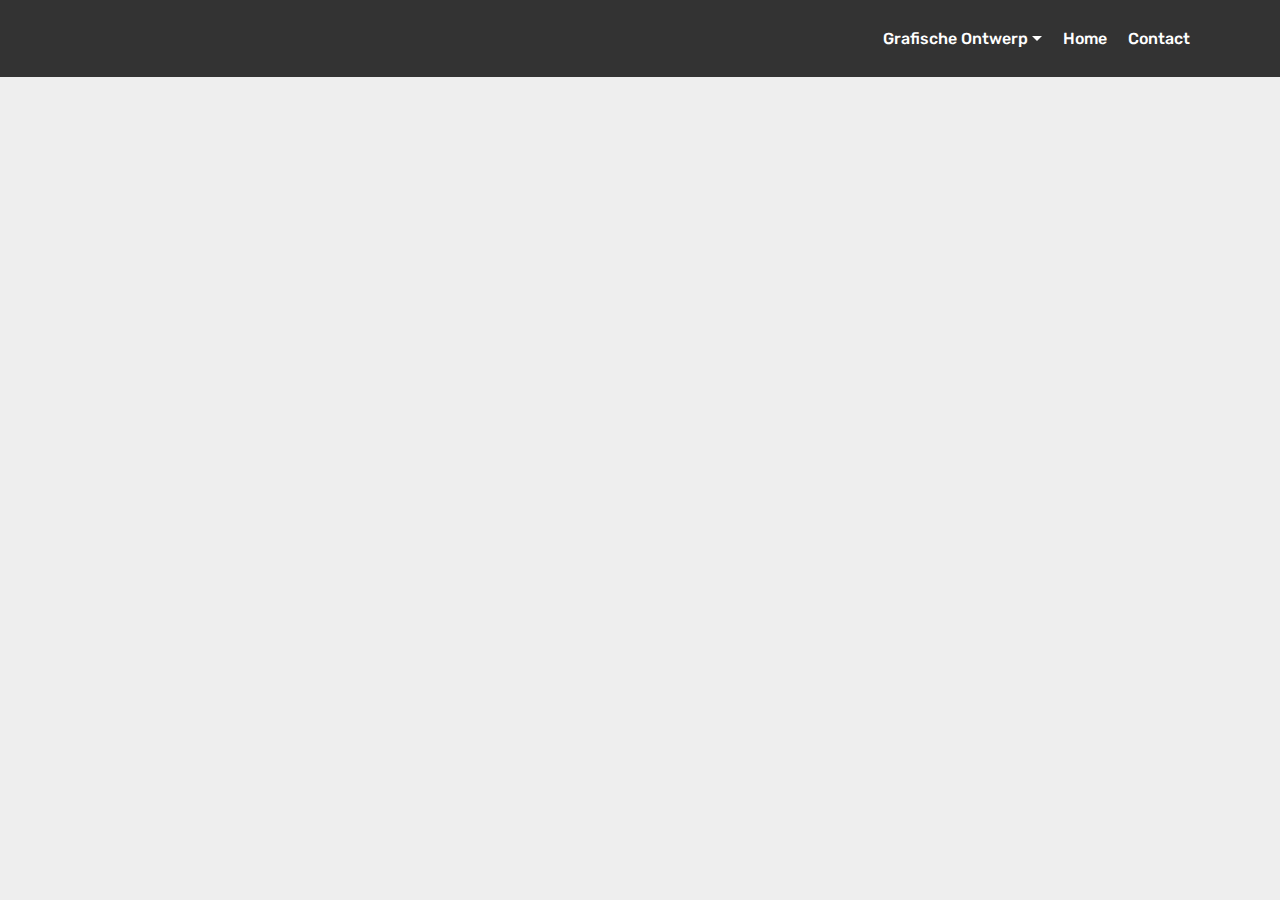
<file: index.html>
<!DOCTYPE html>
<html >
<head>
  <!-- Site made with Mobirise Website Builder v4.8.3, https://mobirise.com -->
  <meta charset="UTF-8">
  <meta http-equiv="X-UA-Compatible" content="IE=edge">
  <meta name="generator" content="Mobirise v4.8.3, mobirise.com">
  <meta name="viewport" content="width=device-width, initial-scale=1, minimum-scale=1">
  <link rel="shortcut icon" href="assets/images/logo2.png" type="image/x-icon">
  <meta name="description" content="">
  <title>Home</title>
  <link rel="stylesheet" href="assets/web/assets/mobirise-icons/mobirise-icons.css">
  <link rel="stylesheet" href="assets/tether/tether.min.css">
  <link rel="stylesheet" href="assets/bootstrap/css/bootstrap.min.css">
  <link rel="stylesheet" href="assets/bootstrap/css/bootstrap-grid.min.css">
  <link rel="stylesheet" href="assets/bootstrap/css/bootstrap-reboot.min.css">
  <link rel="stylesheet" href="assets/dropdown/css/style.css">
  <link rel="stylesheet" href="assets/theme/css/style.css">
  <link rel="stylesheet" href="assets/mobirise/css/mbr-additional.css" type="text/css">
  
  
  
</head>
<body>
  <section class="menu cid-rd2UTGzjcz" once="menu" id="menu1-5">

    

    <nav class="navbar navbar-expand beta-menu navbar-dropdown align-items-center navbar-fixed-top navbar-toggleable-sm">
        <button class="navbar-toggler navbar-toggler-right" type="button" data-toggle="collapse" data-target="#navbarSupportedContent" aria-controls="navbarSupportedContent" aria-expanded="false" aria-label="Toggle navigation">
            <div class="hamburger">
                <span></span>
                <span></span>
                <span></span>
                <span></span>
            </div>
        </button>
        <div class="menu-logo">
            <div class="navbar-brand">
                
                
            </div>
        </div>
        <div class="collapse navbar-collapse" id="navbarSupportedContent">
            <ul class="navbar-nav nav-dropdown nav-right navbar-nav-top-padding" data-app-modern-menu="true"><li class="nav-item dropdown">
                    <a class="nav-link link text-white dropdown-toggle display-4" href="https://mobirise.com" data-toggle="dropdown-submenu" aria-expanded="false">Grafische Ontwerp</a><div class="dropdown-menu"><a class="text-white dropdown-item display-4" href="ba.html">1BA</a><a class="text-white dropdown-item display-4" href="batwee.html">2BA</a><a class="text-white dropdown-item display-4" href="badrie.html">3BA</a><a class="text-white dropdown-item display-4" href="master.html">Master</a></div>
                </li>
                <li class="nav-item">
                    <a class="nav-link link text-white display-4" href="index.html">Home</a>
                </li><li class="nav-item"><a class="nav-link link text-white display-4" href="contact.html">Contact</a></li></ul>
            
        </div>
    </nav>
</section>

<section class="engine"><a href="https://mobiri.se/k">develop own website</a></section><section class="header6 cid-rd2TgDwmmM mbr-fullscreen" data-bg-video="https://www.youtube.com/watch?v=rguuTr_0Hks" id="header6-4">

    

    

    <div class="container">
        <div class="row justify-content-md-center">
            <div class="mbr-white col-md-10">
                
                
                
            </div>
        </div>
    </div>

    
</section>


  <script src="assets/web/assets/jquery/jquery.min.js"></script>
  <script src="assets/popper/popper.min.js"></script>
  <script src="assets/tether/tether.min.js"></script>
  <script src="assets/bootstrap/js/bootstrap.min.js"></script>
  <script src="assets/dropdown/js/script.min.js"></script>
  <script src="assets/touchswipe/jquery.touch-swipe.min.js"></script>
  <script src="assets/ytplayer/jquery.mb.ytplayer.min.js"></script>
  <script src="assets/vimeoplayer/jquery.mb.vimeo_player.js"></script>
  <script src="assets/smoothscroll/smooth-scroll.js"></script>
  <script src="assets/theme/js/script.js"></script>
  
  
</body>
</html>
</file>
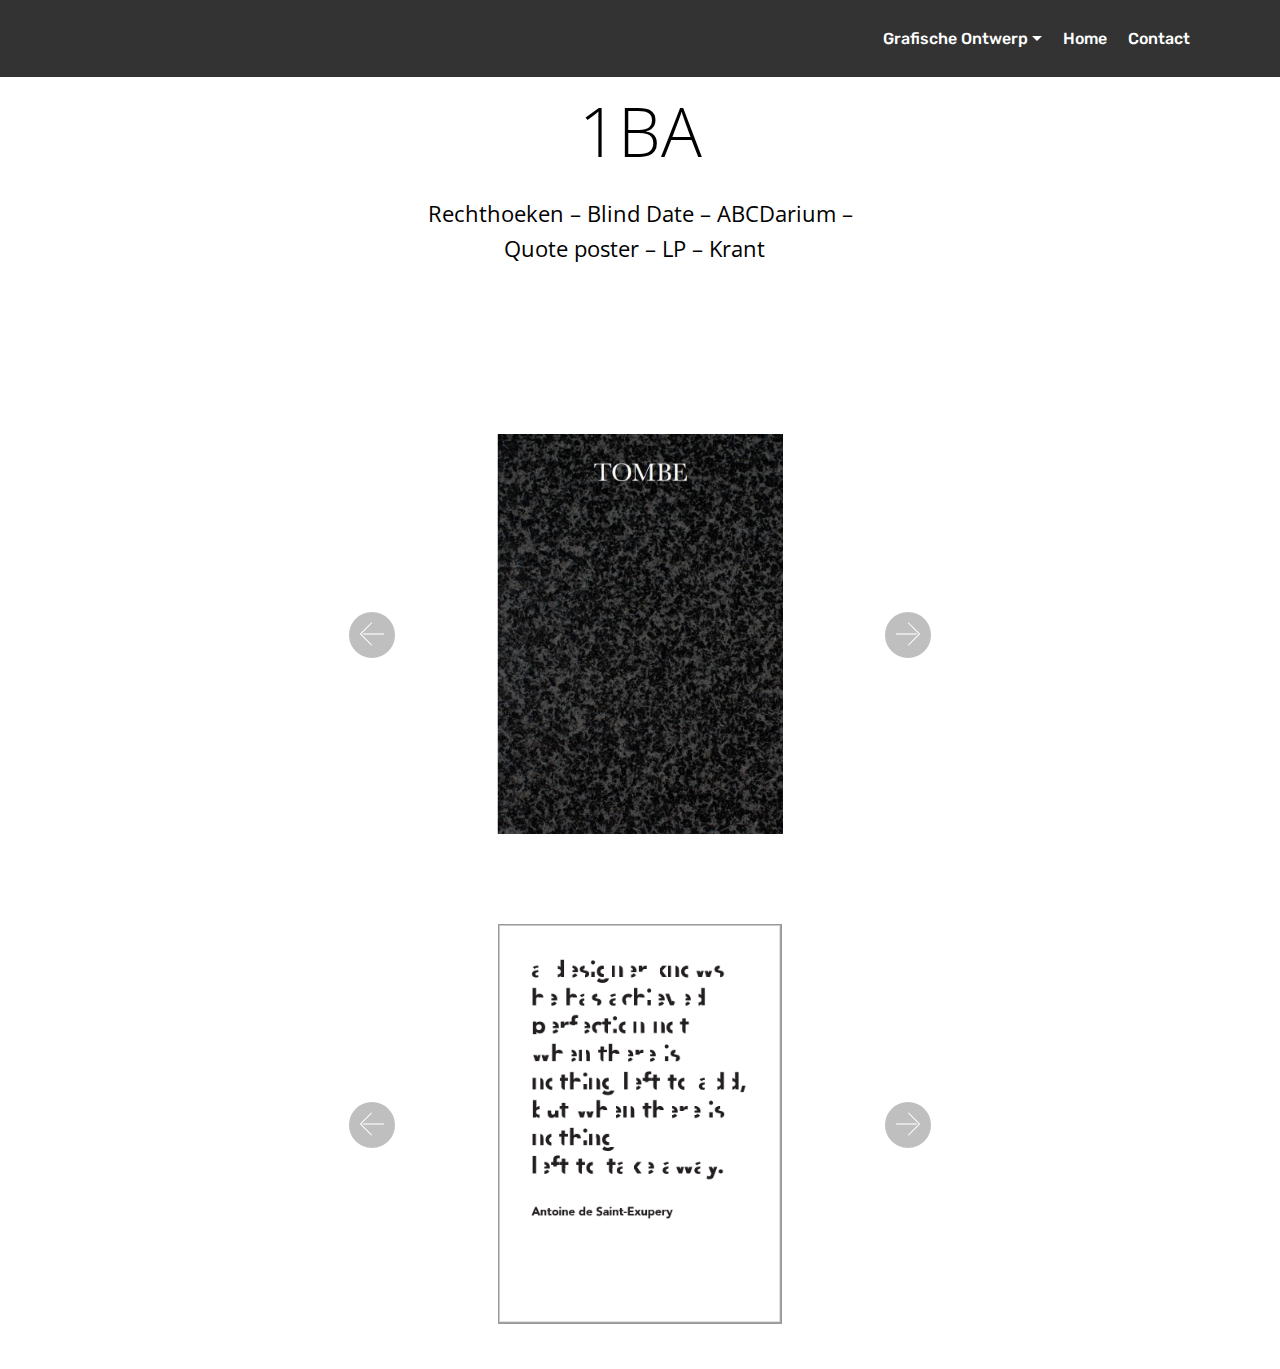
<file: ba.html>
<!DOCTYPE html>
<html >
<head>
  <!-- Site made with Mobirise Website Builder v4.8.3, https://mobirise.com -->
  <meta charset="UTF-8">
  <meta http-equiv="X-UA-Compatible" content="IE=edge">
  <meta name="generator" content="Mobirise v4.8.3, mobirise.com">
  <meta name="viewport" content="width=device-width, initial-scale=1, minimum-scale=1">
  <link rel="shortcut icon" href="assets/images/logo2.png" type="image/x-icon">
  <meta name="description" content="Web Site Builder Description">
  <title>1BA</title>
  <link rel="stylesheet" href="assets/web/assets/mobirise-icons/mobirise-icons.css">
  <link rel="stylesheet" href="assets/tether/tether.min.css">
  <link rel="stylesheet" href="assets/bootstrap/css/bootstrap.min.css">
  <link rel="stylesheet" href="assets/bootstrap/css/bootstrap-grid.min.css">
  <link rel="stylesheet" href="assets/bootstrap/css/bootstrap-reboot.min.css">
  <link rel="stylesheet" href="assets/dropdown/css/style.css">
  <link rel="stylesheet" href="assets/theme/css/style.css">
  <link rel="stylesheet" href="assets/mobirise/css/mbr-additional.css" type="text/css">
  
  
  
</head>
<body>
  <section class="menu cid-rd2Yuydeiy" once="menu" id="menu1-9">

    

    <nav class="navbar navbar-expand beta-menu navbar-dropdown align-items-center navbar-fixed-top navbar-toggleable-sm">
        <button class="navbar-toggler navbar-toggler-right" type="button" data-toggle="collapse" data-target="#navbarSupportedContent" aria-controls="navbarSupportedContent" aria-expanded="false" aria-label="Toggle navigation">
            <div class="hamburger">
                <span></span>
                <span></span>
                <span></span>
                <span></span>
            </div>
        </button>
        <div class="menu-logo">
            <div class="navbar-brand">
                
                
            </div>
        </div>
        <div class="collapse navbar-collapse" id="navbarSupportedContent">
            <ul class="navbar-nav nav-dropdown nav-right navbar-nav-top-padding" data-app-modern-menu="true"><li class="nav-item dropdown">
                    <a class="nav-link link text-white dropdown-toggle display-4" href="https://mobirise.com" data-toggle="dropdown-submenu" aria-expanded="false">Grafische Ontwerp</a><div class="dropdown-menu"><a class="text-white dropdown-item display-4" href="ba.html">1BA</a><a class="text-white dropdown-item display-4" href="batwee.html">2BA</a><a class="text-white dropdown-item display-4" href="badrie.html">3BA</a><a class="text-white dropdown-item display-4" href="master.html">Master</a></div>
                </li>
                <li class="nav-item">
                    <a class="nav-link link text-white display-4" href="index.html">Home</a>
                </li><li class="nav-item"><a class="nav-link link text-white display-4" href="contact.html">Contact</a></li></ul>
            
        </div>
    </nav>
</section>

<section class="engine"><a href="https://mobiri.se/q">responsive website templates</a></section><section class="header5 cid-rd36xSzIOd" id="header5-o">

    

    
    <div class="container">
        <div class="row justify-content-center">
            <div class="mbr-white col-md-10">
                <h1 class="mbr-section-title align-center pb-3 mbr-fonts-style display-1">
                    1BA</h1>
                <p class="mbr-text align-center display-5 pb-3 mbr-fonts-style">Rechthoeken – Blind Date – ABCDarium – <br>Quote poster – LP – Krant &nbsp;</p>
                
            </div>
        </div>
    </div>

    
</section>

<section class="carousel slide cid-rd2ZzbCeex" data-interval="false" id="slider2-e">

    
    <div class="container content-slider">
        <div class="content-slider-wrap">
            <div><div class="mbr-slider slide carousel" data-pause="true" data-keyboard="false" data-ride="false" data-interval="false"><div class="carousel-inner" role="listbox"><div class="carousel-item slider-fullscreen-image" data-bg-video-slide="false" style="background-image: url(assets/images/mar-5-715x1000.jpg);"><div class="container container-slide"><div class="image_wrapper"><img src="assets/images/mar-5-715x1000.jpg"><div class="carousel-caption justify-content-center"><div class="col-10 align-center"><p class="lead mbr-text mbr-fonts-style display-7"></p></div></div></div></div></div><div class="carousel-item slider-fullscreen-image" data-bg-video-slide="false" style="background-image: url(assets/images/mar-4-713x1000.jpg);"><div class="container container-slide"><div class="image_wrapper"><img src="assets/images/mar-4-713x1000.jpg"><div class="carousel-caption justify-content-center"><div class="col-10 align-center"></div></div></div></div></div><div class="carousel-item slider-fullscreen-image active" data-bg-video-slide="false" style="background-image: url(assets/images/mar-3-716x1000.jpg);"><div class="container container-slide"><div class="image_wrapper"><img src="assets/images/mar-3-716x1000.jpg"><div class="carousel-caption justify-content-center"><div class="col-10 align-center"></div></div></div></div></div><div class="carousel-item slider-fullscreen-image" data-bg-video-slide="false" style="background-image: url(assets/images/mar-2-715x1000.jpg);"><div class="container container-slide"><div class="image_wrapper"><img src="assets/images/mar-2-715x1000.jpg"><div class="carousel-caption justify-content-center"><div class="col-10 align-center"></div></div></div></div></div><div class="carousel-item slider-fullscreen-image" data-bg-video-slide="false" style="background-image: url(assets/images/mar-1-716x1000.jpg);"><div class="container container-slide"><div class="image_wrapper"><img src="assets/images/mar-1-716x1000.jpg"><div class="carousel-caption justify-content-center"><div class="col-10 align-center"></div></div></div></div></div></div><a data-app-prevent-settings="" class="carousel-control carousel-control-prev" role="button" data-slide="prev" href="#slider2-e"><span aria-hidden="true" class="mbri-left mbr-iconfont"></span><span class="sr-only">Previous</span></a><a data-app-prevent-settings="" class="carousel-control carousel-control-next" role="button" data-slide="next" href="#slider2-e"><span aria-hidden="true" class="mbri-right mbr-iconfont"></span><span class="sr-only">Next</span></a></div></div> 
        </div>
    </div>
</section>

<section class="carousel slide cid-rd35kCN84f" data-interval="false" id="slider2-j">

    
    <div class="container content-slider">
        <div class="content-slider-wrap">
            <div><div class="mbr-slider slide carousel" data-pause="true" data-keyboard="false" data-ride="false" data-interval="false"><div class="carousel-inner" role="listbox"><div class="carousel-item slider-fullscreen-image active" data-bg-video-slide="false" style="background-image: url(assets/images/poster-quote-698x980.png);"><div class="container container-slide"><div class="image_wrapper"><img src="assets/images/poster-quote-698x980.png"><div class="carousel-caption justify-content-center"><div class="col-10 align-center"></div></div></div></div></div></div><a data-app-prevent-settings="" class="carousel-control carousel-control-prev" role="button" data-slide="prev" href="#slider2-j"><span aria-hidden="true" class="mbri-left mbr-iconfont"></span><span class="sr-only">Previous</span></a><a data-app-prevent-settings="" class="carousel-control carousel-control-next" role="button" data-slide="next" href="#slider2-j"><span aria-hidden="true" class="mbri-right mbr-iconfont"></span><span class="sr-only">Next</span></a></div></div> 
        </div>
    </div>
</section>


  <script src="assets/web/assets/jquery/jquery.min.js"></script>
  <script src="assets/popper/popper.min.js"></script>
  <script src="assets/tether/tether.min.js"></script>
  <script src="assets/bootstrap/js/bootstrap.min.js"></script>
  <script src="assets/smoothscroll/smooth-scroll.js"></script>
  <script src="assets/dropdown/js/script.min.js"></script>
  <script src="assets/bootstrapcarouselswipe/bootstrap-carousel-swipe.js"></script>
  <script src="assets/ytplayer/jquery.mb.ytplayer.min.js"></script>
  <script src="assets/vimeoplayer/jquery.mb.vimeo_player.js"></script>
  <script src="assets/touchswipe/jquery.touch-swipe.min.js"></script>
  <script src="assets/theme/js/script.js"></script>
  <script src="assets/slidervideo/script.js"></script>
  
  
</body>
</html>
</file>
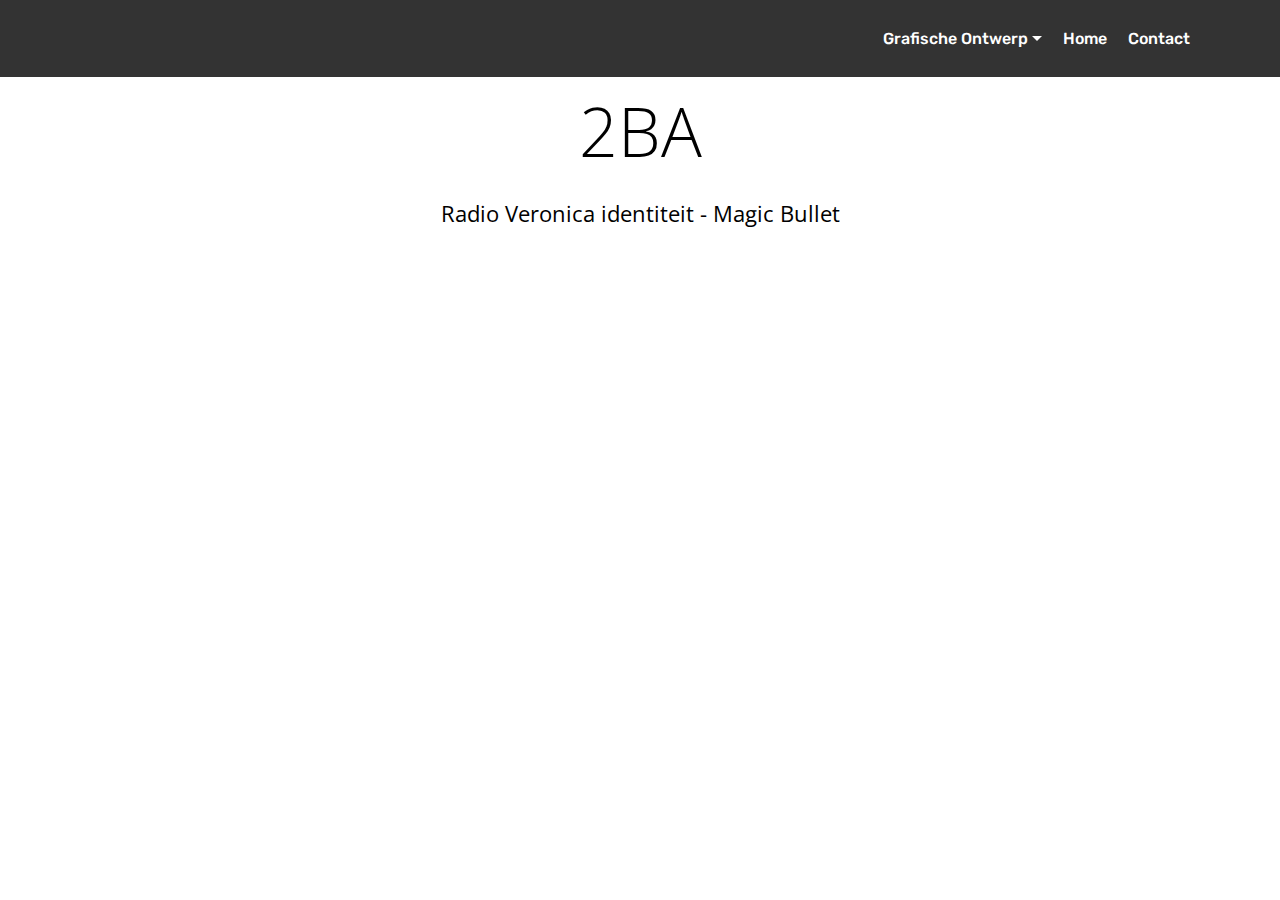
<file: batwee.html>
<!DOCTYPE html>
<html >
<head>
  <!-- Site made with Mobirise Website Builder v4.8.3, https://mobirise.com -->
  <meta charset="UTF-8">
  <meta http-equiv="X-UA-Compatible" content="IE=edge">
  <meta name="generator" content="Mobirise v4.8.3, mobirise.com">
  <meta name="viewport" content="width=device-width, initial-scale=1, minimum-scale=1">
  <link rel="shortcut icon" href="assets/images/logo2.png" type="image/x-icon">
  <meta name="description" content="Web Site Builder Description">
  <title>2BA</title>
  <link rel="stylesheet" href="assets/web/assets/mobirise-icons/mobirise-icons.css">
  <link rel="stylesheet" href="assets/tether/tether.min.css">
  <link rel="stylesheet" href="assets/bootstrap/css/bootstrap.min.css">
  <link rel="stylesheet" href="assets/bootstrap/css/bootstrap-grid.min.css">
  <link rel="stylesheet" href="assets/bootstrap/css/bootstrap-reboot.min.css">
  <link rel="stylesheet" href="assets/dropdown/css/style.css">
  <link rel="stylesheet" href="assets/theme/css/style.css">
  <link rel="stylesheet" href="assets/mobirise/css/mbr-additional.css" type="text/css">
  
  
  
</head>
<body>
  <section class="menu cid-rd2Yy9DiC5" once="menu" id="menu1-a">

    

    <nav class="navbar navbar-expand beta-menu navbar-dropdown align-items-center navbar-fixed-top navbar-toggleable-sm">
        <button class="navbar-toggler navbar-toggler-right" type="button" data-toggle="collapse" data-target="#navbarSupportedContent" aria-controls="navbarSupportedContent" aria-expanded="false" aria-label="Toggle navigation">
            <div class="hamburger">
                <span></span>
                <span></span>
                <span></span>
                <span></span>
            </div>
        </button>
        <div class="menu-logo">
            <div class="navbar-brand">
                
                
            </div>
        </div>
        <div class="collapse navbar-collapse" id="navbarSupportedContent">
            <ul class="navbar-nav nav-dropdown nav-right navbar-nav-top-padding" data-app-modern-menu="true"><li class="nav-item dropdown">
                    <a class="nav-link link text-white dropdown-toggle display-4" href="https://mobirise.com" data-toggle="dropdown-submenu" aria-expanded="false">Grafische Ontwerp</a><div class="dropdown-menu"><a class="text-white dropdown-item display-4" href="ba.html">1BA</a><a class="text-white dropdown-item display-4" href="batwee.html">2BA</a><a class="text-white dropdown-item display-4" href="badrie.html">3BA</a><a class="text-white dropdown-item display-4" href="master.html">Master</a></div>
                </li>
                <li class="nav-item">
                    <a class="nav-link link text-white display-4" href="index.html">Home</a>
                </li><li class="nav-item"><a class="nav-link link text-white display-4" href="contact.html">Contact</a></li></ul>
            
        </div>
    </nav>
</section>

<section class="engine"><a href="https://mobiri.se/f">simple web builder</a></section><section class="header5 cid-rd36eEXwKX" id="header5-n">

    

    
    <div class="container">
        <div class="row justify-content-center">
            <div class="mbr-white col-md-10">
                <h1 class="mbr-section-title align-center pb-3 mbr-fonts-style display-1">
                    2BA</h1>
                <p class="mbr-text align-center display-5 pb-3 mbr-fonts-style">Radio Veronica identiteit - Magic Bullet</p>
                
            </div>
        </div>
    </div>

    
</section>


  <script src="assets/web/assets/jquery/jquery.min.js"></script>
  <script src="assets/popper/popper.min.js"></script>
  <script src="assets/tether/tether.min.js"></script>
  <script src="assets/bootstrap/js/bootstrap.min.js"></script>
  <script src="assets/smoothscroll/smooth-scroll.js"></script>
  <script src="assets/dropdown/js/script.min.js"></script>
  <script src="assets/touchswipe/jquery.touch-swipe.min.js"></script>
  <script src="assets/theme/js/script.js"></script>
  
  
</body>
</html>
</file>
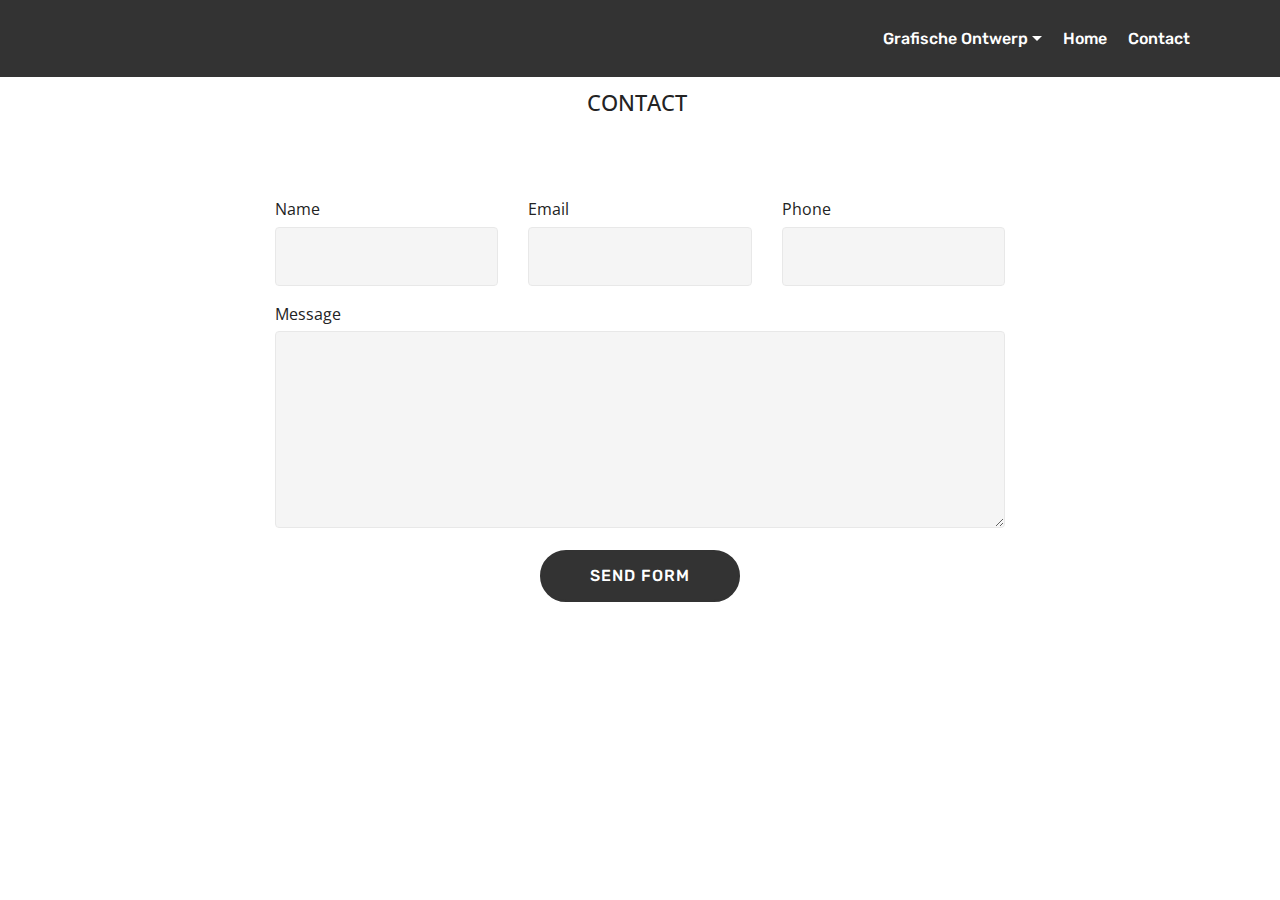
<file: contact.html>
<!DOCTYPE html>
<html >
<head>
  <!-- Site made with Mobirise Website Builder v4.8.3, https://mobirise.com -->
  <meta charset="UTF-8">
  <meta http-equiv="X-UA-Compatible" content="IE=edge">
  <meta name="generator" content="Mobirise v4.8.3, mobirise.com">
  <meta name="viewport" content="width=device-width, initial-scale=1, minimum-scale=1">
  <link rel="shortcut icon" href="assets/images/logo2.png" type="image/x-icon">
  <meta name="description" content="Site Builder Description">
  <title>contact</title>
  <link rel="stylesheet" href="assets/web/assets/mobirise-icons/mobirise-icons.css">
  <link rel="stylesheet" href="assets/tether/tether.min.css">
  <link rel="stylesheet" href="assets/bootstrap/css/bootstrap.min.css">
  <link rel="stylesheet" href="assets/bootstrap/css/bootstrap-grid.min.css">
  <link rel="stylesheet" href="assets/bootstrap/css/bootstrap-reboot.min.css">
  <link rel="stylesheet" href="assets/dropdown/css/style.css">
  <link rel="stylesheet" href="assets/theme/css/style.css">
  <link rel="stylesheet" href="assets/mobirise/css/mbr-additional.css" type="text/css">
  
  
  
</head>
<body>
  <section class="menu cid-rd2UTGzjcz" once="menu" id="menu1-7">

    

    <nav class="navbar navbar-expand beta-menu navbar-dropdown align-items-center navbar-fixed-top navbar-toggleable-sm">
        <button class="navbar-toggler navbar-toggler-right" type="button" data-toggle="collapse" data-target="#navbarSupportedContent" aria-controls="navbarSupportedContent" aria-expanded="false" aria-label="Toggle navigation">
            <div class="hamburger">
                <span></span>
                <span></span>
                <span></span>
                <span></span>
            </div>
        </button>
        <div class="menu-logo">
            <div class="navbar-brand">
                
                
            </div>
        </div>
        <div class="collapse navbar-collapse" id="navbarSupportedContent">
            <ul class="navbar-nav nav-dropdown nav-right navbar-nav-top-padding" data-app-modern-menu="true"><li class="nav-item dropdown">
                    <a class="nav-link link text-white dropdown-toggle display-4" href="https://mobirise.com" data-toggle="dropdown-submenu" aria-expanded="false">Grafische Ontwerp</a><div class="dropdown-menu"><a class="text-white dropdown-item display-4" href="ba.html">1BA</a><a class="text-white dropdown-item display-4" href="batwee.html">2BA</a><a class="text-white dropdown-item display-4" href="badrie.html">3BA</a><a class="text-white dropdown-item display-4" href="master.html">Master</a></div>
                </li>
                <li class="nav-item">
                    <a class="nav-link link text-white display-4" href="index.html">Home</a>
                </li><li class="nav-item"><a class="nav-link link text-white display-4" href="contact.html">Contact</a></li></ul>
            
        </div>
    </nav>
</section>

<section class="engine"><a href="https://mobiri.se/p">website templates free download</a></section><section class="mbr-section form1 cid-rd2YiKR2JY" id="form1-8">

    

    
    <div class="container">
        <div class="row justify-content-center">
            <div class="title col-12 col-lg-8">
                <h2 class="mbr-section-title align-center pb-3 mbr-fonts-style display-5">
                    CONTACT&nbsp;</h2>
                <h3 class="mbr-section-subtitle align-center mbr-light pb-3 mbr-fonts-style display-5"></h3>
            </div>
        </div>
    </div>
    <div class="container">
        <div class="row justify-content-center">
            <div class="media-container-column col-lg-8" data-form-type="formoid">
                    <div data-form-alert="" hidden="">
                        Thanks for filling out the form!
                    </div>
            
                    <form class="mbr-form" action="https://mobirise.com/" method="post" data-form-title="Mobirise Form"><input type="hidden" name="email" data-form-email="true" value="CDKKhRx5oC5RmNz22L519tofAJ2z0Xb1w2MtX6A7J5BmjNG0AGOoRIga+HnIlK7psZjCqAWwx8Q7m72sAKlsFDz22mYiqXFF6tC7KgUCIFJwelAHjeeULe+uu7UXCSjZ">
                        <div class="row row-sm-offset">
                            <div class="col-md-4 multi-horizontal" data-for="name">
                                <div class="form-group">
                                    <label class="form-control-label mbr-fonts-style display-7" for="name-form1-8">Name</label>
                                    <input type="text" class="form-control" name="name" data-form-field="Name" required="" id="name-form1-8">
                                </div>
                            </div>
                            <div class="col-md-4 multi-horizontal" data-for="email">
                                <div class="form-group">
                                    <label class="form-control-label mbr-fonts-style display-7" for="email-form1-8">Email</label>
                                    <input type="email" class="form-control" name="email" data-form-field="Email" required="" id="email-form1-8">
                                </div>
                            </div>
                            <div class="col-md-4 multi-horizontal" data-for="phone">
                                <div class="form-group">
                                    <label class="form-control-label mbr-fonts-style display-7" for="phone-form1-8">Phone</label>
                                    <input type="tel" class="form-control" name="phone" data-form-field="Phone" id="phone-form1-8">
                                </div>
                            </div>
                        </div>
                        <div class="form-group" data-for="message">
                            <label class="form-control-label mbr-fonts-style display-7" for="message-form1-8">Message</label>
                            <textarea type="text" class="form-control" name="message" rows="7" data-form-field="Message" id="message-form1-8"></textarea>
                        </div>
            
                        <span class="input-group-btn"><button href="" type="submit" class="btn btn-form btn-black display-4">SEND FORM</button></span>
                    </form>
            </div>
        </div>
    </div>
</section>


  <script src="assets/web/assets/jquery/jquery.min.js"></script>
  <script src="assets/popper/popper.min.js"></script>
  <script src="assets/tether/tether.min.js"></script>
  <script src="assets/bootstrap/js/bootstrap.min.js"></script>
  <script src="assets/smoothscroll/smooth-scroll.js"></script>
  <script src="assets/dropdown/js/script.min.js"></script>
  <script src="assets/touchswipe/jquery.touch-swipe.min.js"></script>
  <script src="assets/theme/js/script.js"></script>
  <script src="assets/formoid/formoid.min.js"></script>
  
  
</body>
</html>
</file>
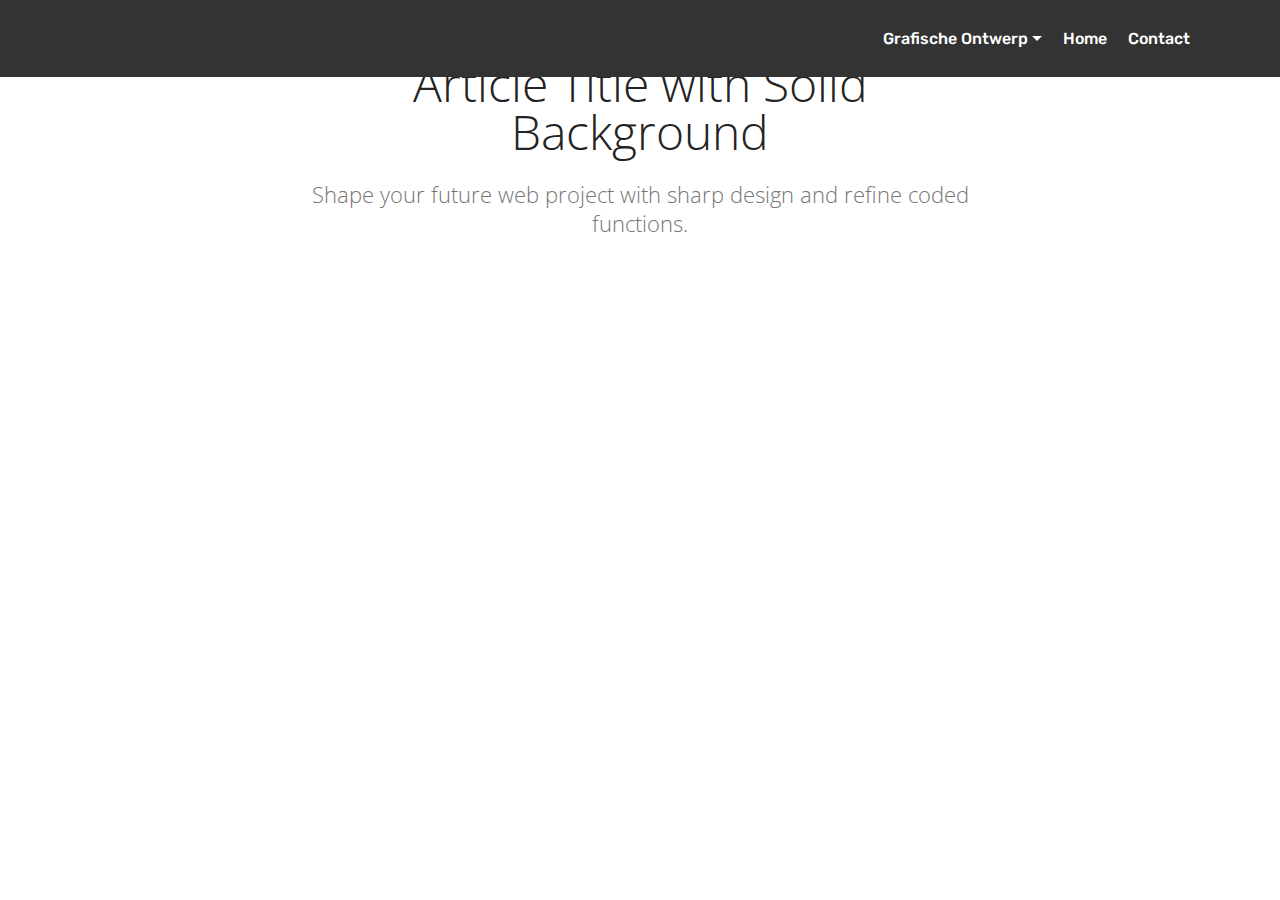
<file: template 1.html>
<!DOCTYPE html>
<html >
<head>
  <!-- Site made with Mobirise Website Builder v4.8.3, https://mobirise.com -->
  <meta charset="UTF-8">
  <meta http-equiv="X-UA-Compatible" content="IE=edge">
  <meta name="generator" content="Mobirise v4.8.3, mobirise.com">
  <meta name="viewport" content="width=device-width, initial-scale=1, minimum-scale=1">
  <link rel="shortcut icon" href="assets/images/logo2.png" type="image/x-icon">
  <meta name="description" content="Web Site Builder Description">
  <title>Template BA</title>
  <link rel="stylesheet" href="assets/web/assets/mobirise-icons/mobirise-icons.css">
  <link rel="stylesheet" href="assets/tether/tether.min.css">
  <link rel="stylesheet" href="assets/bootstrap/css/bootstrap.min.css">
  <link rel="stylesheet" href="assets/bootstrap/css/bootstrap-grid.min.css">
  <link rel="stylesheet" href="assets/bootstrap/css/bootstrap-reboot.min.css">
  <link rel="stylesheet" href="assets/dropdown/css/style.css">
  <link rel="stylesheet" href="assets/theme/css/style.css">
  <link rel="stylesheet" href="assets/mobirise/css/mbr-additional.css" type="text/css">
  
  
  
</head>
<body>
  <section class="menu cid-rd2UTGzjcz" once="menu" id="menu1-6">

    

    <nav class="navbar navbar-expand beta-menu navbar-dropdown align-items-center navbar-fixed-top navbar-toggleable-sm">
        <button class="navbar-toggler navbar-toggler-right" type="button" data-toggle="collapse" data-target="#navbarSupportedContent" aria-controls="navbarSupportedContent" aria-expanded="false" aria-label="Toggle navigation">
            <div class="hamburger">
                <span></span>
                <span></span>
                <span></span>
                <span></span>
            </div>
        </button>
        <div class="menu-logo">
            <div class="navbar-brand">
                
                
            </div>
        </div>
        <div class="collapse navbar-collapse" id="navbarSupportedContent">
            <ul class="navbar-nav nav-dropdown nav-right navbar-nav-top-padding" data-app-modern-menu="true"><li class="nav-item dropdown">
                    <a class="nav-link link text-white dropdown-toggle display-4" href="https://mobirise.com" data-toggle="dropdown-submenu" aria-expanded="false">Grafische Ontwerp</a><div class="dropdown-menu"><a class="text-white dropdown-item display-4" href="ba.html">1BA</a><a class="text-white dropdown-item display-4" href="batwee.html">2BA</a><a class="text-white dropdown-item display-4" href="badrie.html">3BA</a><a class="text-white dropdown-item display-4" href="master.html">Master</a></div>
                </li>
                <li class="nav-item">
                    <a class="nav-link link text-white display-4" href="index.html">Home</a>
                </li><li class="nav-item"><a class="nav-link link text-white display-4" href="contact.html">Contact</a></li></ul>
            
        </div>
    </nav>
</section>

<section class="engine"><a href="https://mobiri.se/j">website templates</a></section><section class="mbr-section content4 cid-rd35TCTWan" id="content4-l">

    

    <div class="container">
        <div class="media-container-row">
            <div class="title col-12 col-md-8">
                <h2 class="align-center pb-3 mbr-fonts-style display-2">
                    Article Title with Solid Background
                </h2>
                <h3 class="mbr-section-subtitle align-center mbr-light mbr-fonts-style display-5">
                    Shape your future web project with sharp design and refine coded functions.
                </h3>
                
            </div>
        </div>
    </div>
</section>


  <script src="assets/web/assets/jquery/jquery.min.js"></script>
  <script src="assets/popper/popper.min.js"></script>
  <script src="assets/tether/tether.min.js"></script>
  <script src="assets/bootstrap/js/bootstrap.min.js"></script>
  <script src="assets/smoothscroll/smooth-scroll.js"></script>
  <script src="assets/dropdown/js/script.min.js"></script>
  <script src="assets/touchswipe/jquery.touch-swipe.min.js"></script>
  <script src="assets/theme/js/script.js"></script>
  
  
</body>
</html>
</file>
<file: assets/web/assets/mobirise-icons/mobirise-icons.css>
@font-face {
  font-family: 'MobiriseIcons';
  src:  url('mobirise-icons.eot?spat4u');
  src:  url('mobirise-icons.eot?spat4u#iefix') format('embedded-opentype'),
    url('mobirise-icons.ttf?spat4u') format('truetype'),
    url('mobirise-icons.woff?spat4u') format('woff'),
    url('mobirise-icons.svg?spat4u#MobiriseIcons') format('svg');
  font-weight: normal;
  font-style: normal;
}

[class^="mbri-"], [class*=" mbri-"] {
  /* use !important to prevent issues with browser extensions that change fonts */
  font-family: MobiriseIcons !important;
  speak: none;
  font-style: normal;
  font-weight: normal;
  font-variant: normal;
  text-transform: none;
  line-height: 1;

  /* Better Font Rendering =========== */
  -webkit-font-smoothing: antialiased;
  -moz-osx-font-smoothing: grayscale;
}

.mbri-add-submenu:before {
  content: "\e900";
}
.mbri-alert:before {
  content: "\e901";
}
.mbri-align-center:before {
  content: "\e902";
}
.mbri-align-justify:before {
  content: "\e903";
}
.mbri-align-left:before {
  content: "\e904";
}
.mbri-align-right:before {
  content: "\e905";
}
.mbri-android:before {
  content: "\e906";
}
.mbri-apple:before {
  content: "\e907";
}
.mbri-arrow-down:before {
  content: "\e908";
}
.mbri-arrow-next:before {
  content: "\e909";
}
.mbri-arrow-prev:before {
  content: "\e90a";
}
.mbri-arrow-up:before {
  content: "\e90b";
}
.mbri-bold:before {
  content: "\e90c";
}
.mbri-bookmark:before {
  content: "\e90d";
}
.mbri-bootstrap:before {
  content: "\e90e";
}
.mbri-briefcase:before {
  content: "\e90f";
}
.mbri-browse:before {
  content: "\e910";
}
.mbri-bulleted-list:before {
  content: "\e911";
}
.mbri-calendar:before {
  content: "\e912";
}
.mbri-camera:before {
  content: "\e913";
}
.mbri-cart-add:before {
  content: "\e914";
}
.mbri-cart-full:before {
  content: "\e915";
}
.mbri-cash:before {
  content: "\e916";
}
.mbri-change-style:before {
  content: "\e917";
}
.mbri-chat:before {
  content: "\e918";
}
.mbri-clock:before {
  content: "\e919";
}
.mbri-close:before {
  content: "\e91a";
}
.mbri-cloud:before {
  content: "\e91b";
}
.mbri-code:before {
  content: "\e91c";
}
.mbri-contact-form:before {
  content: "\e91d";
}
.mbri-credit-card:before {
  content: "\e91e";
}
.mbri-cursor-click:before {
  content: "\e91f";
}
.mbri-cust-feedback:before {
  content: "\e920";
}
.mbri-database:before {
  content: "\e921";
}
.mbri-delivery:before {
  content: "\e922";
}
.mbri-desktop:before {
  content: "\e923";
}
.mbri-devices:before {
  content: "\e924";
}
.mbri-down:before {
  content: "\e925";
}
.mbri-download:before {
  content: "\e989";
}
.mbri-drag-n-drop:before {
  content: "\e927";
}
.mbri-drag-n-drop2:before {
  content: "\e928";
}
.mbri-edit:before {
  content: "\e929";
}
.mbri-edit2:before {
  content: "\e92a";
}
.mbri-error:before {
  content: "\e92b";
}
.mbri-extension:before {
  content: "\e92c";
}
.mbri-features:before {
  content: "\e92d";
}
.mbri-file:before {
  content: "\e92e";
}
.mbri-flag:before {
  content: "\e92f";
}
.mbri-folder:before {
  content: "\e930";
}
.mbri-gift:before {
  content: "\e931";
}
.mbri-github:before {
  content: "\e932";
}
.mbri-globe:before {
  content: "\e933";
}
.mbri-globe-2:before {
  content: "\e934";
}
.mbri-growing-chart:before {
  content: "\e935";
}
.mbri-hearth:before {
  content: "\e936";
}
.mbri-help:before {
  content: "\e937";
}
.mbri-home:before {
  content: "\e938";
}
.mbri-hot-cup:before {
  content: "\e939";
}
.mbri-idea:before {
  content: "\e93a";
}
.mbri-image-gallery:before {
  content: "\e93b";
}
.mbri-image-slider:before {
  content: "\e93c";
}
.mbri-info:before {
  content: "\e93d";
}
.mbri-italic:before {
  content: "\e93e";
}
.mbri-key:before {
  content: "\e93f";
}
.mbri-laptop:before {
  content: "\e940";
}
.mbri-layers:before {
  content: "\e941";
}
.mbri-left-right:before {
  content: "\e942";
}
.mbri-left:before {
  content: "\e943";
}
.mbri-letter:before {
  content: "\e944";
}
.mbri-like:before {
  content: "\e945";
}
.mbri-link:before {
  content: "\e946";
}
.mbri-lock:before {
  content: "\e947";
}
.mbri-login:before {
  content: "\e948";
}
.mbri-logout:before {
  content: "\e949";
}
.mbri-magic-stick:before {
  content: "\e94a";
}
.mbri-map-pin:before {
  content: "\e94b";
}
.mbri-menu:before {
  content: "\e94c";
}
.mbri-mobile:before {
  content: "\e94d";
}
.mbri-mobile2:before {
  content: "\e94e";
}
.mbri-mobirise:before {
  content: "\e94f";
}
.mbri-more-horizontal:before {
  content: "\e950";
}
.mbri-more-vertical:before {
  content: "\e951";
}
.mbri-music:before {
  content: "\e952";
}
.mbri-new-file:before {
  content: "\e953";
}
.mbri-numbered-list:before {
  content: "\e954";
}
.mbri-opened-folder:before {
  content: "\e955";
}
.mbri-pages:before {
  content: "\e956";
}
.mbri-paper-plane:before {
  content: "\e957";
}
.mbri-paperclip:before {
  content: "\e958";
}
.mbri-photo:before {
  content: "\e959";
}
.mbri-photos:before {
  content: "\e95a";
}
.mbri-pin:before {
  content: "\e95b";
}
.mbri-play:before {
  content: "\e95c";
}
.mbri-plus:before {
  content: "\e95d";
}
.mbri-preview:before {
  content: "\e95e";
}
.mbri-print:before {
  content: "\e95f";
}
.mbri-protect:before {
  content: "\e960";
}
.mbri-question:before {
  content: "\e961";
}
.mbri-quote-left:before {
  content: "\e962";
}
.mbri-quote-right:before {
  content: "\e963";
}
.mbri-refresh:before {
  content: "\e964";
}
.mbri-responsive:before {
  content: "\e965";
}
.mbri-right:before {
  content: "\e966";
}
.mbri-rocket:before {
  content: "\e967";
}
.mbri-sad-face:before {
  content: "\e968";
}
.mbri-sale:before {
  content: "\e969";
}
.mbri-save:before {
  content: "\e96a";
}
.mbri-search:before {
  content: "\e96b";
}
.mbri-setting:before {
  content: "\e96c";
}
.mbri-setting2:before {
  content: "\e96d";
}
.mbri-setting3:before {
  content: "\e96e";
}
.mbri-share:before {
  content: "\e96f";
}
.mbri-shopping-bag:before {
  content: "\e970";
}
.mbri-shopping-basket:before {
  content: "\e971";
}
.mbri-shopping-cart:before {
  content: "\e972";
}
.mbri-sites:before {
  content: "\e973";
}
.mbri-smile-face:before {
  content: "\e974";
}
.mbri-speed:before {
  content: "\e975";
}
.mbri-star:before {
  content: "\e976";
}
.mbri-success:before {
  content: "\e977";
}
.mbri-sun:before {
  content: "\e978";
}
.mbri-sun2:before {
  content: "\e979";
}
.mbri-tablet:before {
  content: "\e97a";
}
.mbri-tablet-vertical:before {
  content: "\e97b";
}
.mbri-target:before {
  content: "\e97c";
}
.mbri-timer:before {
  content: "\e97d";
}
.mbri-to-ftp:before {
  content: "\e97e";
}
.mbri-to-local-drive:before {
  content: "\e97f";
}
.mbri-touch-swipe:before {
  content: "\e980";
}
.mbri-touch:before {
  content: "\e981";
}
.mbri-trash:before {
  content: "\e982";
}
.mbri-underline:before {
  content: "\e983";
}
.mbri-unlink:before {
  content: "\e984";
}
.mbri-unlock:before {
  content: "\e985";
}
.mbri-up-down:before {
  content: "\e986";
}
.mbri-up:before {
  content: "\e987";
}
.mbri-update:before {
  content: "\e988";
}
.mbri-upload:before {
 content: "\e926"; 
}
.mbri-user:before {
  content: "\e98a";
}
.mbri-user2:before {
  content: "\e98b";
}
.mbri-users:before {
  content: "\e98c";
}
.mbri-video:before {
  content: "\e98d";
}
.mbri-video-play:before {
  content: "\e98e";
}
.mbri-watch:before {
  content: "\e98f";
}
.mbri-website-theme:before {
  content: "\e990";
}
.mbri-wifi:before {
  content: "\e991";
}
.mbri-windows:before {
  content: "\e992";
}
.mbri-zoom-out:before {
  content: "\e993";
}
.mbri-redo:before {
  content: "\e994";
}
.mbri-undo:before {
  content: "\e995";
}
</file>
<file: assets/dropdown/css/style.css>
.navbar-dropdown {
  left: 0;
  padding: 0;
  position: absolute;
  right: 0;
  top: 0;
  transition: all 0.45s ease;
  z-index: 1030;
  background: #282828; }
  .navbar-dropdown .navbar-logo {
    margin-right: 0.8rem;
    transition: margin 0.3s ease-in-out;
    vertical-align: middle; }
    .navbar-dropdown .navbar-logo img {
      height: 3.125rem;
      transition: all 0.3s ease-in-out; }
    .navbar-dropdown .navbar-logo.mbr-iconfont {
      font-size: 3.125rem;
      line-height: 3.125rem; }
  .navbar-dropdown .navbar-caption {
    font-weight: 700;
    white-space: normal;
    vertical-align: -4px;
    line-height: 3.125rem !important; }
    .navbar-dropdown .navbar-caption, .navbar-dropdown .navbar-caption:hover {
      color: inherit;
      text-decoration: none; }
  .navbar-dropdown .mbr-iconfont + .navbar-caption {
    vertical-align: -1px; }
  .navbar-dropdown.navbar-fixed-top {
    position: fixed; }
  .navbar-dropdown .navbar-brand span {
    vertical-align: -4px; }
  .navbar-dropdown.bg-color.transparent {
    background: none; }
  .navbar-dropdown.navbar-short .navbar-brand {
    padding: 0.625rem 0; }
    .navbar-dropdown.navbar-short .navbar-brand span {
      vertical-align: -1px; }
  .navbar-dropdown.navbar-short .navbar-caption {
    line-height: 2.375rem !important;
    vertical-align: -2px; }
  .navbar-dropdown.navbar-short .navbar-logo {
    margin-right: 0.5rem; }
    .navbar-dropdown.navbar-short .navbar-logo img {
      height: 2.375rem; }
    .navbar-dropdown.navbar-short .navbar-logo.mbr-iconfont {
      font-size: 2.375rem;
      line-height: 2.375rem; }
  .navbar-dropdown.navbar-short .mbr-table-cell {
    height: 3.625rem; }
  .navbar-dropdown .navbar-close {
    left: 0.6875rem;
    position: fixed;
    top: 0.75rem;
    z-index: 1000; }
  .navbar-dropdown .hamburger-icon {
    content: "";
    display: inline-block;
    vertical-align: middle;
    width: 16px;
    -webkit-box-shadow: 0 -6px 0 1px #282828,0 0 0 1px #282828,0 6px 0 1px #282828;
    -moz-box-shadow: 0 -6px 0 1px #282828,0 0 0 1px #282828,0 6px 0 1px #282828;
    box-shadow: 0 -6px 0 1px #282828,0 0 0 1px #282828,0 6px 0 1px #282828; }

.dropdown-menu .dropdown-toggle[data-toggle="dropdown-submenu"]::after {
  border-bottom: 0.35em solid transparent;
  border-left: 0.35em solid;
  border-right: 0;
  border-top: 0.35em solid transparent;
  margin-left: 0.3rem; }

.dropdown-menu .dropdown-item:focus {
  outline: 0; }

.nav-dropdown {
  font-size: 0.75rem;
  font-weight: 500;
  height: auto !important; }
  .nav-dropdown .nav-btn {
    padding-left: 1rem; }
  .nav-dropdown .link {
    margin: .667em 1.667em;
    font-weight: 500;
    padding: 0;
    transition: color .2s ease-in-out; }
    .nav-dropdown .link.dropdown-toggle {
      margin-right: 2.583em; }
      .nav-dropdown .link.dropdown-toggle::after {
        margin-left: .25rem;
        border-top: 0.35em solid;
        border-right: 0.35em solid transparent;
        border-left: 0.35em solid transparent;
        border-bottom: 0; }
      .nav-dropdown .link.dropdown-toggle[aria-expanded="true"] {
        margin: 0;
        padding: 0.667em 3.263em  0.667em 1.667em; }
  .nav-dropdown .link::after,
  .nav-dropdown .dropdown-item::after {
    color: inherit; }
  .nav-dropdown .btn {
    font-size: 0.75rem;
    font-weight: 700;
    letter-spacing: 0;
    margin-bottom: 0;
    padding-left: 1.25rem;
    padding-right: 1.25rem; }
  .nav-dropdown .dropdown-menu {
    border-radius: 0;
    border: 0;
    left: 0;
    margin: 0;
    padding-bottom: 1.25rem;
    padding-top: 1.25rem;
    position: relative; }
  .nav-dropdown .dropdown-submenu {
    margin-left: 0.125rem;
    top: 0; }
  .nav-dropdown .dropdown-item {
    font-weight: 500;
    line-height: 2;
    padding: 0.3846em 4.615em 0.3846em 1.5385em;
    position: relative;
    transition: color .2s ease-in-out, background-color .2s ease-in-out; }
    .nav-dropdown .dropdown-item::after {
      margin-top: -0.3077em;
      position: absolute;
      right: 1.1538em;
      top: 50%; }
    .nav-dropdown .dropdown-item:focus, .nav-dropdown .dropdown-item:hover {
      background: none; }

@media (max-width: 767px) {
  .nav-dropdown.navbar-toggleable-sm {
    bottom: 0;
    display: none;
    left: 0;
    overflow-x: hidden;
    position: fixed;
    top: 0;
    transform: translateX(-100%);
    -ms-transform: translateX(-100%);
    -webkit-transform: translateX(-100%);
    width: 18.75rem;
    z-index: 999; } }
.nav-dropdown.navbar-toggleable-xl {
  bottom: 0;
  display: none;
  left: 0;
  overflow-x: hidden;
  position: fixed;
  top: 0;
  transform: translateX(-100%);
  -ms-transform: translateX(-100%);
  -webkit-transform: translateX(-100%);
  width: 18.75rem;
  z-index: 999; }

.nav-dropdown-sm {
  display: block !important;
  overflow-x: hidden;
  overflow: auto;
  padding-top: 3.875rem; }
  .nav-dropdown-sm::after {
    content: "";
    display: block;
    height: 3rem;
    width: 100%; }
  .nav-dropdown-sm.collapse.in ~ .navbar-close {
    display: block !important; }
  .nav-dropdown-sm.collapsing, .nav-dropdown-sm.collapse.in {
    transform: translateX(0);
    -ms-transform: translateX(0);
    -webkit-transform: translateX(0);
    transition: all 0.25s ease-out;
    -webkit-transition: all 0.25s ease-out;
    background: #282828; }
  .nav-dropdown-sm.collapsing[aria-expanded="false"] {
    transform: translateX(-100%);
    -ms-transform: translateX(-100%);
    -webkit-transform: translateX(-100%); }
  .nav-dropdown-sm .nav-item {
    display: block;
    margin-left: 0 !important;
    padding-left: 0; }
  .nav-dropdown-sm .link,
  .nav-dropdown-sm .dropdown-item {
    border-top: 1px dotted rgba(255, 255, 255, 0.1);
    font-size: 0.8125rem;
    line-height: 1.6;
    margin: 0 !important;
    padding: 0.875rem 2.4rem 0.875rem 1.5625rem !important;
    position: relative;
    white-space: normal; }
    .nav-dropdown-sm .link:focus, .nav-dropdown-sm .link:hover,
    .nav-dropdown-sm .dropdown-item:focus,
    .nav-dropdown-sm .dropdown-item:hover {
      background: rgba(0, 0, 0, 0.2) !important;
      color: #c0a375; }
  .nav-dropdown-sm .nav-btn {
    position: relative;
    padding: 1.5625rem 1.5625rem 0 1.5625rem; }
    .nav-dropdown-sm .nav-btn::before {
      border-top: 1px dotted rgba(255, 255, 255, 0.1);
      content: "";
      left: 0;
      position: absolute;
      top: 0;
      width: 100%; }
    .nav-dropdown-sm .nav-btn + .nav-btn {
      padding-top: 0.625rem; }
      .nav-dropdown-sm .nav-btn + .nav-btn::before {
        display: none; }
  .nav-dropdown-sm .btn {
    padding: 0.625rem 0; }
  .nav-dropdown-sm .dropdown-toggle[data-toggle="dropdown-submenu"]::after {
    margin-left: .25rem;
    border-top: 0.35em solid;
    border-right: 0.35em solid transparent;
    border-left: 0.35em solid transparent;
    border-bottom: 0; }
  .nav-dropdown-sm .dropdown-toggle[data-toggle="dropdown-submenu"][aria-expanded="true"]::after {
    border-top: 0;
    border-right: 0.35em solid transparent;
    border-left: 0.35em solid transparent;
    border-bottom: 0.35em solid; }
  .nav-dropdown-sm .dropdown-menu {
    margin: 0;
    padding: 0;
    position: relative;
    top: 0;
    left: 0;
    width: 100%;
    border: 0;
    float: none;
    border-radius: 0;
    background: none; }
  .nav-dropdown-sm .dropdown-submenu {
    left: 100%;
    margin-left: 0.125rem;
    margin-top: -1.25rem;
    top: 0; }

.navbar-toggleable-sm .nav-dropdown .dropdown-menu {
  position: absolute; }

.navbar-toggleable-sm .nav-dropdown .dropdown-submenu {
  left: 100%;
  margin-left: 0.125rem;
  margin-top: -1.25rem;
  top: 0; }

.navbar-toggleable-sm.opened .nav-dropdown .dropdown-menu {
  position: relative; }

.navbar-toggleable-sm.opened .nav-dropdown .dropdown-submenu {
  left: 0;
  margin-left: 00rem;
  margin-top: 0rem;
  top: 0; }

.is-builder .nav-dropdown.collapsing {
  transition: none !important; }

/*# sourceMappingURL=style.css.map */
</file>
<file: assets/theme/css/style.css>
/*!
 * Mobirise v4 theme (https://mobirise.com/)
 * Copyright 2017 Mobirise
 */section{background-color:#eeeeee}section,.container,.container-fluid{position:relative;word-wrap:break-word}a.mbr-iconfont:hover{text-decoration:none}.article .lead p,.article .lead ul,.article .lead ol,.article .lead pre,.article .lead blockquote{margin-bottom:0}a{font-style:normal;font-weight:400;cursor:pointer}a,a:hover{text-decoration:none}figure{margin-bottom:0}body{color:#232323}h1,h2,h3,h4,h5,h6,.h1,.h2,.h3,.h4,.h5,.h6,.display-1,.display-2,.display-3,.display-4{line-height:1;word-break:break-word;word-wrap:break-word}b,strong{font-weight:bold}blockquote{padding:10px 0 10px 20px;position:relative;border-left:2px solid;border-color:#ff3366}input:-webkit-autofill,input:-webkit-autofill:hover,input:-webkit-autofill:focus,input:-webkit-autofill:active{transition-delay:9999s;transition-property:background-color, color}textarea[type="hidden"]{display:none}body{position:relative}section{background-position:50% 50%;background-repeat:no-repeat;background-size:cover}section .mbr-background-video,section .mbr-background-video-preview{position:absolute;bottom:0;left:0;right:0;top:0}.hidden{visibility:hidden}.mbr-z-index20{z-index:20}/*! Base colors */.mbr-white{color:#ffffff}.mbr-black{color:#000000}.mbr-bg-white{background-color:#ffffff}.mbr-bg-black{background-color:#000000}/*! Text-aligns */.align-left{text-align:left}.align-center{text-align:center}.align-right{text-align:right}@media (max-width: 767px){.align-left,.align-center,.align-right,.mbr-section-btn,.mbr-section-title{text-align:center}}/*! Font-weight  */.mbr-light{font-weight:300}.mbr-regular{font-weight:400}.mbr-semibold{font-weight:500}.mbr-bold{font-weight:700}/*! Media  */.media-size-item{-webkit-flex:1 1 auto;-moz-flex:1 1 auto;-ms-flex:1 1 auto;-o-flex:1 1 auto;flex:1 1 auto}.media-content{-webkit-flex-basis:100%;flex-basis:100%}.media-container-row{display:-ms-flexbox;display:-webkit-flex;display:flex;-webkit-flex-direction:row;-ms-flex-direction:row;flex-direction:row;-webkit-flex-wrap:wrap;-ms-flex-wrap:wrap;flex-wrap:wrap;-webkit-justify-content:center;-ms-flex-pack:center;justify-content:center;-webkit-align-content:center;-ms-flex-line-pack:center;align-content:center;-webkit-align-items:start;-ms-flex-align:start;align-items:start}.media-container-row .media-size-item{width:400px}.media-container-column{display:-ms-flexbox;display:-webkit-flex;display:flex;-webkit-flex-direction:column;-ms-flex-direction:column;flex-direction:column;-webkit-flex-wrap:wrap;-ms-flex-wrap:wrap;flex-wrap:wrap;-webkit-justify-content:center;-ms-flex-pack:center;justify-content:center;-webkit-align-content:center;-ms-flex-line-pack:center;align-content:center;-webkit-align-items:stretch;-ms-flex-align:stretch;align-items:stretch}.media-container-column>*{width:100%}@media (min-width: 992px){.media-container-row{-webkit-flex-wrap:nowrap;-ms-flex-wrap:nowrap;flex-wrap:nowrap}}figure{overflow:hidden}figure[mbr-media-size]{transition:width 0.1s}.mbr-figure img,.mbr-figure iframe{display:block;width:100%}.card{background-color:transparent;border:none}.card-img{text-align:center;flex-shrink:0;-webkit-flex-shrink:0}.media{max-width:100%;margin:0 auto}.mbr-figure{-ms-flex-item-align:center;-ms-grid-row-align:center;-webkit-align-self:center;align-self:center}.media-container>div{max-width:100%}.mbr-figure img,.card-img img{width:100%}@media (max-width: 991px){.media-size-item{width:auto !important}.media{width:auto}.mbr-figure{width:100% !important}}/*! Buttons */.mbr-section-btn{margin-left:-.25rem;margin-right:-.25rem;font-size:0}nav .mbr-section-btn{margin-left:0rem;margin-right:0rem}/*! Btn icon margin */.btn .mbr-iconfont,.btn.btn-sm .mbr-iconfont{cursor:pointer;margin-right:0.5rem}.btn.btn-md .mbr-iconfont,.btn.btn-md .mbr-iconfont{margin-right:0.8rem}.mbr-regular{font-weight:400}.mbr-semibold{font-weight:500}.mbr-bold{font-weight:700}[type="submit"]{-webkit-appearance:none}/*! Full-screen */.mbr-fullscreen .mbr-overlay{min-height:100vh}.mbr-fullscreen{display:flex;display:-webkit-flex;display:-moz-flex;display:-ms-flex;display:-o-flex;align-items:center;-webkit-align-items:center;min-height:100vh;padding-top:3rem;padding-bottom:3rem}/*! Map */.map{height:25rem;position:relative}.map iframe{width:100%;height:100%}.form-asterisk{font-family:initial;position:absolute;top:-2px;font-weight:normal}/*! Scroll to top arrow */.mbr-arrow-up{bottom:25px;right:90px;position:fixed;text-align:right;z-index:5000;color:#ffffff;font-size:32px;transform:rotate(180deg);-webkit-transform:rotate(180deg)}.mbr-arrow-up a{background:rgba(0,0,0,0.2);border-radius:3px;color:#fff;display:inline-block;height:60px;width:60px;outline-style:none !important;position:relative;text-decoration:none;transition:all .3s ease-in-out;cursor:pointer;text-align:center}.mbr-arrow-up a:hover{background-color:rgba(0,0,0,0.4)}.mbr-arrow-up a i{line-height:60px}.mbr-arrow-up-icon{display:block;color:#fff}.mbr-arrow-up-icon::before{content:"\203a";display:inline-block;font-family:serif;font-size:32px;line-height:1;font-style:normal;position:relative;top:6px;left:-4px;-webkit-transform:rotate(-90deg);transform:rotate(-90deg)}/*! Arrow Down */.mbr-arrow{position:absolute;bottom:45px;left:50%;width:60px;height:60px;cursor:pointer;background-color:rgba(80,80,80,0.5);border-radius:50%;-webkit-transform:translateX(-50%);transform:translateX(-50%)}.mbr-arrow>a{display:inline-block;text-decoration:none;outline-style:none;-webkit-animation:arrowdown 1.7s ease-in-out infinite;animation:arrowdown 1.7s ease-in-out infinite}.mbr-arrow>a>i{position:absolute;top:-2px;left:15px;font-size:2rem}@keyframes arrowdown{0%{transform:translateY(0px);-webkit-transform:translateY(0px)}50%{transform:translateY(-5px);-webkit-transform:translateY(-5px)}100%{transform:translateY(0px);-webkit-transform:translateY(0px)}}@-webkit-keyframes arrowdown{0%{transform:translateY(0px);-webkit-transform:translateY(0px)}50%{transform:translateY(-5px);-webkit-transform:translateY(-5px)}100%{transform:translateY(0px);-webkit-transform:translateY(0px)}}@media (max-width: 500px){.mbr-arrow-up{left:50%;right:auto;transform:translateX(-50%) rotate(180deg);-webkit-transform:translateX(-50%) rotate(180deg)}}@keyframes gradient-animation{from{background-position:0% 100%;animation-timing-function:ease-in-out}to{background-position:100% 0%;animation-timing-function:ease-in-out}}@-webkit-keyframes gradient-animation{from{background-position:0% 100%;animation-timing-function:ease-in-out}to{background-position:100% 0%;animation-timing-function:ease-in-out}}.bg-gradient{background-size:200% 200%;animation:gradient-animation 5s infinite alternate;-webkit-animation:gradient-animation 5s infinite alternate}.menu .navbar-brand{display:-webkit-flex}.menu .navbar-brand span{display:flex;display:-webkit-flex}.menu .navbar-brand .navbar-caption-wrap{display:-webkit-flex}.menu .navbar-brand .navbar-logo img{display:-webkit-flex}@media (min-width: 768px) and (max-width: 991px){.menu .navbar-toggleable-sm .navbar-nav{display:-webkit-box;display:-webkit-flex;display:-ms-flexbox}}@media (min-width: 992px){.menu .navbar-nav.nav-dropdown{display:-webkit-flex}.menu .navbar-toggleable-sm .navbar-collapse{display:-webkit-flex !important}}.navbar{display:-webkit-flex;-webkit-flex-wrap:wrap;-webkit-align-items:center;-webkit-justify-content:space-between}.navbar-collapse{-webkit-flex-basis:100%;-webkit-flex-grow:1;-webkit-align-items:center}.nav-dropdown .link{padding:.667em 1.667em !important;margin:0 !important}.nav{display:-webkit-flex;-webkit-flex-wrap:wrap}.row{display:-webkit-flex;-webkit-flex-wrap:wrap}.justify-content-center{-webkit-justify-content:center}.form-inline{display:-webkit-flex;-webkit-flex-flow:row wrap;-webkit-align-items:center}.card-wrapper{flex:1;-webkit-flex:1}.carousel-control{display:-webkit-flex;-webkit-align-items:center;-webkit-justify-content:center}.carousel-controls{display:-webkit-flex}.media{display:-webkit-flex}
/*# sourceMappingURL=style.css.map */
.engine {
	position: absolute;
	text-indent: -2400px;
	text-align: center;
	padding: 0;
	top: 0;
	left: -2400px;
}
</file>
<file: assets/mobirise/css/mbr-additional.css>
@import url(https://fonts.googleapis.com/css?family=Open+Sans:300,300i,400,400i,600,600i,700,700i,800,800i);
@import url(https://fonts.googleapis.com/css?family=Rubik:300,300i,400,400i,500,500i,700,700i,900,900i);





body {
  font-style: normal;
  line-height: 1.5;
}
.mbr-section-title {
  font-style: normal;
  line-height: 1.2;
}
.mbr-section-subtitle {
  line-height: 1.3;
}
.mbr-text {
  font-style: normal;
  line-height: 1.6;
}
.display-1 {
  font-family: 'Open Sans', sans-serif;
  font-size: 4.25rem;
}
.display-1 > .mbr-iconfont {
  font-size: 6.8rem;
}
.display-2 {
  font-family: 'Open Sans', sans-serif;
  font-size: 3rem;
}
.display-2 > .mbr-iconfont {
  font-size: 4.8rem;
}
.display-4 {
  font-family: 'Rubik', sans-serif;
  font-size: 1rem;
}
.display-4 > .mbr-iconfont {
  font-size: 1.6rem;
}
.display-5 {
  font-family: 'Open Sans', sans-serif;
  font-size: 1.4rem;
}
.display-5 > .mbr-iconfont {
  font-size: 2.24rem;
}
.display-7 {
  font-family: 'Open Sans', sans-serif;
  font-size: 1rem;
}
.display-7 > .mbr-iconfont {
  font-size: 1.6rem;
}
/* ---- Fluid typography for mobile devices ---- */
/* 1.4 - font scale ratio ( bootstrap == 1.42857 ) */
/* 100vw - current viewport width */
/* (48 - 20)  48 == 48rem == 768px, 20 == 20rem == 320px(minimal supported viewport) */
/* 0.65 - min scale variable, may vary */
@media (max-width: 768px) {
  .display-1 {
    font-size: 3.4rem;
    font-size: calc( 2.1374999999999997rem + (4.25 - 2.1374999999999997) * ((100vw - 20rem) / (48 - 20)));
    line-height: calc( 1.4 * (2.1374999999999997rem + (4.25 - 2.1374999999999997) * ((100vw - 20rem) / (48 - 20))));
  }
  .display-2 {
    font-size: 2.4rem;
    font-size: calc( 1.7rem + (3 - 1.7) * ((100vw - 20rem) / (48 - 20)));
    line-height: calc( 1.4 * (1.7rem + (3 - 1.7) * ((100vw - 20rem) / (48 - 20))));
  }
  .display-4 {
    font-size: 0.8rem;
    font-size: calc( 1rem + (1 - 1) * ((100vw - 20rem) / (48 - 20)));
    line-height: calc( 1.4 * (1rem + (1 - 1) * ((100vw - 20rem) / (48 - 20))));
  }
  .display-5 {
    font-size: 1.12rem;
    font-size: calc( 1.14rem + (1.4 - 1.14) * ((100vw - 20rem) / (48 - 20)));
    line-height: calc( 1.4 * (1.14rem + (1.4 - 1.14) * ((100vw - 20rem) / (48 - 20))));
  }
}
/* Buttons */
.btn {
  font-weight: 500;
  border-width: 2px;
  font-style: normal;
  letter-spacing: 1px;
  margin: .4rem .8rem;
  white-space: normal;
  -webkit-transition: all 0.3s ease-in-out;
  -moz-transition: all 0.3s ease-in-out;
  transition: all 0.3s ease-in-out;
  display: inline-flex;
  align-items: center;
  justify-content: center;
  word-break: break-word;
  -webkit-align-items: center;
  -webkit-justify-content: center;
  display: -webkit-inline-flex;
  padding: 1rem 3rem;
  border-radius: 3px;
}
.btn-sm {
  font-weight: 500;
  letter-spacing: 1px;
  -webkit-transition: all 0.3s ease-in-out;
  -moz-transition: all 0.3s ease-in-out;
  transition: all 0.3s ease-in-out;
  padding: 0.6rem 1.5rem;
  border-radius: 3px;
}
.btn-md {
  font-weight: 500;
  letter-spacing: 1px;
  margin: .4rem .8rem !important;
  -webkit-transition: all 0.3s ease-in-out;
  -moz-transition: all 0.3s ease-in-out;
  transition: all 0.3s ease-in-out;
  padding: 1rem 3rem;
  border-radius: 3px;
}
.btn-lg {
  font-weight: 500;
  letter-spacing: 1px;
  margin: .4rem .8rem !important;
  -webkit-transition: all 0.3s ease-in-out;
  -moz-transition: all 0.3s ease-in-out;
  transition: all 0.3s ease-in-out;
  padding: 1.2rem 3.2rem;
  border-radius: 3px;
}
.bg-primary {
  background-color: #149dcc !important;
}
.bg-success {
  background-color: #f7ed4a !important;
}
.bg-info {
  background-color: #82786e !important;
}
.bg-warning {
  background-color: #879a9f !important;
}
.bg-danger {
  background-color: #b1a374 !important;
}
.btn-primary,
.btn-primary:active {
  background-color: #149dcc !important;
  border-color: #149dcc !important;
  color: #ffffff !important;
}
.btn-primary:hover,
.btn-primary:focus,
.btn-primary.focus,
.btn-primary.active {
  color: #ffffff !important;
  background-color: #0d6786 !important;
  border-color: #0d6786 !important;
}
.btn-primary.disabled,
.btn-primary:disabled {
  color: #ffffff !important;
  background-color: #0d6786 !important;
  border-color: #0d6786 !important;
}
.btn-secondary,
.btn-secondary:active {
  background-color: #ff3366 !important;
  border-color: #ff3366 !important;
  color: #ffffff !important;
}
.btn-secondary:hover,
.btn-secondary:focus,
.btn-secondary.focus,
.btn-secondary.active {
  color: #ffffff !important;
  background-color: #e50039 !important;
  border-color: #e50039 !important;
}
.btn-secondary.disabled,
.btn-secondary:disabled {
  color: #ffffff !important;
  background-color: #e50039 !important;
  border-color: #e50039 !important;
}
.btn-info,
.btn-info:active {
  background-color: #82786e !important;
  border-color: #82786e !important;
  color: #ffffff !important;
}
.btn-info:hover,
.btn-info:focus,
.btn-info.focus,
.btn-info.active {
  color: #ffffff !important;
  background-color: #59524b !important;
  border-color: #59524b !important;
}
.btn-info.disabled,
.btn-info:disabled {
  color: #ffffff !important;
  background-color: #59524b !important;
  border-color: #59524b !important;
}
.btn-success,
.btn-success:active {
  background-color: #f7ed4a !important;
  border-color: #f7ed4a !important;
  color: #3f3c03 !important;
}
.btn-success:hover,
.btn-success:focus,
.btn-success.focus,
.btn-success.active {
  color: #3f3c03 !important;
  background-color: #eadd0a !important;
  border-color: #eadd0a !important;
}
.btn-success.disabled,
.btn-success:disabled {
  color: #3f3c03 !important;
  background-color: #eadd0a !important;
  border-color: #eadd0a !important;
}
.btn-warning,
.btn-warning:active {
  background-color: #879a9f !important;
  border-color: #879a9f !important;
  color: #ffffff !important;
}
.btn-warning:hover,
.btn-warning:focus,
.btn-warning.focus,
.btn-warning.active {
  color: #ffffff !important;
  background-color: #617479 !important;
  border-color: #617479 !important;
}
.btn-warning.disabled,
.btn-warning:disabled {
  color: #ffffff !important;
  background-color: #617479 !important;
  border-color: #617479 !important;
}
.btn-danger,
.btn-danger:active {
  background-color: #b1a374 !important;
  border-color: #b1a374 !important;
  color: #ffffff !important;
}
.btn-danger:hover,
.btn-danger:focus,
.btn-danger.focus,
.btn-danger.active {
  color: #ffffff !important;
  background-color: #8b7d4e !important;
  border-color: #8b7d4e !important;
}
.btn-danger.disabled,
.btn-danger:disabled {
  color: #ffffff !important;
  background-color: #8b7d4e !important;
  border-color: #8b7d4e !important;
}
.btn-white {
  color: #333333 !important;
}
.btn-white,
.btn-white:active {
  background-color: #ffffff !important;
  border-color: #ffffff !important;
  color: #808080 !important;
}
.btn-white:hover,
.btn-white:focus,
.btn-white.focus,
.btn-white.active {
  color: #808080 !important;
  background-color: #d9d9d9 !important;
  border-color: #d9d9d9 !important;
}
.btn-white.disabled,
.btn-white:disabled {
  color: #808080 !important;
  background-color: #d9d9d9 !important;
  border-color: #d9d9d9 !important;
}
.btn-black,
.btn-black:active {
  background-color: #333333 !important;
  border-color: #333333 !important;
  color: #ffffff !important;
}
.btn-black:hover,
.btn-black:focus,
.btn-black.focus,
.btn-black.active {
  color: #ffffff !important;
  background-color: #0d0d0d !important;
  border-color: #0d0d0d !important;
}
.btn-black.disabled,
.btn-black:disabled {
  color: #ffffff !important;
  background-color: #0d0d0d !important;
  border-color: #0d0d0d !important;
}
.btn-primary-outline,
.btn-primary-outline:active {
  background: none;
  border-color: #0b566f;
  color: #0b566f;
}
.btn-primary-outline:hover,
.btn-primary-outline:focus,
.btn-primary-outline.focus,
.btn-primary-outline.active {
  color: #ffffff;
  background-color: #149dcc;
  border-color: #149dcc;
}
.btn-primary-outline.disabled,
.btn-primary-outline:disabled {
  color: #ffffff !important;
  background-color: #149dcc !important;
  border-color: #149dcc !important;
}
.btn-secondary-outline,
.btn-secondary-outline:active {
  background: none;
  border-color: #cc0033;
  color: #cc0033;
}
.btn-secondary-outline:hover,
.btn-secondary-outline:focus,
.btn-secondary-outline.focus,
.btn-secondary-outline.active {
  color: #ffffff;
  background-color: #ff3366;
  border-color: #ff3366;
}
.btn-secondary-outline.disabled,
.btn-secondary-outline:disabled {
  color: #ffffff !important;
  background-color: #ff3366 !important;
  border-color: #ff3366 !important;
}
.btn-info-outline,
.btn-info-outline:active {
  background: none;
  border-color: #4b453f;
  color: #4b453f;
}
.btn-info-outline:hover,
.btn-info-outline:focus,
.btn-info-outline.focus,
.btn-info-outline.active {
  color: #ffffff;
  background-color: #82786e;
  border-color: #82786e;
}
.btn-info-outline.disabled,
.btn-info-outline:disabled {
  color: #ffffff !important;
  background-color: #82786e !important;
  border-color: #82786e !important;
}
.btn-success-outline,
.btn-success-outline:active {
  background: none;
  border-color: #d2c609;
  color: #d2c609;
}
.btn-success-outline:hover,
.btn-success-outline:focus,
.btn-success-outline.focus,
.btn-success-outline.active {
  color: #3f3c03;
  background-color: #f7ed4a;
  border-color: #f7ed4a;
}
.btn-success-outline.disabled,
.btn-success-outline:disabled {
  color: #3f3c03 !important;
  background-color: #f7ed4a !important;
  border-color: #f7ed4a !important;
}
.btn-warning-outline,
.btn-warning-outline:active {
  background: none;
  border-color: #55666b;
  color: #55666b;
}
.btn-warning-outline:hover,
.btn-warning-outline:focus,
.btn-warning-outline.focus,
.btn-warning-outline.active {
  color: #ffffff;
  background-color: #879a9f;
  border-color: #879a9f;
}
.btn-warning-outline.disabled,
.btn-warning-outline:disabled {
  color: #ffffff !important;
  background-color: #879a9f !important;
  border-color: #879a9f !important;
}
.btn-danger-outline,
.btn-danger-outline:active {
  background: none;
  border-color: #7a6e45;
  color: #7a6e45;
}
.btn-danger-outline:hover,
.btn-danger-outline:focus,
.btn-danger-outline.focus,
.btn-danger-outline.active {
  color: #ffffff;
  background-color: #b1a374;
  border-color: #b1a374;
}
.btn-danger-outline.disabled,
.btn-danger-outline:disabled {
  color: #ffffff !important;
  background-color: #b1a374 !important;
  border-color: #b1a374 !important;
}
.btn-black-outline,
.btn-black-outline:active {
  background: none;
  border-color: #000000;
  color: #000000;
}
.btn-black-outline:hover,
.btn-black-outline:focus,
.btn-black-outline.focus,
.btn-black-outline.active {
  color: #ffffff;
  background-color: #333333;
  border-color: #333333;
}
.btn-black-outline.disabled,
.btn-black-outline:disabled {
  color: #ffffff !important;
  background-color: #333333 !important;
  border-color: #333333 !important;
}
.btn-white-outline,
.btn-white-outline:active,
.btn-white-outline.active {
  background: none;
  border-color: #ffffff;
  color: #ffffff;
}
.btn-white-outline:hover,
.btn-white-outline:focus,
.btn-white-outline.focus {
  color: #333333;
  background-color: #ffffff;
  border-color: #ffffff;
}
.text-primary {
  color: #149dcc !important;
}
.text-secondary {
  color: #ff3366 !important;
}
.text-success {
  color: #f7ed4a !important;
}
.text-info {
  color: #82786e !important;
}
.text-warning {
  color: #879a9f !important;
}
.text-danger {
  color: #b1a374 !important;
}
.text-white {
  color: #ffffff !important;
}
.text-black {
  color: #000000 !important;
}
a.text-primary:hover,
a.text-primary:focus {
  color: #0b566f !important;
}
a.text-secondary:hover,
a.text-secondary:focus {
  color: #cc0033 !important;
}
a.text-success:hover,
a.text-success:focus {
  color: #d2c609 !important;
}
a.text-info:hover,
a.text-info:focus {
  color: #4b453f !important;
}
a.text-warning:hover,
a.text-warning:focus {
  color: #55666b !important;
}
a.text-danger:hover,
a.text-danger:focus {
  color: #7a6e45 !important;
}
a.text-white:hover,
a.text-white:focus {
  color: #b3b3b3 !important;
}
a.text-black:hover,
a.text-black:focus {
  color: #4d4d4d !important;
}
.alert-success {
  background-color: #70c770;
}
.alert-info {
  background-color: #82786e;
}
.alert-warning {
  background-color: #879a9f;
}
.alert-danger {
  background-color: #b1a374;
}
.mbr-section-btn a.btn:not(.btn-form) {
  border-radius: 100px;
}
.mbr-section-btn a.btn:not(.btn-form):hover,
.mbr-section-btn a.btn:not(.btn-form):focus {
  box-shadow: none !important;
}
.mbr-section-btn a.btn:not(.btn-form):hover,
.mbr-section-btn a.btn:not(.btn-form):focus {
  box-shadow: 0 10px 40px 0 rgba(0, 0, 0, 0.2) !important;
  -webkit-box-shadow: 0 10px 40px 0 rgba(0, 0, 0, 0.2) !important;
}
.mbr-gallery-filter li a {
  border-radius: 100px !important;
}
.mbr-gallery-filter li.active .btn {
  background-color: #149dcc;
  border-color: #149dcc;
  color: #ffffff;
}
.mbr-gallery-filter li.active .btn:focus {
  box-shadow: none;
}
.nav-tabs .nav-link {
  border-radius: 100px !important;
}
.btn-form {
  border-radius: 0;
}
.btn-form:hover {
  cursor: pointer;
}
a,
a:hover {
  color: #149dcc;
}
.mbr-plan-header.bg-primary .mbr-plan-subtitle,
.mbr-plan-header.bg-primary .mbr-plan-price-desc {
  color: #b4e6f8;
}
.mbr-plan-header.bg-success .mbr-plan-subtitle,
.mbr-plan-header.bg-success .mbr-plan-price-desc {
  color: #ffffff;
}
.mbr-plan-header.bg-info .mbr-plan-subtitle,
.mbr-plan-header.bg-info .mbr-plan-price-desc {
  color: #beb8b2;
}
.mbr-plan-header.bg-warning .mbr-plan-subtitle,
.mbr-plan-header.bg-warning .mbr-plan-price-desc {
  color: #ced6d8;
}
.mbr-plan-header.bg-danger .mbr-plan-subtitle,
.mbr-plan-header.bg-danger .mbr-plan-price-desc {
  color: #dfd9c6;
}
/* Scroll to top button*/
.scrollToTop_wraper {
  display: none;
}
#scrollToTop a i:before {
  content: '';
  position: absolute;
  height: 40%;
  top: 25%;
  background: #fff;
  width: 2px;
  left: calc(50% - 1px);
}
#scrollToTop a i:after {
  content: '';
  position: absolute;
  display: block;
  border-top: 2px solid #fff;
  border-right: 2px solid #fff;
  width: 40%;
  height: 40%;
  left: 30%;
  bottom: 30%;
  transform: rotate(135deg);
  -webkit-transform: rotate(135deg);
}
/* Others*/
.note-check a[data-value=Rubik] {
  font-style: normal;
}
.mbr-arrow a {
  color: #ffffff;
}
@media (max-width: 767px) {
  .mbr-arrow {
    display: none;
  }
}
.form-control-label {
  position: relative;
  cursor: pointer;
  margin-bottom: .357em;
  padding: 0;
}
.alert {
  color: #ffffff;
  border-radius: 0;
  border: 0;
  font-size: .875rem;
  line-height: 1.5;
  margin-bottom: 1.875rem;
  padding: 1.25rem;
  position: relative;
}
.alert.alert-form::after {
  background-color: inherit;
  bottom: -7px;
  content: "";
  display: block;
  height: 14px;
  left: 50%;
  margin-left: -7px;
  position: absolute;
  transform: rotate(45deg);
  width: 14px;
  -webkit-transform: rotate(45deg);
}
.form-control {
  background-color: #f5f5f5;
  box-shadow: none;
  color: #565656;
  font-family: 'Open Sans', sans-serif;
  font-size: 1rem;
  line-height: 1.43;
  min-height: 3.5em;
  padding: 1.07em .5em;
}
.form-control > .mbr-iconfont {
  font-size: 1.6rem;
}
.form-control,
.form-control:focus {
  border: 1px solid #e8e8e8;
}
.form-active .form-control:invalid {
  border-color: red;
}
.mbr-overlay {
  background-color: #000;
  bottom: 0;
  left: 0;
  opacity: .5;
  position: absolute;
  right: 0;
  top: 0;
  z-index: 0;
}
blockquote {
  font-style: italic;
  padding: 10px 0 10px 20px;
  font-size: 1.09rem;
  position: relative;
  border-color: #149dcc;
  border-width: 3px;
}
ul,
ol,
pre,
blockquote {
  margin-bottom: 2.3125rem;
}
pre {
  background: #f4f4f4;
  padding: 10px 24px;
  white-space: pre-wrap;
}
.inactive {
  -webkit-user-select: none;
  -moz-user-select: none;
  -ms-user-select: none;
  user-select: none;
  pointer-events: none;
  -webkit-user-drag: none;
  user-drag: none;
}
.mbr-section__comments .row {
  justify-content: center;
  -webkit-justify-content: center;
}
/* Forms */
.mbr-form .btn {
  margin: .4rem 0;
}
.mbr-form .input-group-btn a.btn {
  border-radius: 100px !important;
}
.mbr-form .input-group-btn a.btn:hover {
  box-shadow: 0 10px 40px 0 rgba(0, 0, 0, 0.2);
}
.mbr-form .input-group-btn button[type="submit"] {
  border-radius: 100px !important;
  padding: 1rem 3rem;
}
.mbr-form .input-group-btn button[type="submit"]:hover {
  box-shadow: 0 10px 40px 0 rgba(0, 0, 0, 0.2);
}
.form2 .form-control {
  border-top-left-radius: 100px;
  border-bottom-left-radius: 100px;
}
.form2 .input-group-btn a.btn {
  border-top-left-radius: 0 !important;
  border-bottom-left-radius: 0 !important;
}
.form2 .input-group-btn button[type="submit"] {
  border-top-left-radius: 0 !important;
  border-bottom-left-radius: 0 !important;
}
.form3 input[type="email"] {
  border-radius: 100px !important;
}
@media (max-width: 349px) {
  .form2 input[type="email"] {
    border-radius: 100px !important;
  }
  .form2 .input-group-btn a.btn {
    border-radius: 100px !important;
  }
  .form2 .input-group-btn button[type="submit"] {
    border-radius: 100px !important;
  }
}
@media (max-width: 767px) {
  .btn {
    font-size: .75rem !important;
  }
  .btn .mbr-iconfont {
    font-size: 1rem !important;
  }
}
/* Social block */
.btn-social {
  font-size: 20px;
  border-radius: 50%;
  padding: 0;
  width: 44px;
  height: 44px;
  line-height: 44px;
  text-align: center;
  position: relative;
  border: 2px solid #c0a375;
  border-color: #149dcc;
  color: #232323;
  cursor: pointer;
}
.btn-social i {
  top: 0;
  line-height: 44px;
  width: 44px;
}
.btn-social:hover {
  color: #fff;
  background: #149dcc;
}
.btn-social + .btn {
  margin-left: .1rem;
}
/* Footer */
.mbr-footer-content li::before,
.mbr-footer .mbr-contacts li::before {
  background: #149dcc;
}
.mbr-footer-content li a:hover,
.mbr-footer .mbr-contacts li a:hover {
  color: #149dcc;
}
.footer3 input[type="email"],
.footer4 input[type="email"] {
  border-radius: 100px !important;
}
.footer3 .input-group-btn a.btn,
.footer4 .input-group-btn a.btn {
  border-radius: 100px !important;
}
.footer3 .input-group-btn button[type="submit"],
.footer4 .input-group-btn button[type="submit"] {
  border-radius: 100px !important;
}
/* Headers*/
.header13 .form-inline input[type="email"],
.header14 .form-inline input[type="email"] {
  border-radius: 100px;
}
.header13 .form-inline input[type="text"],
.header14 .form-inline input[type="text"] {
  border-radius: 100px;
}
.header13 .form-inline input[type="tel"],
.header14 .form-inline input[type="tel"] {
  border-radius: 100px;
}
.header13 .form-inline a.btn,
.header14 .form-inline a.btn {
  border-radius: 100px;
}
.header13 .form-inline button,
.header14 .form-inline button {
  border-radius: 100px !important;
}
.offset-1 {
  margin-left: 8.33333%;
}
.offset-2 {
  margin-left: 16.66667%;
}
.offset-3 {
  margin-left: 25%;
}
.offset-4 {
  margin-left: 33.33333%;
}
.offset-5 {
  margin-left: 41.66667%;
}
.offset-6 {
  margin-left: 50%;
}
.offset-7 {
  margin-left: 58.33333%;
}
.offset-8 {
  margin-left: 66.66667%;
}
.offset-9 {
  margin-left: 75%;
}
.offset-10 {
  margin-left: 83.33333%;
}
.offset-11 {
  margin-left: 91.66667%;
}
@media (min-width: 576px) {
  .offset-sm-0 {
    margin-left: 0%;
  }
  .offset-sm-1 {
    margin-left: 8.33333%;
  }
  .offset-sm-2 {
    margin-left: 16.66667%;
  }
  .offset-sm-3 {
    margin-left: 25%;
  }
  .offset-sm-4 {
    margin-left: 33.33333%;
  }
  .offset-sm-5 {
    margin-left: 41.66667%;
  }
  .offset-sm-6 {
    margin-left: 50%;
  }
  .offset-sm-7 {
    margin-left: 58.33333%;
  }
  .offset-sm-8 {
    margin-left: 66.66667%;
  }
  .offset-sm-9 {
    margin-left: 75%;
  }
  .offset-sm-10 {
    margin-left: 83.33333%;
  }
  .offset-sm-11 {
    margin-left: 91.66667%;
  }
}
@media (min-width: 768px) {
  .offset-md-0 {
    margin-left: 0%;
  }
  .offset-md-1 {
    margin-left: 8.33333%;
  }
  .offset-md-2 {
    margin-left: 16.66667%;
  }
  .offset-md-3 {
    margin-left: 25%;
  }
  .offset-md-4 {
    margin-left: 33.33333%;
  }
  .offset-md-5 {
    margin-left: 41.66667%;
  }
  .offset-md-6 {
    margin-left: 50%;
  }
  .offset-md-7 {
    margin-left: 58.33333%;
  }
  .offset-md-8 {
    margin-left: 66.66667%;
  }
  .offset-md-9 {
    margin-left: 75%;
  }
  .offset-md-10 {
    margin-left: 83.33333%;
  }
  .offset-md-11 {
    margin-left: 91.66667%;
  }
}
@media (min-width: 992px) {
  .offset-lg-0 {
    margin-left: 0%;
  }
  .offset-lg-1 {
    margin-left: 8.33333%;
  }
  .offset-lg-2 {
    margin-left: 16.66667%;
  }
  .offset-lg-3 {
    margin-left: 25%;
  }
  .offset-lg-4 {
    margin-left: 33.33333%;
  }
  .offset-lg-5 {
    margin-left: 41.66667%;
  }
  .offset-lg-6 {
    margin-left: 50%;
  }
  .offset-lg-7 {
    margin-left: 58.33333%;
  }
  .offset-lg-8 {
    margin-left: 66.66667%;
  }
  .offset-lg-9 {
    margin-left: 75%;
  }
  .offset-lg-10 {
    margin-left: 83.33333%;
  }
  .offset-lg-11 {
    margin-left: 91.66667%;
  }
}
@media (min-width: 1200px) {
  .offset-xl-0 {
    margin-left: 0%;
  }
  .offset-xl-1 {
    margin-left: 8.33333%;
  }
  .offset-xl-2 {
    margin-left: 16.66667%;
  }
  .offset-xl-3 {
    margin-left: 25%;
  }
  .offset-xl-4 {
    margin-left: 33.33333%;
  }
  .offset-xl-5 {
    margin-left: 41.66667%;
  }
  .offset-xl-6 {
    margin-left: 50%;
  }
  .offset-xl-7 {
    margin-left: 58.33333%;
  }
  .offset-xl-8 {
    margin-left: 66.66667%;
  }
  .offset-xl-9 {
    margin-left: 75%;
  }
  .offset-xl-10 {
    margin-left: 83.33333%;
  }
  .offset-xl-11 {
    margin-left: 91.66667%;
  }
}
.navbar-toggler {
  -webkit-align-self: flex-start;
  -ms-flex-item-align: start;
  align-self: flex-start;
  padding: 0.25rem 0.75rem;
  font-size: 1.25rem;
  line-height: 1;
  background: transparent;
  border: 1px solid transparent;
  -webkit-border-radius: 0.25rem;
  border-radius: 0.25rem;
}
.navbar-toggler:focus,
.navbar-toggler:hover {
  text-decoration: none;
}
.navbar-toggler-icon {
  display: inline-block;
  width: 1.5em;
  height: 1.5em;
  vertical-align: middle;
  content: "";
  background: no-repeat center center;
  -webkit-background-size: 100% 100%;
  -o-background-size: 100% 100%;
  background-size: 100% 100%;
}
.navbar-toggler-left {
  position: absolute;
  left: 1rem;
}
.navbar-toggler-right {
  position: absolute;
  right: 1rem;
}
@media (max-width: 575px) {
  .navbar-toggleable .navbar-nav .dropdown-menu {
    position: static;
    float: none;
  }
  .navbar-toggleable > .container {
    padding-right: 0;
    padding-left: 0;
  }
}
@media (min-width: 576px) {
  .navbar-toggleable {
    -webkit-box-orient: horizontal;
    -webkit-box-direction: normal;
    -webkit-flex-direction: row;
    -ms-flex-direction: row;
    flex-direction: row;
    -webkit-flex-wrap: nowrap;
    -ms-flex-wrap: nowrap;
    flex-wrap: nowrap;
    -webkit-box-align: center;
    -webkit-align-items: center;
    -ms-flex-align: center;
    align-items: center;
  }
  .navbar-toggleable .navbar-nav {
    -webkit-box-orient: horizontal;
    -webkit-box-direction: normal;
    -webkit-flex-direction: row;
    -ms-flex-direction: row;
    flex-direction: row;
  }
  .navbar-toggleable .navbar-nav .nav-link {
    padding-right: .5rem;
    padding-left: .5rem;
  }
  .navbar-toggleable > .container {
    display: -webkit-box;
    display: -webkit-flex;
    display: -ms-flexbox;
    display: flex;
    -webkit-flex-wrap: nowrap;
    -ms-flex-wrap: nowrap;
    flex-wrap: nowrap;
    -webkit-box-align: center;
    -webkit-align-items: center;
    -ms-flex-align: center;
    align-items: center;
  }
  .navbar-toggleable .navbar-collapse {
    display: -webkit-box !important;
    display: -webkit-flex !important;
    display: -ms-flexbox !important;
    display: flex !important;
    width: 100%;
  }
  .navbar-toggleable .navbar-toggler {
    display: none;
  }
}
@media (max-width: 767px) {
  .navbar-toggleable-sm .navbar-nav .dropdown-menu {
    position: static;
    float: none;
  }
  .navbar-toggleable-sm > .container {
    padding-right: 0;
    padding-left: 0;
  }
}
@media (min-width: 768px) {
  .navbar-toggleable-sm {
    -webkit-box-orient: horizontal;
    -webkit-box-direction: normal;
    -webkit-flex-direction: row;
    -ms-flex-direction: row;
    flex-direction: row;
    -webkit-flex-wrap: nowrap;
    -ms-flex-wrap: nowrap;
    flex-wrap: nowrap;
    -webkit-box-align: center;
    -webkit-align-items: center;
    -ms-flex-align: center;
    align-items: center;
  }
  .navbar-toggleable-sm .navbar-nav {
    -webkit-box-orient: horizontal;
    -webkit-box-direction: normal;
    -webkit-flex-direction: row;
    -ms-flex-direction: row;
    flex-direction: row;
  }
  .navbar-toggleable-sm .navbar-nav .nav-link {
    padding-right: .5rem;
    padding-left: .5rem;
  }
  .navbar-toggleable-sm > .container {
    display: -webkit-box;
    display: -webkit-flex;
    display: -ms-flexbox;
    display: flex;
    -webkit-flex-wrap: nowrap;
    -ms-flex-wrap: nowrap;
    flex-wrap: nowrap;
    -webkit-box-align: center;
    -webkit-align-items: center;
    -ms-flex-align: center;
    align-items: center;
  }
  .navbar-toggleable-sm .navbar-collapse {
    display: none;
    width: 100%;
  }
  .navbar-toggleable-sm .navbar-toggler {
    display: none;
  }
}
@media (max-width: 991px) {
  .navbar-toggleable-md .navbar-nav .dropdown-menu {
    position: static;
    float: none;
  }
  .navbar-toggleable-md > .container {
    padding-right: 0;
    padding-left: 0;
  }
}
@media (min-width: 992px) {
  .navbar-toggleable-md {
    -webkit-box-orient: horizontal;
    -webkit-box-direction: normal;
    -webkit-flex-direction: row;
    -ms-flex-direction: row;
    flex-direction: row;
    -webkit-flex-wrap: nowrap;
    -ms-flex-wrap: nowrap;
    flex-wrap: nowrap;
    -webkit-box-align: center;
    -webkit-align-items: center;
    -ms-flex-align: center;
    align-items: center;
  }
  .navbar-toggleable-md .navbar-nav {
    -webkit-box-orient: horizontal;
    -webkit-box-direction: normal;
    -webkit-flex-direction: row;
    -ms-flex-direction: row;
    flex-direction: row;
  }
  .navbar-toggleable-md .navbar-nav .nav-link {
    padding-right: .5rem;
    padding-left: .5rem;
  }
  .navbar-toggleable-md > .container {
    display: -webkit-box;
    display: -webkit-flex;
    display: -ms-flexbox;
    display: flex;
    -webkit-flex-wrap: nowrap;
    -ms-flex-wrap: nowrap;
    flex-wrap: nowrap;
    -webkit-box-align: center;
    -webkit-align-items: center;
    -ms-flex-align: center;
    align-items: center;
  }
  .navbar-toggleable-md .navbar-collapse {
    display: -webkit-box !important;
    display: -webkit-flex !important;
    display: -ms-flexbox !important;
    display: flex !important;
    width: 100%;
  }
  .navbar-toggleable-md .navbar-toggler {
    display: none;
  }
}
@media (max-width: 1199px) {
  .navbar-toggleable-lg .navbar-nav .dropdown-menu {
    position: static;
    float: none;
  }
  .navbar-toggleable-lg > .container {
    padding-right: 0;
    padding-left: 0;
  }
}
@media (min-width: 1200px) {
  .navbar-toggleable-lg {
    -webkit-box-orient: horizontal;
    -webkit-box-direction: normal;
    -webkit-flex-direction: row;
    -ms-flex-direction: row;
    flex-direction: row;
    -webkit-flex-wrap: nowrap;
    -ms-flex-wrap: nowrap;
    flex-wrap: nowrap;
    -webkit-box-align: center;
    -webkit-align-items: center;
    -ms-flex-align: center;
    align-items: center;
  }
  .navbar-toggleable-lg .navbar-nav {
    -webkit-box-orient: horizontal;
    -webkit-box-direction: normal;
    -webkit-flex-direction: row;
    -ms-flex-direction: row;
    flex-direction: row;
  }
  .navbar-toggleable-lg .navbar-nav .nav-link {
    padding-right: .5rem;
    padding-left: .5rem;
  }
  .navbar-toggleable-lg > .container {
    display: -webkit-box;
    display: -webkit-flex;
    display: -ms-flexbox;
    display: flex;
    -webkit-flex-wrap: nowrap;
    -ms-flex-wrap: nowrap;
    flex-wrap: nowrap;
    -webkit-box-align: center;
    -webkit-align-items: center;
    -ms-flex-align: center;
    align-items: center;
  }
  .navbar-toggleable-lg .navbar-collapse {
    display: -webkit-box !important;
    display: -webkit-flex !important;
    display: -ms-flexbox !important;
    display: flex !important;
    width: 100%;
  }
  .navbar-toggleable-lg .navbar-toggler {
    display: none;
  }
}
.navbar-toggleable-xl {
  -webkit-box-orient: horizontal;
  -webkit-box-direction: normal;
  -webkit-flex-direction: row;
  -ms-flex-direction: row;
  flex-direction: row;
  -webkit-flex-wrap: nowrap;
  -ms-flex-wrap: nowrap;
  flex-wrap: nowrap;
  -webkit-box-align: center;
  -webkit-align-items: center;
  -ms-flex-align: center;
  align-items: center;
}
.navbar-toggleable-xl .navbar-nav .dropdown-menu {
  position: static;
  float: none;
}
.navbar-toggleable-xl > .container {
  padding-right: 0;
  padding-left: 0;
}
.navbar-toggleable-xl .navbar-nav {
  -webkit-box-orient: horizontal;
  -webkit-box-direction: normal;
  -webkit-flex-direction: row;
  -ms-flex-direction: row;
  flex-direction: row;
}
.navbar-toggleable-xl .navbar-nav .nav-link {
  padding-right: .5rem;
  padding-left: .5rem;
}
.navbar-toggleable-xl > .container {
  display: -webkit-box;
  display: -webkit-flex;
  display: -ms-flexbox;
  display: flex;
  -webkit-flex-wrap: nowrap;
  -ms-flex-wrap: nowrap;
  flex-wrap: nowrap;
  -webkit-box-align: center;
  -webkit-align-items: center;
  -ms-flex-align: center;
  align-items: center;
}
.navbar-toggleable-xl .navbar-collapse {
  display: -webkit-box !important;
  display: -webkit-flex !important;
  display: -ms-flexbox !important;
  display: flex !important;
  width: 100%;
}
.navbar-toggleable-xl .navbar-toggler {
  display: none;
}
.card-img {
  width: auto;
}
.menu .navbar.collapsed:not(.beta-menu) {
  flex-direction: column;
  -webkit-flex-direction: column;
}
.carousel-item.active,
.carousel-item-next,
.carousel-item-prev {
  display: -webkit-box;
  display: -webkit-flex;
  display: -ms-flexbox;
  display: flex;
}
.note-air-layout .dropup .dropdown-menu,
.note-air-layout .navbar-fixed-bottom .dropdown .dropdown-menu {
  bottom: initial !important;
}
html,
body {
  height: auto;
  min-height: 100vh;
}
.dropup .dropdown-toggle::after {
  display: none;
}
.cid-rd2UTGzjcz .navbar {
  padding: .5rem 0;
  background: #333333;
  transition: none;
  min-height: 77px;
}
.cid-rd2UTGzjcz .navbar-dropdown.bg-color.transparent.opened {
  background: #333333;
}
.cid-rd2UTGzjcz a {
  font-style: normal;
}
.cid-rd2UTGzjcz .nav-item span {
  padding-right: 0.4em;
  line-height: 0.5em;
  vertical-align: text-bottom;
  position: relative;
  text-decoration: none;
}
.cid-rd2UTGzjcz .nav-item a {
  display: -webkit-flex;
  align-items: center;
  justify-content: center;
  padding: 0.7rem 0 !important;
  margin: 0rem .65rem !important;
  -webkit-align-items: center;
  -webkit-justify-content: center;
}
.cid-rd2UTGzjcz .nav-item:focus,
.cid-rd2UTGzjcz .nav-link:focus {
  outline: none;
}
.cid-rd2UTGzjcz .btn {
  padding: 0.4rem 1.5rem;
  display: -webkit-inline-flex;
  align-items: center;
  -webkit-align-items: center;
}
.cid-rd2UTGzjcz .btn .mbr-iconfont {
  font-size: 1.6rem;
}
.cid-rd2UTGzjcz .menu-logo {
  margin-right: auto;
}
.cid-rd2UTGzjcz .menu-logo .navbar-brand {
  display: -webkit-flex;
  margin-left: 5rem;
  padding: 0;
  transition: padding .2s;
  min-height: 3.8rem;
  align-items: center;
  -webkit-align-items: center;
}
.cid-rd2UTGzjcz .menu-logo .navbar-brand .navbar-caption-wrap {
  display: -webkit-flex;
  -webkit-align-items: center;
  align-items: center;
  word-break: break-word;
  min-width: 7rem;
  margin: .3rem 0;
}
.cid-rd2UTGzjcz .menu-logo .navbar-brand .navbar-caption-wrap .navbar-caption {
  line-height: 1.2rem !important;
  padding-right: 2rem;
}
.cid-rd2UTGzjcz .menu-logo .navbar-brand .navbar-logo {
  font-size: 4rem;
  transition: font-size 0.25s;
}
.cid-rd2UTGzjcz .menu-logo .navbar-brand .navbar-logo img {
  display: -webkit-flex;
}
.cid-rd2UTGzjcz .menu-logo .navbar-brand .navbar-logo .mbr-iconfont {
  transition: font-size 0.25s;
}
.cid-rd2UTGzjcz .navbar-toggleable-sm .navbar-collapse {
  justify-content: flex-end;
  -webkit-justify-content: flex-end;
  padding-right: 5rem;
  width: auto;
}
.cid-rd2UTGzjcz .navbar-toggleable-sm .navbar-collapse .navbar-nav {
  flex-wrap: wrap;
  -webkit-flex-wrap: wrap;
  padding-left: 0;
}
.cid-rd2UTGzjcz .navbar-toggleable-sm .navbar-collapse .navbar-nav .nav-item {
  -webkit-align-self: center;
  align-self: center;
}
.cid-rd2UTGzjcz .navbar-toggleable-sm .navbar-collapse .navbar-buttons {
  padding-left: 0;
  padding-bottom: 0;
}
.cid-rd2UTGzjcz .dropdown .dropdown-menu {
  background: #333333;
  display: none;
  position: absolute;
  min-width: 5rem;
  padding-top: 1.4rem;
  padding-bottom: 1.4rem;
  text-align: left;
}
.cid-rd2UTGzjcz .dropdown .dropdown-menu .dropdown-item {
  width: auto;
  padding: 0.235em 1.5385em 0.235em 1.5385em !important;
}
.cid-rd2UTGzjcz .dropdown .dropdown-menu .dropdown-item::after {
  right: 0.5rem;
}
.cid-rd2UTGzjcz .dropdown .dropdown-menu .dropdown-submenu {
  margin: 0;
}
.cid-rd2UTGzjcz .dropdown.open > .dropdown-menu {
  display: block;
}
.cid-rd2UTGzjcz .navbar-toggleable-sm.opened:after {
  position: absolute;
  width: 100vw;
  height: 100vh;
  content: '';
  background-color: rgba(0, 0, 0, 0.1);
  left: 0;
  bottom: 0;
  transform: translateY(100%);
  -webkit-transform: translateY(100%);
  z-index: 1000;
}
.cid-rd2UTGzjcz .navbar.navbar-short {
  min-height: 60px;
  transition: all .2s;
}
.cid-rd2UTGzjcz .navbar.navbar-short .navbar-toggler-right {
  top: 20px;
}
.cid-rd2UTGzjcz .navbar.navbar-short .navbar-logo a {
  font-size: 2.5rem !important;
  line-height: 2.5rem;
  transition: font-size 0.25s;
}
.cid-rd2UTGzjcz .navbar.navbar-short .navbar-logo a .mbr-iconfont {
  font-size: 2.5rem !important;
}
.cid-rd2UTGzjcz .navbar.navbar-short .navbar-logo a img {
  height: 3rem !important;
}
.cid-rd2UTGzjcz .navbar.navbar-short .navbar-brand {
  min-height: 3rem;
}
.cid-rd2UTGzjcz button.navbar-toggler {
  width: 31px;
  height: 18px;
  cursor: pointer;
  transition: all .2s;
  top: 1.5rem;
  right: 1rem;
}
.cid-rd2UTGzjcz button.navbar-toggler:focus {
  outline: none;
}
.cid-rd2UTGzjcz button.navbar-toggler .hamburger span {
  position: absolute;
  right: 0;
  width: 30px;
  height: 2px;
  border-right: 5px;
  background-color: #ffffff;
}
.cid-rd2UTGzjcz button.navbar-toggler .hamburger span:nth-child(1) {
  top: 0;
  transition: all .2s;
}
.cid-rd2UTGzjcz button.navbar-toggler .hamburger span:nth-child(2) {
  top: 8px;
  transition: all .15s;
}
.cid-rd2UTGzjcz button.navbar-toggler .hamburger span:nth-child(3) {
  top: 8px;
  transition: all .15s;
}
.cid-rd2UTGzjcz button.navbar-toggler .hamburger span:nth-child(4) {
  top: 16px;
  transition: all .2s;
}
.cid-rd2UTGzjcz nav.opened .hamburger span:nth-child(1) {
  top: 8px;
  width: 0;
  opacity: 0;
  right: 50%;
  transition: all .2s;
}
.cid-rd2UTGzjcz nav.opened .hamburger span:nth-child(2) {
  -webkit-transform: rotate(45deg);
  transform: rotate(45deg);
  transition: all .25s;
}
.cid-rd2UTGzjcz nav.opened .hamburger span:nth-child(3) {
  -webkit-transform: rotate(-45deg);
  transform: rotate(-45deg);
  transition: all .25s;
}
.cid-rd2UTGzjcz nav.opened .hamburger span:nth-child(4) {
  top: 8px;
  width: 0;
  opacity: 0;
  right: 50%;
  transition: all .2s;
}
.cid-rd2UTGzjcz .collapsed.navbar-expand {
  flex-direction: column;
  -webkit-flex-direction: column;
}
.cid-rd2UTGzjcz .collapsed .btn {
  display: -webkit-flex;
}
.cid-rd2UTGzjcz .collapsed .navbar-collapse {
  display: none !important;
  padding-right: 0 !important;
}
.cid-rd2UTGzjcz .collapsed .navbar-collapse.collapsing,
.cid-rd2UTGzjcz .collapsed .navbar-collapse.show {
  display: block !important;
}
.cid-rd2UTGzjcz .collapsed .navbar-collapse.collapsing .navbar-nav,
.cid-rd2UTGzjcz .collapsed .navbar-collapse.show .navbar-nav {
  display: block;
  text-align: center;
}
.cid-rd2UTGzjcz .collapsed .navbar-collapse.collapsing .navbar-nav .nav-item,
.cid-rd2UTGzjcz .collapsed .navbar-collapse.show .navbar-nav .nav-item {
  clear: both;
}
.cid-rd2UTGzjcz .collapsed .navbar-collapse.collapsing .navbar-nav .nav-item:last-child,
.cid-rd2UTGzjcz .collapsed .navbar-collapse.show .navbar-nav .nav-item:last-child {
  margin-bottom: 1rem;
}
.cid-rd2UTGzjcz .collapsed .navbar-collapse.collapsing .navbar-buttons,
.cid-rd2UTGzjcz .collapsed .navbar-collapse.show .navbar-buttons {
  text-align: center;
}
.cid-rd2UTGzjcz .collapsed .navbar-collapse.collapsing .navbar-buttons:last-child,
.cid-rd2UTGzjcz .collapsed .navbar-collapse.show .navbar-buttons:last-child {
  margin-bottom: 1rem;
}
.cid-rd2UTGzjcz .collapsed button.navbar-toggler {
  display: block;
}
.cid-rd2UTGzjcz .collapsed .navbar-brand {
  margin-left: 1rem !important;
}
.cid-rd2UTGzjcz .collapsed .navbar-toggleable-sm {
  flex-direction: column;
  -webkit-flex-direction: column;
}
.cid-rd2UTGzjcz .collapsed .dropdown .dropdown-menu {
  width: 100%;
  text-align: center;
  position: relative;
  opacity: 0;
  display: block;
  height: 0;
  visibility: hidden;
  padding: 0;
  transition-duration: .5s;
  transition-property: opacity,padding,height;
}
.cid-rd2UTGzjcz .collapsed .dropdown.open > .dropdown-menu {
  position: relative;
  opacity: 1;
  height: auto;
  padding: 1.4rem 0;
  visibility: visible;
}
.cid-rd2UTGzjcz .collapsed .dropdown .dropdown-submenu {
  left: 0;
  text-align: center;
  width: 100%;
}
.cid-rd2UTGzjcz .collapsed .dropdown .dropdown-toggle[data-toggle="dropdown-submenu"]::after {
  margin-top: 0;
  position: inherit;
  right: 0;
  top: 50%;
  display: inline-block;
  width: 0;
  height: 0;
  margin-left: .3em;
  vertical-align: middle;
  content: "";
  border-top: .30em solid;
  border-right: .30em solid transparent;
  border-left: .30em solid transparent;
}
@media (max-width: 991px) {
  .cid-rd2UTGzjcz .navbar-expand {
    flex-direction: column;
    -webkit-flex-direction: column;
  }
  .cid-rd2UTGzjcz img {
    height: 3.8rem !important;
  }
  .cid-rd2UTGzjcz .btn {
    display: -webkit-flex;
  }
  .cid-rd2UTGzjcz button.navbar-toggler {
    display: block;
  }
  .cid-rd2UTGzjcz .navbar-brand {
    margin-left: 1rem !important;
  }
  .cid-rd2UTGzjcz .navbar-toggleable-sm {
    flex-direction: column;
    -webkit-flex-direction: column;
  }
  .cid-rd2UTGzjcz .navbar-collapse {
    display: none !important;
    padding-right: 0 !important;
  }
  .cid-rd2UTGzjcz .navbar-collapse.collapsing,
  .cid-rd2UTGzjcz .navbar-collapse.show {
    display: block !important;
  }
  .cid-rd2UTGzjcz .navbar-collapse.collapsing .navbar-nav,
  .cid-rd2UTGzjcz .navbar-collapse.show .navbar-nav {
    display: block;
    text-align: center;
  }
  .cid-rd2UTGzjcz .navbar-collapse.collapsing .navbar-nav .nav-item,
  .cid-rd2UTGzjcz .navbar-collapse.show .navbar-nav .nav-item {
    clear: both;
  }
  .cid-rd2UTGzjcz .navbar-collapse.collapsing .navbar-nav .nav-item:last-child,
  .cid-rd2UTGzjcz .navbar-collapse.show .navbar-nav .nav-item:last-child {
    margin-bottom: 1rem;
  }
  .cid-rd2UTGzjcz .navbar-collapse.collapsing .navbar-buttons,
  .cid-rd2UTGzjcz .navbar-collapse.show .navbar-buttons {
    text-align: center;
  }
  .cid-rd2UTGzjcz .navbar-collapse.collapsing .navbar-buttons:last-child,
  .cid-rd2UTGzjcz .navbar-collapse.show .navbar-buttons:last-child {
    margin-bottom: 1rem;
  }
  .cid-rd2UTGzjcz .dropdown .dropdown-menu {
    width: 100%;
    text-align: center;
    position: relative;
    opacity: 0;
    display: block;
    height: 0;
    visibility: hidden;
    padding: 0;
    transition-duration: .5s;
    transition-property: opacity,padding,height;
  }
  .cid-rd2UTGzjcz .dropdown.open > .dropdown-menu {
    position: relative;
    opacity: 1;
    height: auto;
    padding: 1.4rem 0;
    visibility: visible;
  }
  .cid-rd2UTGzjcz .dropdown .dropdown-submenu {
    left: 0;
    text-align: center;
    width: 100%;
  }
  .cid-rd2UTGzjcz .dropdown .dropdown-toggle[data-toggle="dropdown-submenu"]::after {
    margin-top: 0;
    position: inherit;
    right: 0;
    top: 50%;
    display: inline-block;
    width: 0;
    height: 0;
    margin-left: .3em;
    vertical-align: middle;
    content: "";
    border-top: .30em solid;
    border-right: .30em solid transparent;
    border-left: .30em solid transparent;
  }
}
@media (min-width: 767px) {
  .cid-rd2UTGzjcz .menu-logo {
    flex-shrink: 0;
    -webkit-flex-shrink: 0;
  }
}
.cid-rd2UTGzjcz .navbar-collapse {
  flex-basis: auto;
  -webkit-flex-basis: auto;
}
.cid-rd2UTGzjcz .nav-link:hover,
.cid-rd2UTGzjcz .dropdown-item:hover {
  color: #c1c1c1 !important;
}
.cid-rd2UTGzjcz .navbar {
  padding: .5rem 0;
  background: #333333;
  transition: none;
  min-height: 77px;
}
.cid-rd2UTGzjcz .navbar-dropdown.bg-color.transparent.opened {
  background: #333333;
}
.cid-rd2UTGzjcz a {
  font-style: normal;
}
.cid-rd2UTGzjcz .nav-item span {
  padding-right: 0.4em;
  line-height: 0.5em;
  vertical-align: text-bottom;
  position: relative;
  text-decoration: none;
}
.cid-rd2UTGzjcz .nav-item a {
  display: -webkit-flex;
  align-items: center;
  justify-content: center;
  padding: 0.7rem 0 !important;
  margin: 0rem .65rem !important;
  -webkit-align-items: center;
  -webkit-justify-content: center;
}
.cid-rd2UTGzjcz .nav-item:focus,
.cid-rd2UTGzjcz .nav-link:focus {
  outline: none;
}
.cid-rd2UTGzjcz .btn {
  padding: 0.4rem 1.5rem;
  display: -webkit-inline-flex;
  align-items: center;
  -webkit-align-items: center;
}
.cid-rd2UTGzjcz .btn .mbr-iconfont {
  font-size: 1.6rem;
}
.cid-rd2UTGzjcz .menu-logo {
  margin-right: auto;
}
.cid-rd2UTGzjcz .menu-logo .navbar-brand {
  display: -webkit-flex;
  margin-left: 5rem;
  padding: 0;
  transition: padding .2s;
  min-height: 3.8rem;
  align-items: center;
  -webkit-align-items: center;
}
.cid-rd2UTGzjcz .menu-logo .navbar-brand .navbar-caption-wrap {
  display: -webkit-flex;
  -webkit-align-items: center;
  align-items: center;
  word-break: break-word;
  min-width: 7rem;
  margin: .3rem 0;
}
.cid-rd2UTGzjcz .menu-logo .navbar-brand .navbar-caption-wrap .navbar-caption {
  line-height: 1.2rem !important;
  padding-right: 2rem;
}
.cid-rd2UTGzjcz .menu-logo .navbar-brand .navbar-logo {
  font-size: 4rem;
  transition: font-size 0.25s;
}
.cid-rd2UTGzjcz .menu-logo .navbar-brand .navbar-logo img {
  display: -webkit-flex;
}
.cid-rd2UTGzjcz .menu-logo .navbar-brand .navbar-logo .mbr-iconfont {
  transition: font-size 0.25s;
}
.cid-rd2UTGzjcz .navbar-toggleable-sm .navbar-collapse {
  justify-content: flex-end;
  -webkit-justify-content: flex-end;
  padding-right: 5rem;
  width: auto;
}
.cid-rd2UTGzjcz .navbar-toggleable-sm .navbar-collapse .navbar-nav {
  flex-wrap: wrap;
  -webkit-flex-wrap: wrap;
  padding-left: 0;
}
.cid-rd2UTGzjcz .navbar-toggleable-sm .navbar-collapse .navbar-nav .nav-item {
  -webkit-align-self: center;
  align-self: center;
}
.cid-rd2UTGzjcz .navbar-toggleable-sm .navbar-collapse .navbar-buttons {
  padding-left: 0;
  padding-bottom: 0;
}
.cid-rd2UTGzjcz .dropdown .dropdown-menu {
  background: #333333;
  display: none;
  position: absolute;
  min-width: 5rem;
  padding-top: 1.4rem;
  padding-bottom: 1.4rem;
  text-align: left;
}
.cid-rd2UTGzjcz .dropdown .dropdown-menu .dropdown-item {
  width: auto;
  padding: 0.235em 1.5385em 0.235em 1.5385em !important;
}
.cid-rd2UTGzjcz .dropdown .dropdown-menu .dropdown-item::after {
  right: 0.5rem;
}
.cid-rd2UTGzjcz .dropdown .dropdown-menu .dropdown-submenu {
  margin: 0;
}
.cid-rd2UTGzjcz .dropdown.open > .dropdown-menu {
  display: block;
}
.cid-rd2UTGzjcz .navbar-toggleable-sm.opened:after {
  position: absolute;
  width: 100vw;
  height: 100vh;
  content: '';
  background-color: rgba(0, 0, 0, 0.1);
  left: 0;
  bottom: 0;
  transform: translateY(100%);
  -webkit-transform: translateY(100%);
  z-index: 1000;
}
.cid-rd2UTGzjcz .navbar.navbar-short {
  min-height: 60px;
  transition: all .2s;
}
.cid-rd2UTGzjcz .navbar.navbar-short .navbar-toggler-right {
  top: 20px;
}
.cid-rd2UTGzjcz .navbar.navbar-short .navbar-logo a {
  font-size: 2.5rem !important;
  line-height: 2.5rem;
  transition: font-size 0.25s;
}
.cid-rd2UTGzjcz .navbar.navbar-short .navbar-logo a .mbr-iconfont {
  font-size: 2.5rem !important;
}
.cid-rd2UTGzjcz .navbar.navbar-short .navbar-logo a img {
  height: 3rem !important;
}
.cid-rd2UTGzjcz .navbar.navbar-short .navbar-brand {
  min-height: 3rem;
}
.cid-rd2UTGzjcz button.navbar-toggler {
  width: 31px;
  height: 18px;
  cursor: pointer;
  transition: all .2s;
  top: 1.5rem;
  right: 1rem;
}
.cid-rd2UTGzjcz button.navbar-toggler:focus {
  outline: none;
}
.cid-rd2UTGzjcz button.navbar-toggler .hamburger span {
  position: absolute;
  right: 0;
  width: 30px;
  height: 2px;
  border-right: 5px;
  background-color: #ffffff;
}
.cid-rd2UTGzjcz button.navbar-toggler .hamburger span:nth-child(1) {
  top: 0;
  transition: all .2s;
}
.cid-rd2UTGzjcz button.navbar-toggler .hamburger span:nth-child(2) {
  top: 8px;
  transition: all .15s;
}
.cid-rd2UTGzjcz button.navbar-toggler .hamburger span:nth-child(3) {
  top: 8px;
  transition: all .15s;
}
.cid-rd2UTGzjcz button.navbar-toggler .hamburger span:nth-child(4) {
  top: 16px;
  transition: all .2s;
}
.cid-rd2UTGzjcz nav.opened .hamburger span:nth-child(1) {
  top: 8px;
  width: 0;
  opacity: 0;
  right: 50%;
  transition: all .2s;
}
.cid-rd2UTGzjcz nav.opened .hamburger span:nth-child(2) {
  -webkit-transform: rotate(45deg);
  transform: rotate(45deg);
  transition: all .25s;
}
.cid-rd2UTGzjcz nav.opened .hamburger span:nth-child(3) {
  -webkit-transform: rotate(-45deg);
  transform: rotate(-45deg);
  transition: all .25s;
}
.cid-rd2UTGzjcz nav.opened .hamburger span:nth-child(4) {
  top: 8px;
  width: 0;
  opacity: 0;
  right: 50%;
  transition: all .2s;
}
.cid-rd2UTGzjcz .collapsed.navbar-expand {
  flex-direction: column;
  -webkit-flex-direction: column;
}
.cid-rd2UTGzjcz .collapsed .btn {
  display: -webkit-flex;
}
.cid-rd2UTGzjcz .collapsed .navbar-collapse {
  display: none !important;
  padding-right: 0 !important;
}
.cid-rd2UTGzjcz .collapsed .navbar-collapse.collapsing,
.cid-rd2UTGzjcz .collapsed .navbar-collapse.show {
  display: block !important;
}
.cid-rd2UTGzjcz .collapsed .navbar-collapse.collapsing .navbar-nav,
.cid-rd2UTGzjcz .collapsed .navbar-collapse.show .navbar-nav {
  display: block;
  text-align: center;
}
.cid-rd2UTGzjcz .collapsed .navbar-collapse.collapsing .navbar-nav .nav-item,
.cid-rd2UTGzjcz .collapsed .navbar-collapse.show .navbar-nav .nav-item {
  clear: both;
}
.cid-rd2UTGzjcz .collapsed .navbar-collapse.collapsing .navbar-nav .nav-item:last-child,
.cid-rd2UTGzjcz .collapsed .navbar-collapse.show .navbar-nav .nav-item:last-child {
  margin-bottom: 1rem;
}
.cid-rd2UTGzjcz .collapsed .navbar-collapse.collapsing .navbar-buttons,
.cid-rd2UTGzjcz .collapsed .navbar-collapse.show .navbar-buttons {
  text-align: center;
}
.cid-rd2UTGzjcz .collapsed .navbar-collapse.collapsing .navbar-buttons:last-child,
.cid-rd2UTGzjcz .collapsed .navbar-collapse.show .navbar-buttons:last-child {
  margin-bottom: 1rem;
}
.cid-rd2UTGzjcz .collapsed button.navbar-toggler {
  display: block;
}
.cid-rd2UTGzjcz .collapsed .navbar-brand {
  margin-left: 1rem !important;
}
.cid-rd2UTGzjcz .collapsed .navbar-toggleable-sm {
  flex-direction: column;
  -webkit-flex-direction: column;
}
.cid-rd2UTGzjcz .collapsed .dropdown .dropdown-menu {
  width: 100%;
  text-align: center;
  position: relative;
  opacity: 0;
  display: block;
  height: 0;
  visibility: hidden;
  padding: 0;
  transition-duration: .5s;
  transition-property: opacity,padding,height;
}
.cid-rd2UTGzjcz .collapsed .dropdown.open > .dropdown-menu {
  position: relative;
  opacity: 1;
  height: auto;
  padding: 1.4rem 0;
  visibility: visible;
}
.cid-rd2UTGzjcz .collapsed .dropdown .dropdown-submenu {
  left: 0;
  text-align: center;
  width: 100%;
}
.cid-rd2UTGzjcz .collapsed .dropdown .dropdown-toggle[data-toggle="dropdown-submenu"]::after {
  margin-top: 0;
  position: inherit;
  right: 0;
  top: 50%;
  display: inline-block;
  width: 0;
  height: 0;
  margin-left: .3em;
  vertical-align: middle;
  content: "";
  border-top: .30em solid;
  border-right: .30em solid transparent;
  border-left: .30em solid transparent;
}
@media (max-width: 991px) {
  .cid-rd2UTGzjcz .navbar-expand {
    flex-direction: column;
    -webkit-flex-direction: column;
  }
  .cid-rd2UTGzjcz img {
    height: 3.8rem !important;
  }
  .cid-rd2UTGzjcz .btn {
    display: -webkit-flex;
  }
  .cid-rd2UTGzjcz button.navbar-toggler {
    display: block;
  }
  .cid-rd2UTGzjcz .navbar-brand {
    margin-left: 1rem !important;
  }
  .cid-rd2UTGzjcz .navbar-toggleable-sm {
    flex-direction: column;
    -webkit-flex-direction: column;
  }
  .cid-rd2UTGzjcz .navbar-collapse {
    display: none !important;
    padding-right: 0 !important;
  }
  .cid-rd2UTGzjcz .navbar-collapse.collapsing,
  .cid-rd2UTGzjcz .navbar-collapse.show {
    display: block !important;
  }
  .cid-rd2UTGzjcz .navbar-collapse.collapsing .navbar-nav,
  .cid-rd2UTGzjcz .navbar-collapse.show .navbar-nav {
    display: block;
    text-align: center;
  }
  .cid-rd2UTGzjcz .navbar-collapse.collapsing .navbar-nav .nav-item,
  .cid-rd2UTGzjcz .navbar-collapse.show .navbar-nav .nav-item {
    clear: both;
  }
  .cid-rd2UTGzjcz .navbar-collapse.collapsing .navbar-nav .nav-item:last-child,
  .cid-rd2UTGzjcz .navbar-collapse.show .navbar-nav .nav-item:last-child {
    margin-bottom: 1rem;
  }
  .cid-rd2UTGzjcz .navbar-collapse.collapsing .navbar-buttons,
  .cid-rd2UTGzjcz .navbar-collapse.show .navbar-buttons {
    text-align: center;
  }
  .cid-rd2UTGzjcz .navbar-collapse.collapsing .navbar-buttons:last-child,
  .cid-rd2UTGzjcz .navbar-collapse.show .navbar-buttons:last-child {
    margin-bottom: 1rem;
  }
  .cid-rd2UTGzjcz .dropdown .dropdown-menu {
    width: 100%;
    text-align: center;
    position: relative;
    opacity: 0;
    display: block;
    height: 0;
    visibility: hidden;
    padding: 0;
    transition-duration: .5s;
    transition-property: opacity,padding,height;
  }
  .cid-rd2UTGzjcz .dropdown.open > .dropdown-menu {
    position: relative;
    opacity: 1;
    height: auto;
    padding: 1.4rem 0;
    visibility: visible;
  }
  .cid-rd2UTGzjcz .dropdown .dropdown-submenu {
    left: 0;
    text-align: center;
    width: 100%;
  }
  .cid-rd2UTGzjcz .dropdown .dropdown-toggle[data-toggle="dropdown-submenu"]::after {
    margin-top: 0;
    position: inherit;
    right: 0;
    top: 50%;
    display: inline-block;
    width: 0;
    height: 0;
    margin-left: .3em;
    vertical-align: middle;
    content: "";
    border-top: .30em solid;
    border-right: .30em solid transparent;
    border-left: .30em solid transparent;
  }
}
@media (min-width: 767px) {
  .cid-rd2UTGzjcz .menu-logo {
    flex-shrink: 0;
    -webkit-flex-shrink: 0;
  }
}
.cid-rd2UTGzjcz .navbar-collapse {
  flex-basis: auto;
  -webkit-flex-basis: auto;
}
.cid-rd2UTGzjcz .nav-link:hover,
.cid-rd2UTGzjcz .dropdown-item:hover {
  color: #c1c1c1 !important;
}
.cid-rd35TCTWan {
  padding-top: 60px;
  padding-bottom: 60px;
  background-color: #ffffff;
}
.cid-rd35TCTWan .mbr-section-subtitle {
  color: #767676;
}
.cid-rd2UTGzjcz .navbar {
  padding: .5rem 0;
  background: #333333;
  transition: none;
  min-height: 77px;
}
.cid-rd2UTGzjcz .navbar-dropdown.bg-color.transparent.opened {
  background: #333333;
}
.cid-rd2UTGzjcz a {
  font-style: normal;
}
.cid-rd2UTGzjcz .nav-item span {
  padding-right: 0.4em;
  line-height: 0.5em;
  vertical-align: text-bottom;
  position: relative;
  text-decoration: none;
}
.cid-rd2UTGzjcz .nav-item a {
  display: -webkit-flex;
  align-items: center;
  justify-content: center;
  padding: 0.7rem 0 !important;
  margin: 0rem .65rem !important;
  -webkit-align-items: center;
  -webkit-justify-content: center;
}
.cid-rd2UTGzjcz .nav-item:focus,
.cid-rd2UTGzjcz .nav-link:focus {
  outline: none;
}
.cid-rd2UTGzjcz .btn {
  padding: 0.4rem 1.5rem;
  display: -webkit-inline-flex;
  align-items: center;
  -webkit-align-items: center;
}
.cid-rd2UTGzjcz .btn .mbr-iconfont {
  font-size: 1.6rem;
}
.cid-rd2UTGzjcz .menu-logo {
  margin-right: auto;
}
.cid-rd2UTGzjcz .menu-logo .navbar-brand {
  display: -webkit-flex;
  margin-left: 5rem;
  padding: 0;
  transition: padding .2s;
  min-height: 3.8rem;
  align-items: center;
  -webkit-align-items: center;
}
.cid-rd2UTGzjcz .menu-logo .navbar-brand .navbar-caption-wrap {
  display: -webkit-flex;
  -webkit-align-items: center;
  align-items: center;
  word-break: break-word;
  min-width: 7rem;
  margin: .3rem 0;
}
.cid-rd2UTGzjcz .menu-logo .navbar-brand .navbar-caption-wrap .navbar-caption {
  line-height: 1.2rem !important;
  padding-right: 2rem;
}
.cid-rd2UTGzjcz .menu-logo .navbar-brand .navbar-logo {
  font-size: 4rem;
  transition: font-size 0.25s;
}
.cid-rd2UTGzjcz .menu-logo .navbar-brand .navbar-logo img {
  display: -webkit-flex;
}
.cid-rd2UTGzjcz .menu-logo .navbar-brand .navbar-logo .mbr-iconfont {
  transition: font-size 0.25s;
}
.cid-rd2UTGzjcz .navbar-toggleable-sm .navbar-collapse {
  justify-content: flex-end;
  -webkit-justify-content: flex-end;
  padding-right: 5rem;
  width: auto;
}
.cid-rd2UTGzjcz .navbar-toggleable-sm .navbar-collapse .navbar-nav {
  flex-wrap: wrap;
  -webkit-flex-wrap: wrap;
  padding-left: 0;
}
.cid-rd2UTGzjcz .navbar-toggleable-sm .navbar-collapse .navbar-nav .nav-item {
  -webkit-align-self: center;
  align-self: center;
}
.cid-rd2UTGzjcz .navbar-toggleable-sm .navbar-collapse .navbar-buttons {
  padding-left: 0;
  padding-bottom: 0;
}
.cid-rd2UTGzjcz .dropdown .dropdown-menu {
  background: #333333;
  display: none;
  position: absolute;
  min-width: 5rem;
  padding-top: 1.4rem;
  padding-bottom: 1.4rem;
  text-align: left;
}
.cid-rd2UTGzjcz .dropdown .dropdown-menu .dropdown-item {
  width: auto;
  padding: 0.235em 1.5385em 0.235em 1.5385em !important;
}
.cid-rd2UTGzjcz .dropdown .dropdown-menu .dropdown-item::after {
  right: 0.5rem;
}
.cid-rd2UTGzjcz .dropdown .dropdown-menu .dropdown-submenu {
  margin: 0;
}
.cid-rd2UTGzjcz .dropdown.open > .dropdown-menu {
  display: block;
}
.cid-rd2UTGzjcz .navbar-toggleable-sm.opened:after {
  position: absolute;
  width: 100vw;
  height: 100vh;
  content: '';
  background-color: rgba(0, 0, 0, 0.1);
  left: 0;
  bottom: 0;
  transform: translateY(100%);
  -webkit-transform: translateY(100%);
  z-index: 1000;
}
.cid-rd2UTGzjcz .navbar.navbar-short {
  min-height: 60px;
  transition: all .2s;
}
.cid-rd2UTGzjcz .navbar.navbar-short .navbar-toggler-right {
  top: 20px;
}
.cid-rd2UTGzjcz .navbar.navbar-short .navbar-logo a {
  font-size: 2.5rem !important;
  line-height: 2.5rem;
  transition: font-size 0.25s;
}
.cid-rd2UTGzjcz .navbar.navbar-short .navbar-logo a .mbr-iconfont {
  font-size: 2.5rem !important;
}
.cid-rd2UTGzjcz .navbar.navbar-short .navbar-logo a img {
  height: 3rem !important;
}
.cid-rd2UTGzjcz .navbar.navbar-short .navbar-brand {
  min-height: 3rem;
}
.cid-rd2UTGzjcz button.navbar-toggler {
  width: 31px;
  height: 18px;
  cursor: pointer;
  transition: all .2s;
  top: 1.5rem;
  right: 1rem;
}
.cid-rd2UTGzjcz button.navbar-toggler:focus {
  outline: none;
}
.cid-rd2UTGzjcz button.navbar-toggler .hamburger span {
  position: absolute;
  right: 0;
  width: 30px;
  height: 2px;
  border-right: 5px;
  background-color: #ffffff;
}
.cid-rd2UTGzjcz button.navbar-toggler .hamburger span:nth-child(1) {
  top: 0;
  transition: all .2s;
}
.cid-rd2UTGzjcz button.navbar-toggler .hamburger span:nth-child(2) {
  top: 8px;
  transition: all .15s;
}
.cid-rd2UTGzjcz button.navbar-toggler .hamburger span:nth-child(3) {
  top: 8px;
  transition: all .15s;
}
.cid-rd2UTGzjcz button.navbar-toggler .hamburger span:nth-child(4) {
  top: 16px;
  transition: all .2s;
}
.cid-rd2UTGzjcz nav.opened .hamburger span:nth-child(1) {
  top: 8px;
  width: 0;
  opacity: 0;
  right: 50%;
  transition: all .2s;
}
.cid-rd2UTGzjcz nav.opened .hamburger span:nth-child(2) {
  -webkit-transform: rotate(45deg);
  transform: rotate(45deg);
  transition: all .25s;
}
.cid-rd2UTGzjcz nav.opened .hamburger span:nth-child(3) {
  -webkit-transform: rotate(-45deg);
  transform: rotate(-45deg);
  transition: all .25s;
}
.cid-rd2UTGzjcz nav.opened .hamburger span:nth-child(4) {
  top: 8px;
  width: 0;
  opacity: 0;
  right: 50%;
  transition: all .2s;
}
.cid-rd2UTGzjcz .collapsed.navbar-expand {
  flex-direction: column;
  -webkit-flex-direction: column;
}
.cid-rd2UTGzjcz .collapsed .btn {
  display: -webkit-flex;
}
.cid-rd2UTGzjcz .collapsed .navbar-collapse {
  display: none !important;
  padding-right: 0 !important;
}
.cid-rd2UTGzjcz .collapsed .navbar-collapse.collapsing,
.cid-rd2UTGzjcz .collapsed .navbar-collapse.show {
  display: block !important;
}
.cid-rd2UTGzjcz .collapsed .navbar-collapse.collapsing .navbar-nav,
.cid-rd2UTGzjcz .collapsed .navbar-collapse.show .navbar-nav {
  display: block;
  text-align: center;
}
.cid-rd2UTGzjcz .collapsed .navbar-collapse.collapsing .navbar-nav .nav-item,
.cid-rd2UTGzjcz .collapsed .navbar-collapse.show .navbar-nav .nav-item {
  clear: both;
}
.cid-rd2UTGzjcz .collapsed .navbar-collapse.collapsing .navbar-nav .nav-item:last-child,
.cid-rd2UTGzjcz .collapsed .navbar-collapse.show .navbar-nav .nav-item:last-child {
  margin-bottom: 1rem;
}
.cid-rd2UTGzjcz .collapsed .navbar-collapse.collapsing .navbar-buttons,
.cid-rd2UTGzjcz .collapsed .navbar-collapse.show .navbar-buttons {
  text-align: center;
}
.cid-rd2UTGzjcz .collapsed .navbar-collapse.collapsing .navbar-buttons:last-child,
.cid-rd2UTGzjcz .collapsed .navbar-collapse.show .navbar-buttons:last-child {
  margin-bottom: 1rem;
}
.cid-rd2UTGzjcz .collapsed button.navbar-toggler {
  display: block;
}
.cid-rd2UTGzjcz .collapsed .navbar-brand {
  margin-left: 1rem !important;
}
.cid-rd2UTGzjcz .collapsed .navbar-toggleable-sm {
  flex-direction: column;
  -webkit-flex-direction: column;
}
.cid-rd2UTGzjcz .collapsed .dropdown .dropdown-menu {
  width: 100%;
  text-align: center;
  position: relative;
  opacity: 0;
  display: block;
  height: 0;
  visibility: hidden;
  padding: 0;
  transition-duration: .5s;
  transition-property: opacity,padding,height;
}
.cid-rd2UTGzjcz .collapsed .dropdown.open > .dropdown-menu {
  position: relative;
  opacity: 1;
  height: auto;
  padding: 1.4rem 0;
  visibility: visible;
}
.cid-rd2UTGzjcz .collapsed .dropdown .dropdown-submenu {
  left: 0;
  text-align: center;
  width: 100%;
}
.cid-rd2UTGzjcz .collapsed .dropdown .dropdown-toggle[data-toggle="dropdown-submenu"]::after {
  margin-top: 0;
  position: inherit;
  right: 0;
  top: 50%;
  display: inline-block;
  width: 0;
  height: 0;
  margin-left: .3em;
  vertical-align: middle;
  content: "";
  border-top: .30em solid;
  border-right: .30em solid transparent;
  border-left: .30em solid transparent;
}
@media (max-width: 991px) {
  .cid-rd2UTGzjcz .navbar-expand {
    flex-direction: column;
    -webkit-flex-direction: column;
  }
  .cid-rd2UTGzjcz img {
    height: 3.8rem !important;
  }
  .cid-rd2UTGzjcz .btn {
    display: -webkit-flex;
  }
  .cid-rd2UTGzjcz button.navbar-toggler {
    display: block;
  }
  .cid-rd2UTGzjcz .navbar-brand {
    margin-left: 1rem !important;
  }
  .cid-rd2UTGzjcz .navbar-toggleable-sm {
    flex-direction: column;
    -webkit-flex-direction: column;
  }
  .cid-rd2UTGzjcz .navbar-collapse {
    display: none !important;
    padding-right: 0 !important;
  }
  .cid-rd2UTGzjcz .navbar-collapse.collapsing,
  .cid-rd2UTGzjcz .navbar-collapse.show {
    display: block !important;
  }
  .cid-rd2UTGzjcz .navbar-collapse.collapsing .navbar-nav,
  .cid-rd2UTGzjcz .navbar-collapse.show .navbar-nav {
    display: block;
    text-align: center;
  }
  .cid-rd2UTGzjcz .navbar-collapse.collapsing .navbar-nav .nav-item,
  .cid-rd2UTGzjcz .navbar-collapse.show .navbar-nav .nav-item {
    clear: both;
  }
  .cid-rd2UTGzjcz .navbar-collapse.collapsing .navbar-nav .nav-item:last-child,
  .cid-rd2UTGzjcz .navbar-collapse.show .navbar-nav .nav-item:last-child {
    margin-bottom: 1rem;
  }
  .cid-rd2UTGzjcz .navbar-collapse.collapsing .navbar-buttons,
  .cid-rd2UTGzjcz .navbar-collapse.show .navbar-buttons {
    text-align: center;
  }
  .cid-rd2UTGzjcz .navbar-collapse.collapsing .navbar-buttons:last-child,
  .cid-rd2UTGzjcz .navbar-collapse.show .navbar-buttons:last-child {
    margin-bottom: 1rem;
  }
  .cid-rd2UTGzjcz .dropdown .dropdown-menu {
    width: 100%;
    text-align: center;
    position: relative;
    opacity: 0;
    display: block;
    height: 0;
    visibility: hidden;
    padding: 0;
    transition-duration: .5s;
    transition-property: opacity,padding,height;
  }
  .cid-rd2UTGzjcz .dropdown.open > .dropdown-menu {
    position: relative;
    opacity: 1;
    height: auto;
    padding: 1.4rem 0;
    visibility: visible;
  }
  .cid-rd2UTGzjcz .dropdown .dropdown-submenu {
    left: 0;
    text-align: center;
    width: 100%;
  }
  .cid-rd2UTGzjcz .dropdown .dropdown-toggle[data-toggle="dropdown-submenu"]::after {
    margin-top: 0;
    position: inherit;
    right: 0;
    top: 50%;
    display: inline-block;
    width: 0;
    height: 0;
    margin-left: .3em;
    vertical-align: middle;
    content: "";
    border-top: .30em solid;
    border-right: .30em solid transparent;
    border-left: .30em solid transparent;
  }
}
@media (min-width: 767px) {
  .cid-rd2UTGzjcz .menu-logo {
    flex-shrink: 0;
    -webkit-flex-shrink: 0;
  }
}
.cid-rd2UTGzjcz .navbar-collapse {
  flex-basis: auto;
  -webkit-flex-basis: auto;
}
.cid-rd2UTGzjcz .nav-link:hover,
.cid-rd2UTGzjcz .dropdown-item:hover {
  color: #c1c1c1 !important;
}
.cid-rd2YiKR2JY {
  padding-top: 90px;
  padding-bottom: 90px;
  background-color: #ffffff;
}
.cid-rd2YiKR2JY .title {
  margin-bottom: 2rem;
}
.cid-rd2YiKR2JY .mbr-section-subtitle {
  color: #767676;
}
.cid-rd2YiKR2JY a:not([href]):not([tabindex]) {
  color: #fff;
  border-radius: 3px;
}
.cid-rd2YiKR2JY a.btn-white:not([href]):not([tabindex]) {
  color: #333;
}
.cid-rd2YiKR2JY .multi-horizontal {
  flex-grow: 1;
  -webkit-flex-grow: 1;
  max-width: 100%;
}
.cid-rd2YiKR2JY .input-group-btn {
  display: block;
  text-align: center;
}
.cid-rd2Yuydeiy .navbar {
  padding: .5rem 0;
  background: #333333;
  transition: none;
  min-height: 77px;
}
.cid-rd2Yuydeiy .navbar-dropdown.bg-color.transparent.opened {
  background: #333333;
}
.cid-rd2Yuydeiy a {
  font-style: normal;
}
.cid-rd2Yuydeiy .nav-item span {
  padding-right: 0.4em;
  line-height: 0.5em;
  vertical-align: text-bottom;
  position: relative;
  text-decoration: none;
}
.cid-rd2Yuydeiy .nav-item a {
  display: -webkit-flex;
  align-items: center;
  justify-content: center;
  padding: 0.7rem 0 !important;
  margin: 0rem .65rem !important;
  -webkit-align-items: center;
  -webkit-justify-content: center;
}
.cid-rd2Yuydeiy .nav-item:focus,
.cid-rd2Yuydeiy .nav-link:focus {
  outline: none;
}
.cid-rd2Yuydeiy .btn {
  padding: 0.4rem 1.5rem;
  display: -webkit-inline-flex;
  align-items: center;
  -webkit-align-items: center;
}
.cid-rd2Yuydeiy .btn .mbr-iconfont {
  font-size: 1.6rem;
}
.cid-rd2Yuydeiy .menu-logo {
  margin-right: auto;
}
.cid-rd2Yuydeiy .menu-logo .navbar-brand {
  display: -webkit-flex;
  margin-left: 5rem;
  padding: 0;
  transition: padding .2s;
  min-height: 3.8rem;
  align-items: center;
  -webkit-align-items: center;
}
.cid-rd2Yuydeiy .menu-logo .navbar-brand .navbar-caption-wrap {
  display: -webkit-flex;
  -webkit-align-items: center;
  align-items: center;
  word-break: break-word;
  min-width: 7rem;
  margin: .3rem 0;
}
.cid-rd2Yuydeiy .menu-logo .navbar-brand .navbar-caption-wrap .navbar-caption {
  line-height: 1.2rem !important;
  padding-right: 2rem;
}
.cid-rd2Yuydeiy .menu-logo .navbar-brand .navbar-logo {
  font-size: 4rem;
  transition: font-size 0.25s;
}
.cid-rd2Yuydeiy .menu-logo .navbar-brand .navbar-logo img {
  display: -webkit-flex;
}
.cid-rd2Yuydeiy .menu-logo .navbar-brand .navbar-logo .mbr-iconfont {
  transition: font-size 0.25s;
}
.cid-rd2Yuydeiy .navbar-toggleable-sm .navbar-collapse {
  justify-content: flex-end;
  -webkit-justify-content: flex-end;
  padding-right: 5rem;
  width: auto;
}
.cid-rd2Yuydeiy .navbar-toggleable-sm .navbar-collapse .navbar-nav {
  flex-wrap: wrap;
  -webkit-flex-wrap: wrap;
  padding-left: 0;
}
.cid-rd2Yuydeiy .navbar-toggleable-sm .navbar-collapse .navbar-nav .nav-item {
  -webkit-align-self: center;
  align-self: center;
}
.cid-rd2Yuydeiy .navbar-toggleable-sm .navbar-collapse .navbar-buttons {
  padding-left: 0;
  padding-bottom: 0;
}
.cid-rd2Yuydeiy .dropdown .dropdown-menu {
  background: #333333;
  display: none;
  position: absolute;
  min-width: 5rem;
  padding-top: 1.4rem;
  padding-bottom: 1.4rem;
  text-align: left;
}
.cid-rd2Yuydeiy .dropdown .dropdown-menu .dropdown-item {
  width: auto;
  padding: 0.235em 1.5385em 0.235em 1.5385em !important;
}
.cid-rd2Yuydeiy .dropdown .dropdown-menu .dropdown-item::after {
  right: 0.5rem;
}
.cid-rd2Yuydeiy .dropdown .dropdown-menu .dropdown-submenu {
  margin: 0;
}
.cid-rd2Yuydeiy .dropdown.open > .dropdown-menu {
  display: block;
}
.cid-rd2Yuydeiy .navbar-toggleable-sm.opened:after {
  position: absolute;
  width: 100vw;
  height: 100vh;
  content: '';
  background-color: rgba(0, 0, 0, 0.1);
  left: 0;
  bottom: 0;
  transform: translateY(100%);
  -webkit-transform: translateY(100%);
  z-index: 1000;
}
.cid-rd2Yuydeiy .navbar.navbar-short {
  min-height: 60px;
  transition: all .2s;
}
.cid-rd2Yuydeiy .navbar.navbar-short .navbar-toggler-right {
  top: 20px;
}
.cid-rd2Yuydeiy .navbar.navbar-short .navbar-logo a {
  font-size: 2.5rem !important;
  line-height: 2.5rem;
  transition: font-size 0.25s;
}
.cid-rd2Yuydeiy .navbar.navbar-short .navbar-logo a .mbr-iconfont {
  font-size: 2.5rem !important;
}
.cid-rd2Yuydeiy .navbar.navbar-short .navbar-logo a img {
  height: 3rem !important;
}
.cid-rd2Yuydeiy .navbar.navbar-short .navbar-brand {
  min-height: 3rem;
}
.cid-rd2Yuydeiy button.navbar-toggler {
  width: 31px;
  height: 18px;
  cursor: pointer;
  transition: all .2s;
  top: 1.5rem;
  right: 1rem;
}
.cid-rd2Yuydeiy button.navbar-toggler:focus {
  outline: none;
}
.cid-rd2Yuydeiy button.navbar-toggler .hamburger span {
  position: absolute;
  right: 0;
  width: 30px;
  height: 2px;
  border-right: 5px;
  background-color: #ffffff;
}
.cid-rd2Yuydeiy button.navbar-toggler .hamburger span:nth-child(1) {
  top: 0;
  transition: all .2s;
}
.cid-rd2Yuydeiy button.navbar-toggler .hamburger span:nth-child(2) {
  top: 8px;
  transition: all .15s;
}
.cid-rd2Yuydeiy button.navbar-toggler .hamburger span:nth-child(3) {
  top: 8px;
  transition: all .15s;
}
.cid-rd2Yuydeiy button.navbar-toggler .hamburger span:nth-child(4) {
  top: 16px;
  transition: all .2s;
}
.cid-rd2Yuydeiy nav.opened .hamburger span:nth-child(1) {
  top: 8px;
  width: 0;
  opacity: 0;
  right: 50%;
  transition: all .2s;
}
.cid-rd2Yuydeiy nav.opened .hamburger span:nth-child(2) {
  -webkit-transform: rotate(45deg);
  transform: rotate(45deg);
  transition: all .25s;
}
.cid-rd2Yuydeiy nav.opened .hamburger span:nth-child(3) {
  -webkit-transform: rotate(-45deg);
  transform: rotate(-45deg);
  transition: all .25s;
}
.cid-rd2Yuydeiy nav.opened .hamburger span:nth-child(4) {
  top: 8px;
  width: 0;
  opacity: 0;
  right: 50%;
  transition: all .2s;
}
.cid-rd2Yuydeiy .collapsed.navbar-expand {
  flex-direction: column;
  -webkit-flex-direction: column;
}
.cid-rd2Yuydeiy .collapsed .btn {
  display: -webkit-flex;
}
.cid-rd2Yuydeiy .collapsed .navbar-collapse {
  display: none !important;
  padding-right: 0 !important;
}
.cid-rd2Yuydeiy .collapsed .navbar-collapse.collapsing,
.cid-rd2Yuydeiy .collapsed .navbar-collapse.show {
  display: block !important;
}
.cid-rd2Yuydeiy .collapsed .navbar-collapse.collapsing .navbar-nav,
.cid-rd2Yuydeiy .collapsed .navbar-collapse.show .navbar-nav {
  display: block;
  text-align: center;
}
.cid-rd2Yuydeiy .collapsed .navbar-collapse.collapsing .navbar-nav .nav-item,
.cid-rd2Yuydeiy .collapsed .navbar-collapse.show .navbar-nav .nav-item {
  clear: both;
}
.cid-rd2Yuydeiy .collapsed .navbar-collapse.collapsing .navbar-nav .nav-item:last-child,
.cid-rd2Yuydeiy .collapsed .navbar-collapse.show .navbar-nav .nav-item:last-child {
  margin-bottom: 1rem;
}
.cid-rd2Yuydeiy .collapsed .navbar-collapse.collapsing .navbar-buttons,
.cid-rd2Yuydeiy .collapsed .navbar-collapse.show .navbar-buttons {
  text-align: center;
}
.cid-rd2Yuydeiy .collapsed .navbar-collapse.collapsing .navbar-buttons:last-child,
.cid-rd2Yuydeiy .collapsed .navbar-collapse.show .navbar-buttons:last-child {
  margin-bottom: 1rem;
}
.cid-rd2Yuydeiy .collapsed button.navbar-toggler {
  display: block;
}
.cid-rd2Yuydeiy .collapsed .navbar-brand {
  margin-left: 1rem !important;
}
.cid-rd2Yuydeiy .collapsed .navbar-toggleable-sm {
  flex-direction: column;
  -webkit-flex-direction: column;
}
.cid-rd2Yuydeiy .collapsed .dropdown .dropdown-menu {
  width: 100%;
  text-align: center;
  position: relative;
  opacity: 0;
  display: block;
  height: 0;
  visibility: hidden;
  padding: 0;
  transition-duration: .5s;
  transition-property: opacity,padding,height;
}
.cid-rd2Yuydeiy .collapsed .dropdown.open > .dropdown-menu {
  position: relative;
  opacity: 1;
  height: auto;
  padding: 1.4rem 0;
  visibility: visible;
}
.cid-rd2Yuydeiy .collapsed .dropdown .dropdown-submenu {
  left: 0;
  text-align: center;
  width: 100%;
}
.cid-rd2Yuydeiy .collapsed .dropdown .dropdown-toggle[data-toggle="dropdown-submenu"]::after {
  margin-top: 0;
  position: inherit;
  right: 0;
  top: 50%;
  display: inline-block;
  width: 0;
  height: 0;
  margin-left: .3em;
  vertical-align: middle;
  content: "";
  border-top: .30em solid;
  border-right: .30em solid transparent;
  border-left: .30em solid transparent;
}
@media (max-width: 991px) {
  .cid-rd2Yuydeiy .navbar-expand {
    flex-direction: column;
    -webkit-flex-direction: column;
  }
  .cid-rd2Yuydeiy img {
    height: 3.8rem !important;
  }
  .cid-rd2Yuydeiy .btn {
    display: -webkit-flex;
  }
  .cid-rd2Yuydeiy button.navbar-toggler {
    display: block;
  }
  .cid-rd2Yuydeiy .navbar-brand {
    margin-left: 1rem !important;
  }
  .cid-rd2Yuydeiy .navbar-toggleable-sm {
    flex-direction: column;
    -webkit-flex-direction: column;
  }
  .cid-rd2Yuydeiy .navbar-collapse {
    display: none !important;
    padding-right: 0 !important;
  }
  .cid-rd2Yuydeiy .navbar-collapse.collapsing,
  .cid-rd2Yuydeiy .navbar-collapse.show {
    display: block !important;
  }
  .cid-rd2Yuydeiy .navbar-collapse.collapsing .navbar-nav,
  .cid-rd2Yuydeiy .navbar-collapse.show .navbar-nav {
    display: block;
    text-align: center;
  }
  .cid-rd2Yuydeiy .navbar-collapse.collapsing .navbar-nav .nav-item,
  .cid-rd2Yuydeiy .navbar-collapse.show .navbar-nav .nav-item {
    clear: both;
  }
  .cid-rd2Yuydeiy .navbar-collapse.collapsing .navbar-nav .nav-item:last-child,
  .cid-rd2Yuydeiy .navbar-collapse.show .navbar-nav .nav-item:last-child {
    margin-bottom: 1rem;
  }
  .cid-rd2Yuydeiy .navbar-collapse.collapsing .navbar-buttons,
  .cid-rd2Yuydeiy .navbar-collapse.show .navbar-buttons {
    text-align: center;
  }
  .cid-rd2Yuydeiy .navbar-collapse.collapsing .navbar-buttons:last-child,
  .cid-rd2Yuydeiy .navbar-collapse.show .navbar-buttons:last-child {
    margin-bottom: 1rem;
  }
  .cid-rd2Yuydeiy .dropdown .dropdown-menu {
    width: 100%;
    text-align: center;
    position: relative;
    opacity: 0;
    display: block;
    height: 0;
    visibility: hidden;
    padding: 0;
    transition-duration: .5s;
    transition-property: opacity,padding,height;
  }
  .cid-rd2Yuydeiy .dropdown.open > .dropdown-menu {
    position: relative;
    opacity: 1;
    height: auto;
    padding: 1.4rem 0;
    visibility: visible;
  }
  .cid-rd2Yuydeiy .dropdown .dropdown-submenu {
    left: 0;
    text-align: center;
    width: 100%;
  }
  .cid-rd2Yuydeiy .dropdown .dropdown-toggle[data-toggle="dropdown-submenu"]::after {
    margin-top: 0;
    position: inherit;
    right: 0;
    top: 50%;
    display: inline-block;
    width: 0;
    height: 0;
    margin-left: .3em;
    vertical-align: middle;
    content: "";
    border-top: .30em solid;
    border-right: .30em solid transparent;
    border-left: .30em solid transparent;
  }
}
@media (min-width: 767px) {
  .cid-rd2Yuydeiy .menu-logo {
    flex-shrink: 0;
    -webkit-flex-shrink: 0;
  }
}
.cid-rd2Yuydeiy .navbar-collapse {
  flex-basis: auto;
  -webkit-flex-basis: auto;
}
.cid-rd2Yuydeiy .nav-link:hover,
.cid-rd2Yuydeiy .dropdown-item:hover {
  color: #c1c1c1 !important;
}
.cid-rd36xSzIOd {
  padding-top: 90px;
  padding-bottom: 90px;
  background: linear-gradient(45deg, #ffffff, #ffffff);
}
.cid-rd36xSzIOd H1 {
  color: #000000;
}
.cid-rd36xSzIOd .mbr-text,
.cid-rd36xSzIOd .mbr-section-btn {
  color: #000000;
}
.cid-rd2ZzbCeex {
  padding-top: 45px;
  padding-bottom: 45px;
  background-color: #ffffff;
}
.cid-rd2ZzbCeex .content-slider {
  display: -webkit-flex;
  justify-content: center;
  -webkit-justify-content: center;
}
.cid-rd2ZzbCeex .modal-body .close {
  background: #1b1b1b;
}
.cid-rd2ZzbCeex .modal-body .close span {
  font-style: normal;
}
.cid-rd2ZzbCeex .carousel-inner > .active,
.cid-rd2ZzbCeex .carousel-inner > .next,
.cid-rd2ZzbCeex .carousel-inner > .prev {
  display: -webkit-flex;
}
.cid-rd2ZzbCeex .carousel-control .icon-next,
.cid-rd2ZzbCeex .carousel-control .icon-prev {
  margin-top: -18px;
  font-size: 40px;
  line-height: 27px;
}
.cid-rd2ZzbCeex .carousel-control:hover {
  background: #1b1b1b;
  color: #fff;
  opacity: 1;
}
@media (max-width: 767px) {
  .cid-rd2ZzbCeex .container .carousel-control {
    margin-bottom: 0;
  }
  .cid-rd2ZzbCeex .content-slider-wrap {
    width: 100%!important;
  }
}
.cid-rd2ZzbCeex .boxed-slider {
  position: relative;
  padding: 93px 0;
}
.cid-rd2ZzbCeex .boxed-slider > div {
  position: relative;
}
.cid-rd2ZzbCeex .container img {
  width: 100%;
}
.cid-rd2ZzbCeex .container img + .row {
  position: absolute;
  top: 50%;
  left: 0;
  right: 0;
  -webkit-transform: translateY(-50%);
  -moz-transform: translateY(-50%);
  transform: translateY(-50%);
  z-index: 2;
}
.cid-rd2ZzbCeex .mbr-section {
  padding: 0;
  background-attachment: scroll;
}
.cid-rd2ZzbCeex .mbr-table-cell {
  padding: 0;
}
.cid-rd2ZzbCeex .container .carousel-indicators {
  margin-bottom: 3px;
}
.cid-rd2ZzbCeex .carousel-caption {
  top: 50%;
  right: 0;
  bottom: auto;
  left: 0;
  display: -webkit-flex;
  align-items: center;
  -webkit-transform: translateY(-50%);
  transform: translateY(-50%);
  -webkit-align-items: center;
}
.cid-rd2ZzbCeex .mbr-overlay {
  z-index: 1;
}
.cid-rd2ZzbCeex .container-slide.container {
  width: 100%;
  min-height: 100vh;
  padding: 0;
}
.cid-rd2ZzbCeex .carousel-item {
  background-position: 50% 50%;
  background-repeat: no-repeat;
  background-size: cover;
  -o-transition: -o-transform 0.6s ease-in-out;
  -webkit-transition: -webkit-transform 0.6s ease-in-out;
  transition: transform 0.6s ease-in-out, -webkit-transform 0.6s ease-in-out, -o-transform 0.6s ease-in-out;
  -webkit-backface-visibility: hidden;
  backface-visibility: hidden;
  -webkit-perspective: 1000px;
  perspective: 1000px;
}
@media (max-width: 576px) {
  .cid-rd2ZzbCeex .carousel-item .container {
    width: 100%;
  }
}
.cid-rd2ZzbCeex .carousel-item-next.carousel-item-left,
.cid-rd2ZzbCeex .carousel-item-prev.carousel-item-right {
  -webkit-transform: translate3d(0, 0, 0);
  transform: translate3d(0, 0, 0);
}
.cid-rd2ZzbCeex .active.carousel-item-right,
.cid-rd2ZzbCeex .carousel-item-next {
  -webkit-transform: translate3d(100%, 0, 0);
  transform: translate3d(100%, 0, 0);
}
.cid-rd2ZzbCeex .active.carousel-item-left,
.cid-rd2ZzbCeex .carousel-item-prev {
  -webkit-transform: translate3d(-100%, 0, 0);
  transform: translate3d(-100%, 0, 0);
}
.cid-rd2ZzbCeex .mbr-slider .carousel-control {
  top: 50%;
  width: 50px;
  height: 50px;
  margin-top: -1.5rem;
  font-size: 35px;
  background-color: rgba(0, 0, 0, 0.5);
  border: 2px solid #fff;
  border-radius: 50%;
  transition: all .3s;
}
.cid-rd2ZzbCeex .mbr-slider .carousel-control.carousel-control-prev {
  left: 0;
  margin-left: 2.5rem;
}
.cid-rd2ZzbCeex .mbr-slider .carousel-control.carousel-control-next {
  right: 0;
  margin-right: 2.5rem;
}
.cid-rd2ZzbCeex .mbr-slider .carousel-control .mbr-iconfont {
  font-size: 1.5rem;
}
@media (max-width: 767px) {
  .cid-rd2ZzbCeex .mbr-slider .carousel-control {
    top: auto;
    bottom: 1rem;
  }
}
.cid-rd2ZzbCeex .mbr-slider .carousel-indicators {
  position: absolute;
  bottom: 0;
  margin-bottom: 1.5rem !important;
}
.cid-rd2ZzbCeex .mbr-slider .carousel-indicators li {
  max-width: 15px;
  height: 15px;
  max-height: 15px;
  margin: 3px;
  background-color: rgba(0, 0, 0, 0.5);
  border: 2px solid #fff;
  border-radius: 50%;
  opacity: .5;
  transition: all .3s;
}
.cid-rd2ZzbCeex .mbr-slider .carousel-indicators li.active,
.cid-rd2ZzbCeex .mbr-slider .carousel-indicators li:hover {
  opacity: .9;
}
.cid-rd2ZzbCeex .mbr-slider .carousel-indicators li::after,
.cid-rd2ZzbCeex .mbr-slider .carousel-indicators li::before {
  content: none;
}
.cid-rd2ZzbCeex .mbr-slider .carousel-indicators.ie-fix {
  left: 50%;
  display: block;
  width: 60%;
  margin-left: -30%;
  text-align: center;
}
@media (max-width: 576px) {
  .cid-rd2ZzbCeex .mbr-slider .carousel-indicators {
    display: none !important;
  }
}
.cid-rd2ZzbCeex .mbr-slider > .container img {
  width: 100%;
}
.cid-rd2ZzbCeex .mbr-slider > .container img + .row {
  position: absolute;
  top: 50%;
  right: 0;
  left: 0;
  z-index: 2;
  -moz-transform: translateY(-50%);
  -webkit-transform: translateY(-50%);
  transform: translateY(-50%);
}
.cid-rd2ZzbCeex .mbr-slider > .container .carousel-indicators {
  margin-bottom: 3px;
}
@media (max-width: 576px) {
  .cid-rd2ZzbCeex .mbr-slider > .container .carousel-control {
    margin-bottom: 0;
  }
}
.cid-rd2ZzbCeex .mbr-slider .mbr-section {
  padding: 0;
  background-attachment: scroll;
}
.cid-rd2ZzbCeex .mbr-slider .mbr-table-cell {
  padding: 0;
}
.cid-rd2ZzbCeex .carousel-item .container.container-slide {
  position: initial;
  width: auto;
  min-height: 0;
}
.cid-rd2ZzbCeex .full-screen .slider-fullscreen-image {
  min-height: 100vh;
  background-repeat: no-repeat;
  background-position: 50% 50%;
  background-size: cover;
}
.cid-rd2ZzbCeex .full-screen .slider-fullscreen-image.active {
  display: -o-flex;
}
.cid-rd2ZzbCeex .full-screen .container {
  width: auto;
  padding-right: 0;
  padding-left: 0;
}
.cid-rd2ZzbCeex .full-screen .carousel-item .container.container-slide {
  width: 100%;
  min-height: 100vh;
  padding: 0;
}
.cid-rd2ZzbCeex .full-screen .carousel-item .container.container-slide img {
  display: none;
}
.cid-rd2ZzbCeex .mbr-background-video-preview {
  position: absolute;
  top: 0;
  right: 0;
  bottom: 0;
  left: 0;
}
.cid-rd2ZzbCeex .mbr-overlay ~ .container-slide {
  z-index: auto;
}
.cid-rd2ZzbCeex .mbr-slider.slide .container {
  overflow: hidden;
  padding: 0;
}
.cid-rd2ZzbCeex .carousel-inner {
  height: 100%;
}
.cid-rd2ZzbCeex .slider-fullscreen-image {
  height: 100%;
  background: transparent !important;
}
.cid-rd2ZzbCeex .image_wrapper {
  height: 400px;
  width: 100%;
  position: relative;
  display: inline-block;
}
.cid-rd2ZzbCeex .image_wrapper img {
  width: auto !important;
  height: 100%;
}
.cid-rd2ZzbCeex .carousel-item .container-slide {
  text-align: center;
}
.cid-rd2ZzbCeex .content-slider-wrap {
  width: 60%;
}
.cid-rd35kCN84f {
  padding-top: 45px;
  padding-bottom: 45px;
  background-color: #ffffff;
}
.cid-rd35kCN84f .content-slider {
  display: -webkit-flex;
  justify-content: center;
  -webkit-justify-content: center;
}
.cid-rd35kCN84f .modal-body .close {
  background: #1b1b1b;
}
.cid-rd35kCN84f .modal-body .close span {
  font-style: normal;
}
.cid-rd35kCN84f .carousel-inner > .active,
.cid-rd35kCN84f .carousel-inner > .next,
.cid-rd35kCN84f .carousel-inner > .prev {
  display: -webkit-flex;
}
.cid-rd35kCN84f .carousel-control .icon-next,
.cid-rd35kCN84f .carousel-control .icon-prev {
  margin-top: -18px;
  font-size: 40px;
  line-height: 27px;
}
.cid-rd35kCN84f .carousel-control:hover {
  background: #1b1b1b;
  color: #fff;
  opacity: 1;
}
@media (max-width: 767px) {
  .cid-rd35kCN84f .container .carousel-control {
    margin-bottom: 0;
  }
  .cid-rd35kCN84f .content-slider-wrap {
    width: 100%!important;
  }
}
.cid-rd35kCN84f .boxed-slider {
  position: relative;
  padding: 93px 0;
}
.cid-rd35kCN84f .boxed-slider > div {
  position: relative;
}
.cid-rd35kCN84f .container img {
  width: 100%;
}
.cid-rd35kCN84f .container img + .row {
  position: absolute;
  top: 50%;
  left: 0;
  right: 0;
  -webkit-transform: translateY(-50%);
  -moz-transform: translateY(-50%);
  transform: translateY(-50%);
  z-index: 2;
}
.cid-rd35kCN84f .mbr-section {
  padding: 0;
  background-attachment: scroll;
}
.cid-rd35kCN84f .mbr-table-cell {
  padding: 0;
}
.cid-rd35kCN84f .container .carousel-indicators {
  margin-bottom: 3px;
}
.cid-rd35kCN84f .carousel-caption {
  top: 50%;
  right: 0;
  bottom: auto;
  left: 0;
  display: -webkit-flex;
  align-items: center;
  -webkit-transform: translateY(-50%);
  transform: translateY(-50%);
  -webkit-align-items: center;
}
.cid-rd35kCN84f .mbr-overlay {
  z-index: 1;
}
.cid-rd35kCN84f .container-slide.container {
  width: 100%;
  min-height: 100vh;
  padding: 0;
}
.cid-rd35kCN84f .carousel-item {
  background-position: 50% 50%;
  background-repeat: no-repeat;
  background-size: cover;
  -o-transition: -o-transform 0.6s ease-in-out;
  -webkit-transition: -webkit-transform 0.6s ease-in-out;
  transition: transform 0.6s ease-in-out, -webkit-transform 0.6s ease-in-out, -o-transform 0.6s ease-in-out;
  -webkit-backface-visibility: hidden;
  backface-visibility: hidden;
  -webkit-perspective: 1000px;
  perspective: 1000px;
}
@media (max-width: 576px) {
  .cid-rd35kCN84f .carousel-item .container {
    width: 100%;
  }
}
.cid-rd35kCN84f .carousel-item-next.carousel-item-left,
.cid-rd35kCN84f .carousel-item-prev.carousel-item-right {
  -webkit-transform: translate3d(0, 0, 0);
  transform: translate3d(0, 0, 0);
}
.cid-rd35kCN84f .active.carousel-item-right,
.cid-rd35kCN84f .carousel-item-next {
  -webkit-transform: translate3d(100%, 0, 0);
  transform: translate3d(100%, 0, 0);
}
.cid-rd35kCN84f .active.carousel-item-left,
.cid-rd35kCN84f .carousel-item-prev {
  -webkit-transform: translate3d(-100%, 0, 0);
  transform: translate3d(-100%, 0, 0);
}
.cid-rd35kCN84f .mbr-slider .carousel-control {
  top: 50%;
  width: 50px;
  height: 50px;
  margin-top: -1.5rem;
  font-size: 35px;
  background-color: rgba(0, 0, 0, 0.5);
  border: 2px solid #fff;
  border-radius: 50%;
  transition: all .3s;
}
.cid-rd35kCN84f .mbr-slider .carousel-control.carousel-control-prev {
  left: 0;
  margin-left: 2.5rem;
}
.cid-rd35kCN84f .mbr-slider .carousel-control.carousel-control-next {
  right: 0;
  margin-right: 2.5rem;
}
.cid-rd35kCN84f .mbr-slider .carousel-control .mbr-iconfont {
  font-size: 1.5rem;
}
@media (max-width: 767px) {
  .cid-rd35kCN84f .mbr-slider .carousel-control {
    top: auto;
    bottom: 1rem;
  }
}
.cid-rd35kCN84f .mbr-slider .carousel-indicators {
  position: absolute;
  bottom: 0;
  margin-bottom: 1.5rem !important;
}
.cid-rd35kCN84f .mbr-slider .carousel-indicators li {
  max-width: 15px;
  height: 15px;
  max-height: 15px;
  margin: 3px;
  background-color: rgba(0, 0, 0, 0.5);
  border: 2px solid #fff;
  border-radius: 50%;
  opacity: .5;
  transition: all .3s;
}
.cid-rd35kCN84f .mbr-slider .carousel-indicators li.active,
.cid-rd35kCN84f .mbr-slider .carousel-indicators li:hover {
  opacity: .9;
}
.cid-rd35kCN84f .mbr-slider .carousel-indicators li::after,
.cid-rd35kCN84f .mbr-slider .carousel-indicators li::before {
  content: none;
}
.cid-rd35kCN84f .mbr-slider .carousel-indicators.ie-fix {
  left: 50%;
  display: block;
  width: 60%;
  margin-left: -30%;
  text-align: center;
}
@media (max-width: 576px) {
  .cid-rd35kCN84f .mbr-slider .carousel-indicators {
    display: none !important;
  }
}
.cid-rd35kCN84f .mbr-slider > .container img {
  width: 100%;
}
.cid-rd35kCN84f .mbr-slider > .container img + .row {
  position: absolute;
  top: 50%;
  right: 0;
  left: 0;
  z-index: 2;
  -moz-transform: translateY(-50%);
  -webkit-transform: translateY(-50%);
  transform: translateY(-50%);
}
.cid-rd35kCN84f .mbr-slider > .container .carousel-indicators {
  margin-bottom: 3px;
}
@media (max-width: 576px) {
  .cid-rd35kCN84f .mbr-slider > .container .carousel-control {
    margin-bottom: 0;
  }
}
.cid-rd35kCN84f .mbr-slider .mbr-section {
  padding: 0;
  background-attachment: scroll;
}
.cid-rd35kCN84f .mbr-slider .mbr-table-cell {
  padding: 0;
}
.cid-rd35kCN84f .carousel-item .container.container-slide {
  position: initial;
  width: auto;
  min-height: 0;
}
.cid-rd35kCN84f .full-screen .slider-fullscreen-image {
  min-height: 100vh;
  background-repeat: no-repeat;
  background-position: 50% 50%;
  background-size: cover;
}
.cid-rd35kCN84f .full-screen .slider-fullscreen-image.active {
  display: -o-flex;
}
.cid-rd35kCN84f .full-screen .container {
  width: auto;
  padding-right: 0;
  padding-left: 0;
}
.cid-rd35kCN84f .full-screen .carousel-item .container.container-slide {
  width: 100%;
  min-height: 100vh;
  padding: 0;
}
.cid-rd35kCN84f .full-screen .carousel-item .container.container-slide img {
  display: none;
}
.cid-rd35kCN84f .mbr-background-video-preview {
  position: absolute;
  top: 0;
  right: 0;
  bottom: 0;
  left: 0;
}
.cid-rd35kCN84f .mbr-overlay ~ .container-slide {
  z-index: auto;
}
.cid-rd35kCN84f .mbr-slider.slide .container {
  overflow: hidden;
  padding: 0;
}
.cid-rd35kCN84f .carousel-inner {
  height: 100%;
}
.cid-rd35kCN84f .slider-fullscreen-image {
  height: 100%;
  background: transparent !important;
}
.cid-rd35kCN84f .image_wrapper {
  height: 400px;
  width: 100%;
  position: relative;
  display: inline-block;
}
.cid-rd35kCN84f .image_wrapper img {
  width: auto !important;
  height: 100%;
}
.cid-rd35kCN84f .carousel-item .container-slide {
  text-align: center;
}
.cid-rd35kCN84f .content-slider-wrap {
  width: 60%;
}
.cid-rd2Yy9DiC5 .navbar {
  padding: .5rem 0;
  background: #333333;
  transition: none;
  min-height: 77px;
}
.cid-rd2Yy9DiC5 .navbar-dropdown.bg-color.transparent.opened {
  background: #333333;
}
.cid-rd2Yy9DiC5 a {
  font-style: normal;
}
.cid-rd2Yy9DiC5 .nav-item span {
  padding-right: 0.4em;
  line-height: 0.5em;
  vertical-align: text-bottom;
  position: relative;
  text-decoration: none;
}
.cid-rd2Yy9DiC5 .nav-item a {
  display: -webkit-flex;
  align-items: center;
  justify-content: center;
  padding: 0.7rem 0 !important;
  margin: 0rem .65rem !important;
  -webkit-align-items: center;
  -webkit-justify-content: center;
}
.cid-rd2Yy9DiC5 .nav-item:focus,
.cid-rd2Yy9DiC5 .nav-link:focus {
  outline: none;
}
.cid-rd2Yy9DiC5 .btn {
  padding: 0.4rem 1.5rem;
  display: -webkit-inline-flex;
  align-items: center;
  -webkit-align-items: center;
}
.cid-rd2Yy9DiC5 .btn .mbr-iconfont {
  font-size: 1.6rem;
}
.cid-rd2Yy9DiC5 .menu-logo {
  margin-right: auto;
}
.cid-rd2Yy9DiC5 .menu-logo .navbar-brand {
  display: -webkit-flex;
  margin-left: 5rem;
  padding: 0;
  transition: padding .2s;
  min-height: 3.8rem;
  align-items: center;
  -webkit-align-items: center;
}
.cid-rd2Yy9DiC5 .menu-logo .navbar-brand .navbar-caption-wrap {
  display: -webkit-flex;
  -webkit-align-items: center;
  align-items: center;
  word-break: break-word;
  min-width: 7rem;
  margin: .3rem 0;
}
.cid-rd2Yy9DiC5 .menu-logo .navbar-brand .navbar-caption-wrap .navbar-caption {
  line-height: 1.2rem !important;
  padding-right: 2rem;
}
.cid-rd2Yy9DiC5 .menu-logo .navbar-brand .navbar-logo {
  font-size: 4rem;
  transition: font-size 0.25s;
}
.cid-rd2Yy9DiC5 .menu-logo .navbar-brand .navbar-logo img {
  display: -webkit-flex;
}
.cid-rd2Yy9DiC5 .menu-logo .navbar-brand .navbar-logo .mbr-iconfont {
  transition: font-size 0.25s;
}
.cid-rd2Yy9DiC5 .navbar-toggleable-sm .navbar-collapse {
  justify-content: flex-end;
  -webkit-justify-content: flex-end;
  padding-right: 5rem;
  width: auto;
}
.cid-rd2Yy9DiC5 .navbar-toggleable-sm .navbar-collapse .navbar-nav {
  flex-wrap: wrap;
  -webkit-flex-wrap: wrap;
  padding-left: 0;
}
.cid-rd2Yy9DiC5 .navbar-toggleable-sm .navbar-collapse .navbar-nav .nav-item {
  -webkit-align-self: center;
  align-self: center;
}
.cid-rd2Yy9DiC5 .navbar-toggleable-sm .navbar-collapse .navbar-buttons {
  padding-left: 0;
  padding-bottom: 0;
}
.cid-rd2Yy9DiC5 .dropdown .dropdown-menu {
  background: #333333;
  display: none;
  position: absolute;
  min-width: 5rem;
  padding-top: 1.4rem;
  padding-bottom: 1.4rem;
  text-align: left;
}
.cid-rd2Yy9DiC5 .dropdown .dropdown-menu .dropdown-item {
  width: auto;
  padding: 0.235em 1.5385em 0.235em 1.5385em !important;
}
.cid-rd2Yy9DiC5 .dropdown .dropdown-menu .dropdown-item::after {
  right: 0.5rem;
}
.cid-rd2Yy9DiC5 .dropdown .dropdown-menu .dropdown-submenu {
  margin: 0;
}
.cid-rd2Yy9DiC5 .dropdown.open > .dropdown-menu {
  display: block;
}
.cid-rd2Yy9DiC5 .navbar-toggleable-sm.opened:after {
  position: absolute;
  width: 100vw;
  height: 100vh;
  content: '';
  background-color: rgba(0, 0, 0, 0.1);
  left: 0;
  bottom: 0;
  transform: translateY(100%);
  -webkit-transform: translateY(100%);
  z-index: 1000;
}
.cid-rd2Yy9DiC5 .navbar.navbar-short {
  min-height: 60px;
  transition: all .2s;
}
.cid-rd2Yy9DiC5 .navbar.navbar-short .navbar-toggler-right {
  top: 20px;
}
.cid-rd2Yy9DiC5 .navbar.navbar-short .navbar-logo a {
  font-size: 2.5rem !important;
  line-height: 2.5rem;
  transition: font-size 0.25s;
}
.cid-rd2Yy9DiC5 .navbar.navbar-short .navbar-logo a .mbr-iconfont {
  font-size: 2.5rem !important;
}
.cid-rd2Yy9DiC5 .navbar.navbar-short .navbar-logo a img {
  height: 3rem !important;
}
.cid-rd2Yy9DiC5 .navbar.navbar-short .navbar-brand {
  min-height: 3rem;
}
.cid-rd2Yy9DiC5 button.navbar-toggler {
  width: 31px;
  height: 18px;
  cursor: pointer;
  transition: all .2s;
  top: 1.5rem;
  right: 1rem;
}
.cid-rd2Yy9DiC5 button.navbar-toggler:focus {
  outline: none;
}
.cid-rd2Yy9DiC5 button.navbar-toggler .hamburger span {
  position: absolute;
  right: 0;
  width: 30px;
  height: 2px;
  border-right: 5px;
  background-color: #ffffff;
}
.cid-rd2Yy9DiC5 button.navbar-toggler .hamburger span:nth-child(1) {
  top: 0;
  transition: all .2s;
}
.cid-rd2Yy9DiC5 button.navbar-toggler .hamburger span:nth-child(2) {
  top: 8px;
  transition: all .15s;
}
.cid-rd2Yy9DiC5 button.navbar-toggler .hamburger span:nth-child(3) {
  top: 8px;
  transition: all .15s;
}
.cid-rd2Yy9DiC5 button.navbar-toggler .hamburger span:nth-child(4) {
  top: 16px;
  transition: all .2s;
}
.cid-rd2Yy9DiC5 nav.opened .hamburger span:nth-child(1) {
  top: 8px;
  width: 0;
  opacity: 0;
  right: 50%;
  transition: all .2s;
}
.cid-rd2Yy9DiC5 nav.opened .hamburger span:nth-child(2) {
  -webkit-transform: rotate(45deg);
  transform: rotate(45deg);
  transition: all .25s;
}
.cid-rd2Yy9DiC5 nav.opened .hamburger span:nth-child(3) {
  -webkit-transform: rotate(-45deg);
  transform: rotate(-45deg);
  transition: all .25s;
}
.cid-rd2Yy9DiC5 nav.opened .hamburger span:nth-child(4) {
  top: 8px;
  width: 0;
  opacity: 0;
  right: 50%;
  transition: all .2s;
}
.cid-rd2Yy9DiC5 .collapsed.navbar-expand {
  flex-direction: column;
  -webkit-flex-direction: column;
}
.cid-rd2Yy9DiC5 .collapsed .btn {
  display: -webkit-flex;
}
.cid-rd2Yy9DiC5 .collapsed .navbar-collapse {
  display: none !important;
  padding-right: 0 !important;
}
.cid-rd2Yy9DiC5 .collapsed .navbar-collapse.collapsing,
.cid-rd2Yy9DiC5 .collapsed .navbar-collapse.show {
  display: block !important;
}
.cid-rd2Yy9DiC5 .collapsed .navbar-collapse.collapsing .navbar-nav,
.cid-rd2Yy9DiC5 .collapsed .navbar-collapse.show .navbar-nav {
  display: block;
  text-align: center;
}
.cid-rd2Yy9DiC5 .collapsed .navbar-collapse.collapsing .navbar-nav .nav-item,
.cid-rd2Yy9DiC5 .collapsed .navbar-collapse.show .navbar-nav .nav-item {
  clear: both;
}
.cid-rd2Yy9DiC5 .collapsed .navbar-collapse.collapsing .navbar-nav .nav-item:last-child,
.cid-rd2Yy9DiC5 .collapsed .navbar-collapse.show .navbar-nav .nav-item:last-child {
  margin-bottom: 1rem;
}
.cid-rd2Yy9DiC5 .collapsed .navbar-collapse.collapsing .navbar-buttons,
.cid-rd2Yy9DiC5 .collapsed .navbar-collapse.show .navbar-buttons {
  text-align: center;
}
.cid-rd2Yy9DiC5 .collapsed .navbar-collapse.collapsing .navbar-buttons:last-child,
.cid-rd2Yy9DiC5 .collapsed .navbar-collapse.show .navbar-buttons:last-child {
  margin-bottom: 1rem;
}
.cid-rd2Yy9DiC5 .collapsed button.navbar-toggler {
  display: block;
}
.cid-rd2Yy9DiC5 .collapsed .navbar-brand {
  margin-left: 1rem !important;
}
.cid-rd2Yy9DiC5 .collapsed .navbar-toggleable-sm {
  flex-direction: column;
  -webkit-flex-direction: column;
}
.cid-rd2Yy9DiC5 .collapsed .dropdown .dropdown-menu {
  width: 100%;
  text-align: center;
  position: relative;
  opacity: 0;
  display: block;
  height: 0;
  visibility: hidden;
  padding: 0;
  transition-duration: .5s;
  transition-property: opacity,padding,height;
}
.cid-rd2Yy9DiC5 .collapsed .dropdown.open > .dropdown-menu {
  position: relative;
  opacity: 1;
  height: auto;
  padding: 1.4rem 0;
  visibility: visible;
}
.cid-rd2Yy9DiC5 .collapsed .dropdown .dropdown-submenu {
  left: 0;
  text-align: center;
  width: 100%;
}
.cid-rd2Yy9DiC5 .collapsed .dropdown .dropdown-toggle[data-toggle="dropdown-submenu"]::after {
  margin-top: 0;
  position: inherit;
  right: 0;
  top: 50%;
  display: inline-block;
  width: 0;
  height: 0;
  margin-left: .3em;
  vertical-align: middle;
  content: "";
  border-top: .30em solid;
  border-right: .30em solid transparent;
  border-left: .30em solid transparent;
}
@media (max-width: 991px) {
  .cid-rd2Yy9DiC5 .navbar-expand {
    flex-direction: column;
    -webkit-flex-direction: column;
  }
  .cid-rd2Yy9DiC5 img {
    height: 3.8rem !important;
  }
  .cid-rd2Yy9DiC5 .btn {
    display: -webkit-flex;
  }
  .cid-rd2Yy9DiC5 button.navbar-toggler {
    display: block;
  }
  .cid-rd2Yy9DiC5 .navbar-brand {
    margin-left: 1rem !important;
  }
  .cid-rd2Yy9DiC5 .navbar-toggleable-sm {
    flex-direction: column;
    -webkit-flex-direction: column;
  }
  .cid-rd2Yy9DiC5 .navbar-collapse {
    display: none !important;
    padding-right: 0 !important;
  }
  .cid-rd2Yy9DiC5 .navbar-collapse.collapsing,
  .cid-rd2Yy9DiC5 .navbar-collapse.show {
    display: block !important;
  }
  .cid-rd2Yy9DiC5 .navbar-collapse.collapsing .navbar-nav,
  .cid-rd2Yy9DiC5 .navbar-collapse.show .navbar-nav {
    display: block;
    text-align: center;
  }
  .cid-rd2Yy9DiC5 .navbar-collapse.collapsing .navbar-nav .nav-item,
  .cid-rd2Yy9DiC5 .navbar-collapse.show .navbar-nav .nav-item {
    clear: both;
  }
  .cid-rd2Yy9DiC5 .navbar-collapse.collapsing .navbar-nav .nav-item:last-child,
  .cid-rd2Yy9DiC5 .navbar-collapse.show .navbar-nav .nav-item:last-child {
    margin-bottom: 1rem;
  }
  .cid-rd2Yy9DiC5 .navbar-collapse.collapsing .navbar-buttons,
  .cid-rd2Yy9DiC5 .navbar-collapse.show .navbar-buttons {
    text-align: center;
  }
  .cid-rd2Yy9DiC5 .navbar-collapse.collapsing .navbar-buttons:last-child,
  .cid-rd2Yy9DiC5 .navbar-collapse.show .navbar-buttons:last-child {
    margin-bottom: 1rem;
  }
  .cid-rd2Yy9DiC5 .dropdown .dropdown-menu {
    width: 100%;
    text-align: center;
    position: relative;
    opacity: 0;
    display: block;
    height: 0;
    visibility: hidden;
    padding: 0;
    transition-duration: .5s;
    transition-property: opacity,padding,height;
  }
  .cid-rd2Yy9DiC5 .dropdown.open > .dropdown-menu {
    position: relative;
    opacity: 1;
    height: auto;
    padding: 1.4rem 0;
    visibility: visible;
  }
  .cid-rd2Yy9DiC5 .dropdown .dropdown-submenu {
    left: 0;
    text-align: center;
    width: 100%;
  }
  .cid-rd2Yy9DiC5 .dropdown .dropdown-toggle[data-toggle="dropdown-submenu"]::after {
    margin-top: 0;
    position: inherit;
    right: 0;
    top: 50%;
    display: inline-block;
    width: 0;
    height: 0;
    margin-left: .3em;
    vertical-align: middle;
    content: "";
    border-top: .30em solid;
    border-right: .30em solid transparent;
    border-left: .30em solid transparent;
  }
}
@media (min-width: 767px) {
  .cid-rd2Yy9DiC5 .menu-logo {
    flex-shrink: 0;
    -webkit-flex-shrink: 0;
  }
}
.cid-rd2Yy9DiC5 .navbar-collapse {
  flex-basis: auto;
  -webkit-flex-basis: auto;
}
.cid-rd2Yy9DiC5 .nav-link:hover,
.cid-rd2Yy9DiC5 .dropdown-item:hover {
  color: #c1c1c1 !important;
}
.cid-rd36eEXwKX {
  padding-top: 90px;
  padding-bottom: 90px;
  background: linear-gradient(45deg, #ffffff, #ffffff);
}
.cid-rd36eEXwKX H1 {
  color: #000000;
}
.cid-rd36eEXwKX .mbr-text,
.cid-rd36eEXwKX .mbr-section-btn {
  color: #000000;
}
.cid-rd2YzAryaY .navbar {
  padding: .5rem 0;
  background: #333333;
  transition: none;
  min-height: 77px;
}
.cid-rd2YzAryaY .navbar-dropdown.bg-color.transparent.opened {
  background: #333333;
}
.cid-rd2YzAryaY a {
  font-style: normal;
}
.cid-rd2YzAryaY .nav-item span {
  padding-right: 0.4em;
  line-height: 0.5em;
  vertical-align: text-bottom;
  position: relative;
  text-decoration: none;
}
.cid-rd2YzAryaY .nav-item a {
  display: -webkit-flex;
  align-items: center;
  justify-content: center;
  padding: 0.7rem 0 !important;
  margin: 0rem .65rem !important;
  -webkit-align-items: center;
  -webkit-justify-content: center;
}
.cid-rd2YzAryaY .nav-item:focus,
.cid-rd2YzAryaY .nav-link:focus {
  outline: none;
}
.cid-rd2YzAryaY .btn {
  padding: 0.4rem 1.5rem;
  display: -webkit-inline-flex;
  align-items: center;
  -webkit-align-items: center;
}
.cid-rd2YzAryaY .btn .mbr-iconfont {
  font-size: 1.6rem;
}
.cid-rd2YzAryaY .menu-logo {
  margin-right: auto;
}
.cid-rd2YzAryaY .menu-logo .navbar-brand {
  display: -webkit-flex;
  margin-left: 5rem;
  padding: 0;
  transition: padding .2s;
  min-height: 3.8rem;
  align-items: center;
  -webkit-align-items: center;
}
.cid-rd2YzAryaY .menu-logo .navbar-brand .navbar-caption-wrap {
  display: -webkit-flex;
  -webkit-align-items: center;
  align-items: center;
  word-break: break-word;
  min-width: 7rem;
  margin: .3rem 0;
}
.cid-rd2YzAryaY .menu-logo .navbar-brand .navbar-caption-wrap .navbar-caption {
  line-height: 1.2rem !important;
  padding-right: 2rem;
}
.cid-rd2YzAryaY .menu-logo .navbar-brand .navbar-logo {
  font-size: 4rem;
  transition: font-size 0.25s;
}
.cid-rd2YzAryaY .menu-logo .navbar-brand .navbar-logo img {
  display: -webkit-flex;
}
.cid-rd2YzAryaY .menu-logo .navbar-brand .navbar-logo .mbr-iconfont {
  transition: font-size 0.25s;
}
.cid-rd2YzAryaY .navbar-toggleable-sm .navbar-collapse {
  justify-content: flex-end;
  -webkit-justify-content: flex-end;
  padding-right: 5rem;
  width: auto;
}
.cid-rd2YzAryaY .navbar-toggleable-sm .navbar-collapse .navbar-nav {
  flex-wrap: wrap;
  -webkit-flex-wrap: wrap;
  padding-left: 0;
}
.cid-rd2YzAryaY .navbar-toggleable-sm .navbar-collapse .navbar-nav .nav-item {
  -webkit-align-self: center;
  align-self: center;
}
.cid-rd2YzAryaY .navbar-toggleable-sm .navbar-collapse .navbar-buttons {
  padding-left: 0;
  padding-bottom: 0;
}
.cid-rd2YzAryaY .dropdown .dropdown-menu {
  background: #333333;
  display: none;
  position: absolute;
  min-width: 5rem;
  padding-top: 1.4rem;
  padding-bottom: 1.4rem;
  text-align: left;
}
.cid-rd2YzAryaY .dropdown .dropdown-menu .dropdown-item {
  width: auto;
  padding: 0.235em 1.5385em 0.235em 1.5385em !important;
}
.cid-rd2YzAryaY .dropdown .dropdown-menu .dropdown-item::after {
  right: 0.5rem;
}
.cid-rd2YzAryaY .dropdown .dropdown-menu .dropdown-submenu {
  margin: 0;
}
.cid-rd2YzAryaY .dropdown.open > .dropdown-menu {
  display: block;
}
.cid-rd2YzAryaY .navbar-toggleable-sm.opened:after {
  position: absolute;
  width: 100vw;
  height: 100vh;
  content: '';
  background-color: rgba(0, 0, 0, 0.1);
  left: 0;
  bottom: 0;
  transform: translateY(100%);
  -webkit-transform: translateY(100%);
  z-index: 1000;
}
.cid-rd2YzAryaY .navbar.navbar-short {
  min-height: 60px;
  transition: all .2s;
}
.cid-rd2YzAryaY .navbar.navbar-short .navbar-toggler-right {
  top: 20px;
}
.cid-rd2YzAryaY .navbar.navbar-short .navbar-logo a {
  font-size: 2.5rem !important;
  line-height: 2.5rem;
  transition: font-size 0.25s;
}
.cid-rd2YzAryaY .navbar.navbar-short .navbar-logo a .mbr-iconfont {
  font-size: 2.5rem !important;
}
.cid-rd2YzAryaY .navbar.navbar-short .navbar-logo a img {
  height: 3rem !important;
}
.cid-rd2YzAryaY .navbar.navbar-short .navbar-brand {
  min-height: 3rem;
}
.cid-rd2YzAryaY button.navbar-toggler {
  width: 31px;
  height: 18px;
  cursor: pointer;
  transition: all .2s;
  top: 1.5rem;
  right: 1rem;
}
.cid-rd2YzAryaY button.navbar-toggler:focus {
  outline: none;
}
.cid-rd2YzAryaY button.navbar-toggler .hamburger span {
  position: absolute;
  right: 0;
  width: 30px;
  height: 2px;
  border-right: 5px;
  background-color: #ffffff;
}
.cid-rd2YzAryaY button.navbar-toggler .hamburger span:nth-child(1) {
  top: 0;
  transition: all .2s;
}
.cid-rd2YzAryaY button.navbar-toggler .hamburger span:nth-child(2) {
  top: 8px;
  transition: all .15s;
}
.cid-rd2YzAryaY button.navbar-toggler .hamburger span:nth-child(3) {
  top: 8px;
  transition: all .15s;
}
.cid-rd2YzAryaY button.navbar-toggler .hamburger span:nth-child(4) {
  top: 16px;
  transition: all .2s;
}
.cid-rd2YzAryaY nav.opened .hamburger span:nth-child(1) {
  top: 8px;
  width: 0;
  opacity: 0;
  right: 50%;
  transition: all .2s;
}
.cid-rd2YzAryaY nav.opened .hamburger span:nth-child(2) {
  -webkit-transform: rotate(45deg);
  transform: rotate(45deg);
  transition: all .25s;
}
.cid-rd2YzAryaY nav.opened .hamburger span:nth-child(3) {
  -webkit-transform: rotate(-45deg);
  transform: rotate(-45deg);
  transition: all .25s;
}
.cid-rd2YzAryaY nav.opened .hamburger span:nth-child(4) {
  top: 8px;
  width: 0;
  opacity: 0;
  right: 50%;
  transition: all .2s;
}
.cid-rd2YzAryaY .collapsed.navbar-expand {
  flex-direction: column;
  -webkit-flex-direction: column;
}
.cid-rd2YzAryaY .collapsed .btn {
  display: -webkit-flex;
}
.cid-rd2YzAryaY .collapsed .navbar-collapse {
  display: none !important;
  padding-right: 0 !important;
}
.cid-rd2YzAryaY .collapsed .navbar-collapse.collapsing,
.cid-rd2YzAryaY .collapsed .navbar-collapse.show {
  display: block !important;
}
.cid-rd2YzAryaY .collapsed .navbar-collapse.collapsing .navbar-nav,
.cid-rd2YzAryaY .collapsed .navbar-collapse.show .navbar-nav {
  display: block;
  text-align: center;
}
.cid-rd2YzAryaY .collapsed .navbar-collapse.collapsing .navbar-nav .nav-item,
.cid-rd2YzAryaY .collapsed .navbar-collapse.show .navbar-nav .nav-item {
  clear: both;
}
.cid-rd2YzAryaY .collapsed .navbar-collapse.collapsing .navbar-nav .nav-item:last-child,
.cid-rd2YzAryaY .collapsed .navbar-collapse.show .navbar-nav .nav-item:last-child {
  margin-bottom: 1rem;
}
.cid-rd2YzAryaY .collapsed .navbar-collapse.collapsing .navbar-buttons,
.cid-rd2YzAryaY .collapsed .navbar-collapse.show .navbar-buttons {
  text-align: center;
}
.cid-rd2YzAryaY .collapsed .navbar-collapse.collapsing .navbar-buttons:last-child,
.cid-rd2YzAryaY .collapsed .navbar-collapse.show .navbar-buttons:last-child {
  margin-bottom: 1rem;
}
.cid-rd2YzAryaY .collapsed button.navbar-toggler {
  display: block;
}
.cid-rd2YzAryaY .collapsed .navbar-brand {
  margin-left: 1rem !important;
}
.cid-rd2YzAryaY .collapsed .navbar-toggleable-sm {
  flex-direction: column;
  -webkit-flex-direction: column;
}
.cid-rd2YzAryaY .collapsed .dropdown .dropdown-menu {
  width: 100%;
  text-align: center;
  position: relative;
  opacity: 0;
  display: block;
  height: 0;
  visibility: hidden;
  padding: 0;
  transition-duration: .5s;
  transition-property: opacity,padding,height;
}
.cid-rd2YzAryaY .collapsed .dropdown.open > .dropdown-menu {
  position: relative;
  opacity: 1;
  height: auto;
  padding: 1.4rem 0;
  visibility: visible;
}
.cid-rd2YzAryaY .collapsed .dropdown .dropdown-submenu {
  left: 0;
  text-align: center;
  width: 100%;
}
.cid-rd2YzAryaY .collapsed .dropdown .dropdown-toggle[data-toggle="dropdown-submenu"]::after {
  margin-top: 0;
  position: inherit;
  right: 0;
  top: 50%;
  display: inline-block;
  width: 0;
  height: 0;
  margin-left: .3em;
  vertical-align: middle;
  content: "";
  border-top: .30em solid;
  border-right: .30em solid transparent;
  border-left: .30em solid transparent;
}
@media (max-width: 991px) {
  .cid-rd2YzAryaY .navbar-expand {
    flex-direction: column;
    -webkit-flex-direction: column;
  }
  .cid-rd2YzAryaY img {
    height: 3.8rem !important;
  }
  .cid-rd2YzAryaY .btn {
    display: -webkit-flex;
  }
  .cid-rd2YzAryaY button.navbar-toggler {
    display: block;
  }
  .cid-rd2YzAryaY .navbar-brand {
    margin-left: 1rem !important;
  }
  .cid-rd2YzAryaY .navbar-toggleable-sm {
    flex-direction: column;
    -webkit-flex-direction: column;
  }
  .cid-rd2YzAryaY .navbar-collapse {
    display: none !important;
    padding-right: 0 !important;
  }
  .cid-rd2YzAryaY .navbar-collapse.collapsing,
  .cid-rd2YzAryaY .navbar-collapse.show {
    display: block !important;
  }
  .cid-rd2YzAryaY .navbar-collapse.collapsing .navbar-nav,
  .cid-rd2YzAryaY .navbar-collapse.show .navbar-nav {
    display: block;
    text-align: center;
  }
  .cid-rd2YzAryaY .navbar-collapse.collapsing .navbar-nav .nav-item,
  .cid-rd2YzAryaY .navbar-collapse.show .navbar-nav .nav-item {
    clear: both;
  }
  .cid-rd2YzAryaY .navbar-collapse.collapsing .navbar-nav .nav-item:last-child,
  .cid-rd2YzAryaY .navbar-collapse.show .navbar-nav .nav-item:last-child {
    margin-bottom: 1rem;
  }
  .cid-rd2YzAryaY .navbar-collapse.collapsing .navbar-buttons,
  .cid-rd2YzAryaY .navbar-collapse.show .navbar-buttons {
    text-align: center;
  }
  .cid-rd2YzAryaY .navbar-collapse.collapsing .navbar-buttons:last-child,
  .cid-rd2YzAryaY .navbar-collapse.show .navbar-buttons:last-child {
    margin-bottom: 1rem;
  }
  .cid-rd2YzAryaY .dropdown .dropdown-menu {
    width: 100%;
    text-align: center;
    position: relative;
    opacity: 0;
    display: block;
    height: 0;
    visibility: hidden;
    padding: 0;
    transition-duration: .5s;
    transition-property: opacity,padding,height;
  }
  .cid-rd2YzAryaY .dropdown.open > .dropdown-menu {
    position: relative;
    opacity: 1;
    height: auto;
    padding: 1.4rem 0;
    visibility: visible;
  }
  .cid-rd2YzAryaY .dropdown .dropdown-submenu {
    left: 0;
    text-align: center;
    width: 100%;
  }
  .cid-rd2YzAryaY .dropdown .dropdown-toggle[data-toggle="dropdown-submenu"]::after {
    margin-top: 0;
    position: inherit;
    right: 0;
    top: 50%;
    display: inline-block;
    width: 0;
    height: 0;
    margin-left: .3em;
    vertical-align: middle;
    content: "";
    border-top: .30em solid;
    border-right: .30em solid transparent;
    border-left: .30em solid transparent;
  }
}
@media (min-width: 767px) {
  .cid-rd2YzAryaY .menu-logo {
    flex-shrink: 0;
    -webkit-flex-shrink: 0;
  }
}
.cid-rd2YzAryaY .navbar-collapse {
  flex-basis: auto;
  -webkit-flex-basis: auto;
}
.cid-rd2YzAryaY .nav-link:hover,
.cid-rd2YzAryaY .dropdown-item:hover {
  color: #c1c1c1 !important;
}
.cid-rd2YAl5z8I .navbar {
  padding: .5rem 0;
  background: #333333;
  transition: none;
  min-height: 77px;
}
.cid-rd2YAl5z8I .navbar-dropdown.bg-color.transparent.opened {
  background: #333333;
}
.cid-rd2YAl5z8I a {
  font-style: normal;
}
.cid-rd2YAl5z8I .nav-item span {
  padding-right: 0.4em;
  line-height: 0.5em;
  vertical-align: text-bottom;
  position: relative;
  text-decoration: none;
}
.cid-rd2YAl5z8I .nav-item a {
  display: -webkit-flex;
  align-items: center;
  justify-content: center;
  padding: 0.7rem 0 !important;
  margin: 0rem .65rem !important;
  -webkit-align-items: center;
  -webkit-justify-content: center;
}
.cid-rd2YAl5z8I .nav-item:focus,
.cid-rd2YAl5z8I .nav-link:focus {
  outline: none;
}
.cid-rd2YAl5z8I .btn {
  padding: 0.4rem 1.5rem;
  display: -webkit-inline-flex;
  align-items: center;
  -webkit-align-items: center;
}
.cid-rd2YAl5z8I .btn .mbr-iconfont {
  font-size: 1.6rem;
}
.cid-rd2YAl5z8I .menu-logo {
  margin-right: auto;
}
.cid-rd2YAl5z8I .menu-logo .navbar-brand {
  display: -webkit-flex;
  margin-left: 5rem;
  padding: 0;
  transition: padding .2s;
  min-height: 3.8rem;
  align-items: center;
  -webkit-align-items: center;
}
.cid-rd2YAl5z8I .menu-logo .navbar-brand .navbar-caption-wrap {
  display: -webkit-flex;
  -webkit-align-items: center;
  align-items: center;
  word-break: break-word;
  min-width: 7rem;
  margin: .3rem 0;
}
.cid-rd2YAl5z8I .menu-logo .navbar-brand .navbar-caption-wrap .navbar-caption {
  line-height: 1.2rem !important;
  padding-right: 2rem;
}
.cid-rd2YAl5z8I .menu-logo .navbar-brand .navbar-logo {
  font-size: 4rem;
  transition: font-size 0.25s;
}
.cid-rd2YAl5z8I .menu-logo .navbar-brand .navbar-logo img {
  display: -webkit-flex;
}
.cid-rd2YAl5z8I .menu-logo .navbar-brand .navbar-logo .mbr-iconfont {
  transition: font-size 0.25s;
}
.cid-rd2YAl5z8I .navbar-toggleable-sm .navbar-collapse {
  justify-content: flex-end;
  -webkit-justify-content: flex-end;
  padding-right: 5rem;
  width: auto;
}
.cid-rd2YAl5z8I .navbar-toggleable-sm .navbar-collapse .navbar-nav {
  flex-wrap: wrap;
  -webkit-flex-wrap: wrap;
  padding-left: 0;
}
.cid-rd2YAl5z8I .navbar-toggleable-sm .navbar-collapse .navbar-nav .nav-item {
  -webkit-align-self: center;
  align-self: center;
}
.cid-rd2YAl5z8I .navbar-toggleable-sm .navbar-collapse .navbar-buttons {
  padding-left: 0;
  padding-bottom: 0;
}
.cid-rd2YAl5z8I .dropdown .dropdown-menu {
  background: #333333;
  display: none;
  position: absolute;
  min-width: 5rem;
  padding-top: 1.4rem;
  padding-bottom: 1.4rem;
  text-align: left;
}
.cid-rd2YAl5z8I .dropdown .dropdown-menu .dropdown-item {
  width: auto;
  padding: 0.235em 1.5385em 0.235em 1.5385em !important;
}
.cid-rd2YAl5z8I .dropdown .dropdown-menu .dropdown-item::after {
  right: 0.5rem;
}
.cid-rd2YAl5z8I .dropdown .dropdown-menu .dropdown-submenu {
  margin: 0;
}
.cid-rd2YAl5z8I .dropdown.open > .dropdown-menu {
  display: block;
}
.cid-rd2YAl5z8I .navbar-toggleable-sm.opened:after {
  position: absolute;
  width: 100vw;
  height: 100vh;
  content: '';
  background-color: rgba(0, 0, 0, 0.1);
  left: 0;
  bottom: 0;
  transform: translateY(100%);
  -webkit-transform: translateY(100%);
  z-index: 1000;
}
.cid-rd2YAl5z8I .navbar.navbar-short {
  min-height: 60px;
  transition: all .2s;
}
.cid-rd2YAl5z8I .navbar.navbar-short .navbar-toggler-right {
  top: 20px;
}
.cid-rd2YAl5z8I .navbar.navbar-short .navbar-logo a {
  font-size: 2.5rem !important;
  line-height: 2.5rem;
  transition: font-size 0.25s;
}
.cid-rd2YAl5z8I .navbar.navbar-short .navbar-logo a .mbr-iconfont {
  font-size: 2.5rem !important;
}
.cid-rd2YAl5z8I .navbar.navbar-short .navbar-logo a img {
  height: 3rem !important;
}
.cid-rd2YAl5z8I .navbar.navbar-short .navbar-brand {
  min-height: 3rem;
}
.cid-rd2YAl5z8I button.navbar-toggler {
  width: 31px;
  height: 18px;
  cursor: pointer;
  transition: all .2s;
  top: 1.5rem;
  right: 1rem;
}
.cid-rd2YAl5z8I button.navbar-toggler:focus {
  outline: none;
}
.cid-rd2YAl5z8I button.navbar-toggler .hamburger span {
  position: absolute;
  right: 0;
  width: 30px;
  height: 2px;
  border-right: 5px;
  background-color: #ffffff;
}
.cid-rd2YAl5z8I button.navbar-toggler .hamburger span:nth-child(1) {
  top: 0;
  transition: all .2s;
}
.cid-rd2YAl5z8I button.navbar-toggler .hamburger span:nth-child(2) {
  top: 8px;
  transition: all .15s;
}
.cid-rd2YAl5z8I button.navbar-toggler .hamburger span:nth-child(3) {
  top: 8px;
  transition: all .15s;
}
.cid-rd2YAl5z8I button.navbar-toggler .hamburger span:nth-child(4) {
  top: 16px;
  transition: all .2s;
}
.cid-rd2YAl5z8I nav.opened .hamburger span:nth-child(1) {
  top: 8px;
  width: 0;
  opacity: 0;
  right: 50%;
  transition: all .2s;
}
.cid-rd2YAl5z8I nav.opened .hamburger span:nth-child(2) {
  -webkit-transform: rotate(45deg);
  transform: rotate(45deg);
  transition: all .25s;
}
.cid-rd2YAl5z8I nav.opened .hamburger span:nth-child(3) {
  -webkit-transform: rotate(-45deg);
  transform: rotate(-45deg);
  transition: all .25s;
}
.cid-rd2YAl5z8I nav.opened .hamburger span:nth-child(4) {
  top: 8px;
  width: 0;
  opacity: 0;
  right: 50%;
  transition: all .2s;
}
.cid-rd2YAl5z8I .collapsed.navbar-expand {
  flex-direction: column;
  -webkit-flex-direction: column;
}
.cid-rd2YAl5z8I .collapsed .btn {
  display: -webkit-flex;
}
.cid-rd2YAl5z8I .collapsed .navbar-collapse {
  display: none !important;
  padding-right: 0 !important;
}
.cid-rd2YAl5z8I .collapsed .navbar-collapse.collapsing,
.cid-rd2YAl5z8I .collapsed .navbar-collapse.show {
  display: block !important;
}
.cid-rd2YAl5z8I .collapsed .navbar-collapse.collapsing .navbar-nav,
.cid-rd2YAl5z8I .collapsed .navbar-collapse.show .navbar-nav {
  display: block;
  text-align: center;
}
.cid-rd2YAl5z8I .collapsed .navbar-collapse.collapsing .navbar-nav .nav-item,
.cid-rd2YAl5z8I .collapsed .navbar-collapse.show .navbar-nav .nav-item {
  clear: both;
}
.cid-rd2YAl5z8I .collapsed .navbar-collapse.collapsing .navbar-nav .nav-item:last-child,
.cid-rd2YAl5z8I .collapsed .navbar-collapse.show .navbar-nav .nav-item:last-child {
  margin-bottom: 1rem;
}
.cid-rd2YAl5z8I .collapsed .navbar-collapse.collapsing .navbar-buttons,
.cid-rd2YAl5z8I .collapsed .navbar-collapse.show .navbar-buttons {
  text-align: center;
}
.cid-rd2YAl5z8I .collapsed .navbar-collapse.collapsing .navbar-buttons:last-child,
.cid-rd2YAl5z8I .collapsed .navbar-collapse.show .navbar-buttons:last-child {
  margin-bottom: 1rem;
}
.cid-rd2YAl5z8I .collapsed button.navbar-toggler {
  display: block;
}
.cid-rd2YAl5z8I .collapsed .navbar-brand {
  margin-left: 1rem !important;
}
.cid-rd2YAl5z8I .collapsed .navbar-toggleable-sm {
  flex-direction: column;
  -webkit-flex-direction: column;
}
.cid-rd2YAl5z8I .collapsed .dropdown .dropdown-menu {
  width: 100%;
  text-align: center;
  position: relative;
  opacity: 0;
  display: block;
  height: 0;
  visibility: hidden;
  padding: 0;
  transition-duration: .5s;
  transition-property: opacity,padding,height;
}
.cid-rd2YAl5z8I .collapsed .dropdown.open > .dropdown-menu {
  position: relative;
  opacity: 1;
  height: auto;
  padding: 1.4rem 0;
  visibility: visible;
}
.cid-rd2YAl5z8I .collapsed .dropdown .dropdown-submenu {
  left: 0;
  text-align: center;
  width: 100%;
}
.cid-rd2YAl5z8I .collapsed .dropdown .dropdown-toggle[data-toggle="dropdown-submenu"]::after {
  margin-top: 0;
  position: inherit;
  right: 0;
  top: 50%;
  display: inline-block;
  width: 0;
  height: 0;
  margin-left: .3em;
  vertical-align: middle;
  content: "";
  border-top: .30em solid;
  border-right: .30em solid transparent;
  border-left: .30em solid transparent;
}
@media (max-width: 991px) {
  .cid-rd2YAl5z8I .navbar-expand {
    flex-direction: column;
    -webkit-flex-direction: column;
  }
  .cid-rd2YAl5z8I img {
    height: 3.8rem !important;
  }
  .cid-rd2YAl5z8I .btn {
    display: -webkit-flex;
  }
  .cid-rd2YAl5z8I button.navbar-toggler {
    display: block;
  }
  .cid-rd2YAl5z8I .navbar-brand {
    margin-left: 1rem !important;
  }
  .cid-rd2YAl5z8I .navbar-toggleable-sm {
    flex-direction: column;
    -webkit-flex-direction: column;
  }
  .cid-rd2YAl5z8I .navbar-collapse {
    display: none !important;
    padding-right: 0 !important;
  }
  .cid-rd2YAl5z8I .navbar-collapse.collapsing,
  .cid-rd2YAl5z8I .navbar-collapse.show {
    display: block !important;
  }
  .cid-rd2YAl5z8I .navbar-collapse.collapsing .navbar-nav,
  .cid-rd2YAl5z8I .navbar-collapse.show .navbar-nav {
    display: block;
    text-align: center;
  }
  .cid-rd2YAl5z8I .navbar-collapse.collapsing .navbar-nav .nav-item,
  .cid-rd2YAl5z8I .navbar-collapse.show .navbar-nav .nav-item {
    clear: both;
  }
  .cid-rd2YAl5z8I .navbar-collapse.collapsing .navbar-nav .nav-item:last-child,
  .cid-rd2YAl5z8I .navbar-collapse.show .navbar-nav .nav-item:last-child {
    margin-bottom: 1rem;
  }
  .cid-rd2YAl5z8I .navbar-collapse.collapsing .navbar-buttons,
  .cid-rd2YAl5z8I .navbar-collapse.show .navbar-buttons {
    text-align: center;
  }
  .cid-rd2YAl5z8I .navbar-collapse.collapsing .navbar-buttons:last-child,
  .cid-rd2YAl5z8I .navbar-collapse.show .navbar-buttons:last-child {
    margin-bottom: 1rem;
  }
  .cid-rd2YAl5z8I .dropdown .dropdown-menu {
    width: 100%;
    text-align: center;
    position: relative;
    opacity: 0;
    display: block;
    height: 0;
    visibility: hidden;
    padding: 0;
    transition-duration: .5s;
    transition-property: opacity,padding,height;
  }
  .cid-rd2YAl5z8I .dropdown.open > .dropdown-menu {
    position: relative;
    opacity: 1;
    height: auto;
    padding: 1.4rem 0;
    visibility: visible;
  }
  .cid-rd2YAl5z8I .dropdown .dropdown-submenu {
    left: 0;
    text-align: center;
    width: 100%;
  }
  .cid-rd2YAl5z8I .dropdown .dropdown-toggle[data-toggle="dropdown-submenu"]::after {
    margin-top: 0;
    position: inherit;
    right: 0;
    top: 50%;
    display: inline-block;
    width: 0;
    height: 0;
    margin-left: .3em;
    vertical-align: middle;
    content: "";
    border-top: .30em solid;
    border-right: .30em solid transparent;
    border-left: .30em solid transparent;
  }
}
@media (min-width: 767px) {
  .cid-rd2YAl5z8I .menu-logo {
    flex-shrink: 0;
    -webkit-flex-shrink: 0;
  }
}
.cid-rd2YAl5z8I .navbar-collapse {
  flex-basis: auto;
  -webkit-flex-basis: auto;
}
.cid-rd2YAl5z8I .nav-link:hover,
.cid-rd2YAl5z8I .dropdown-item:hover {
  color: #c1c1c1 !important;
}
</file>
